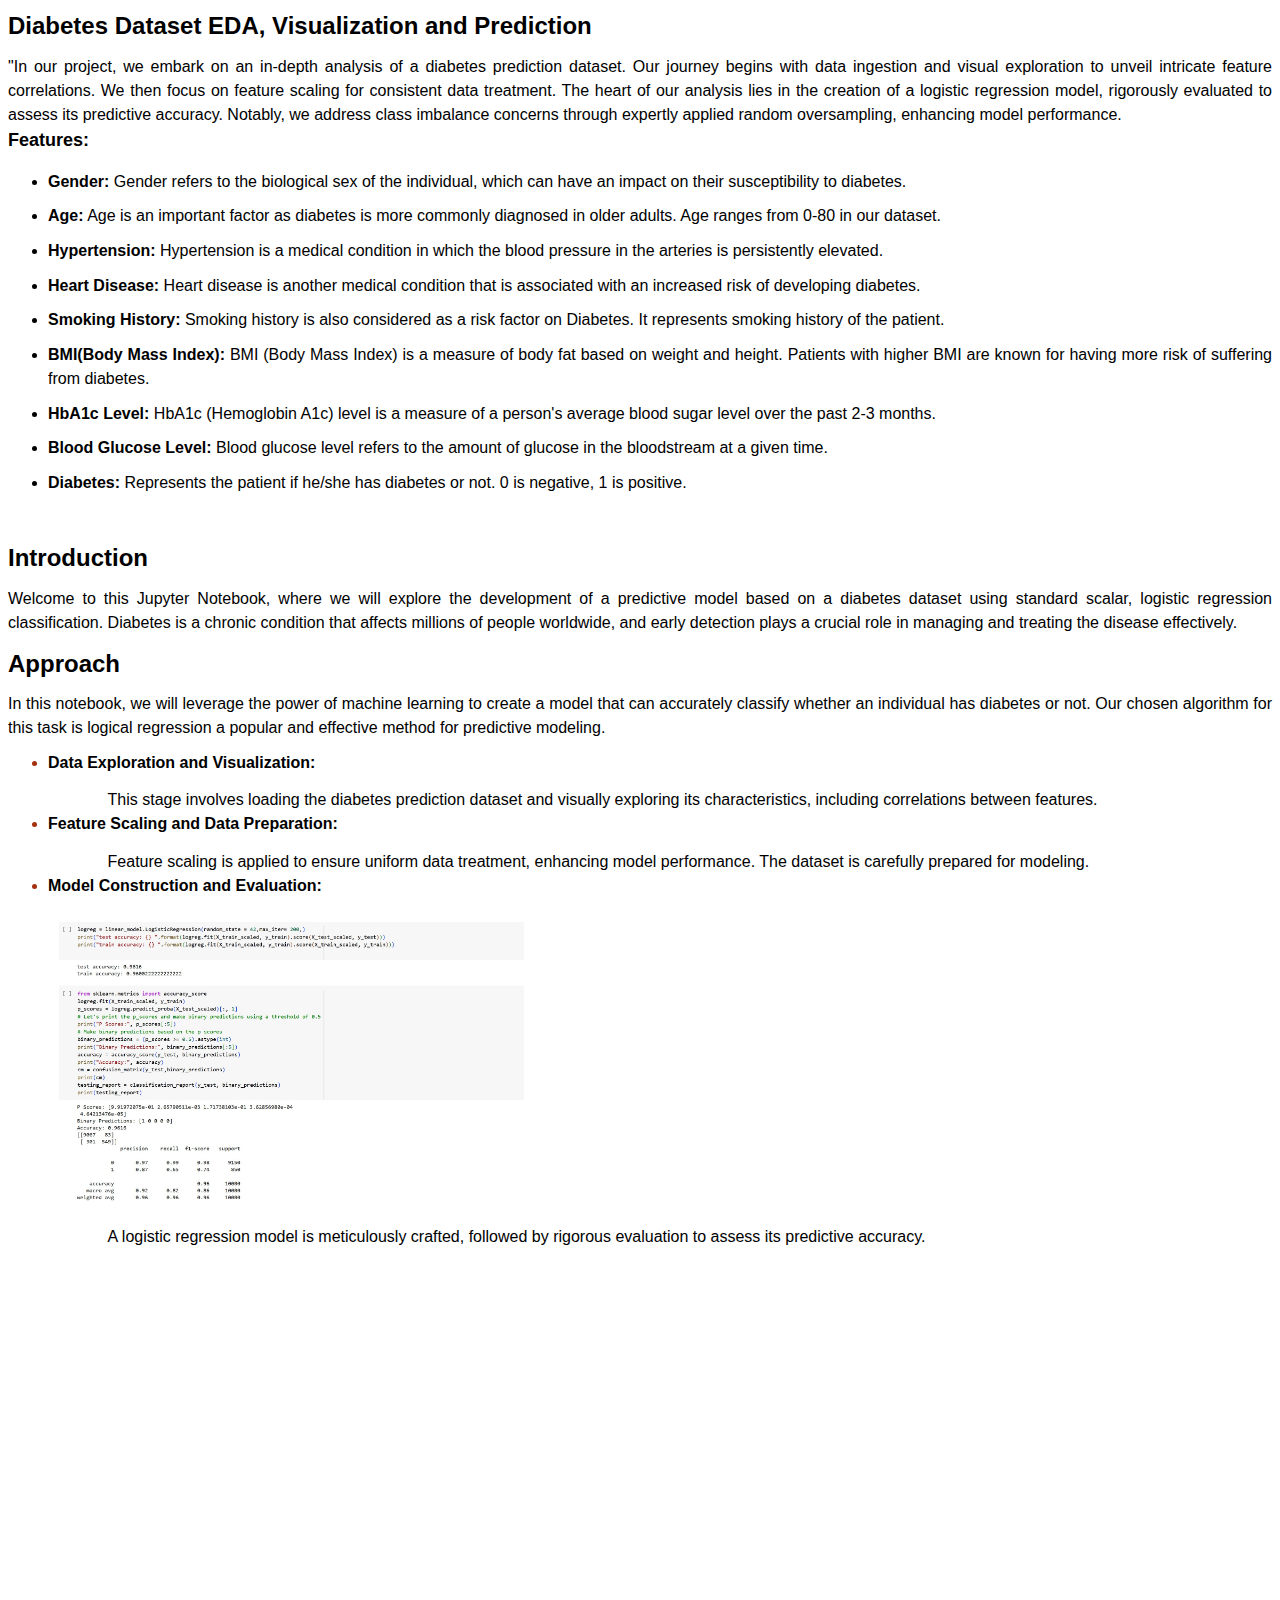
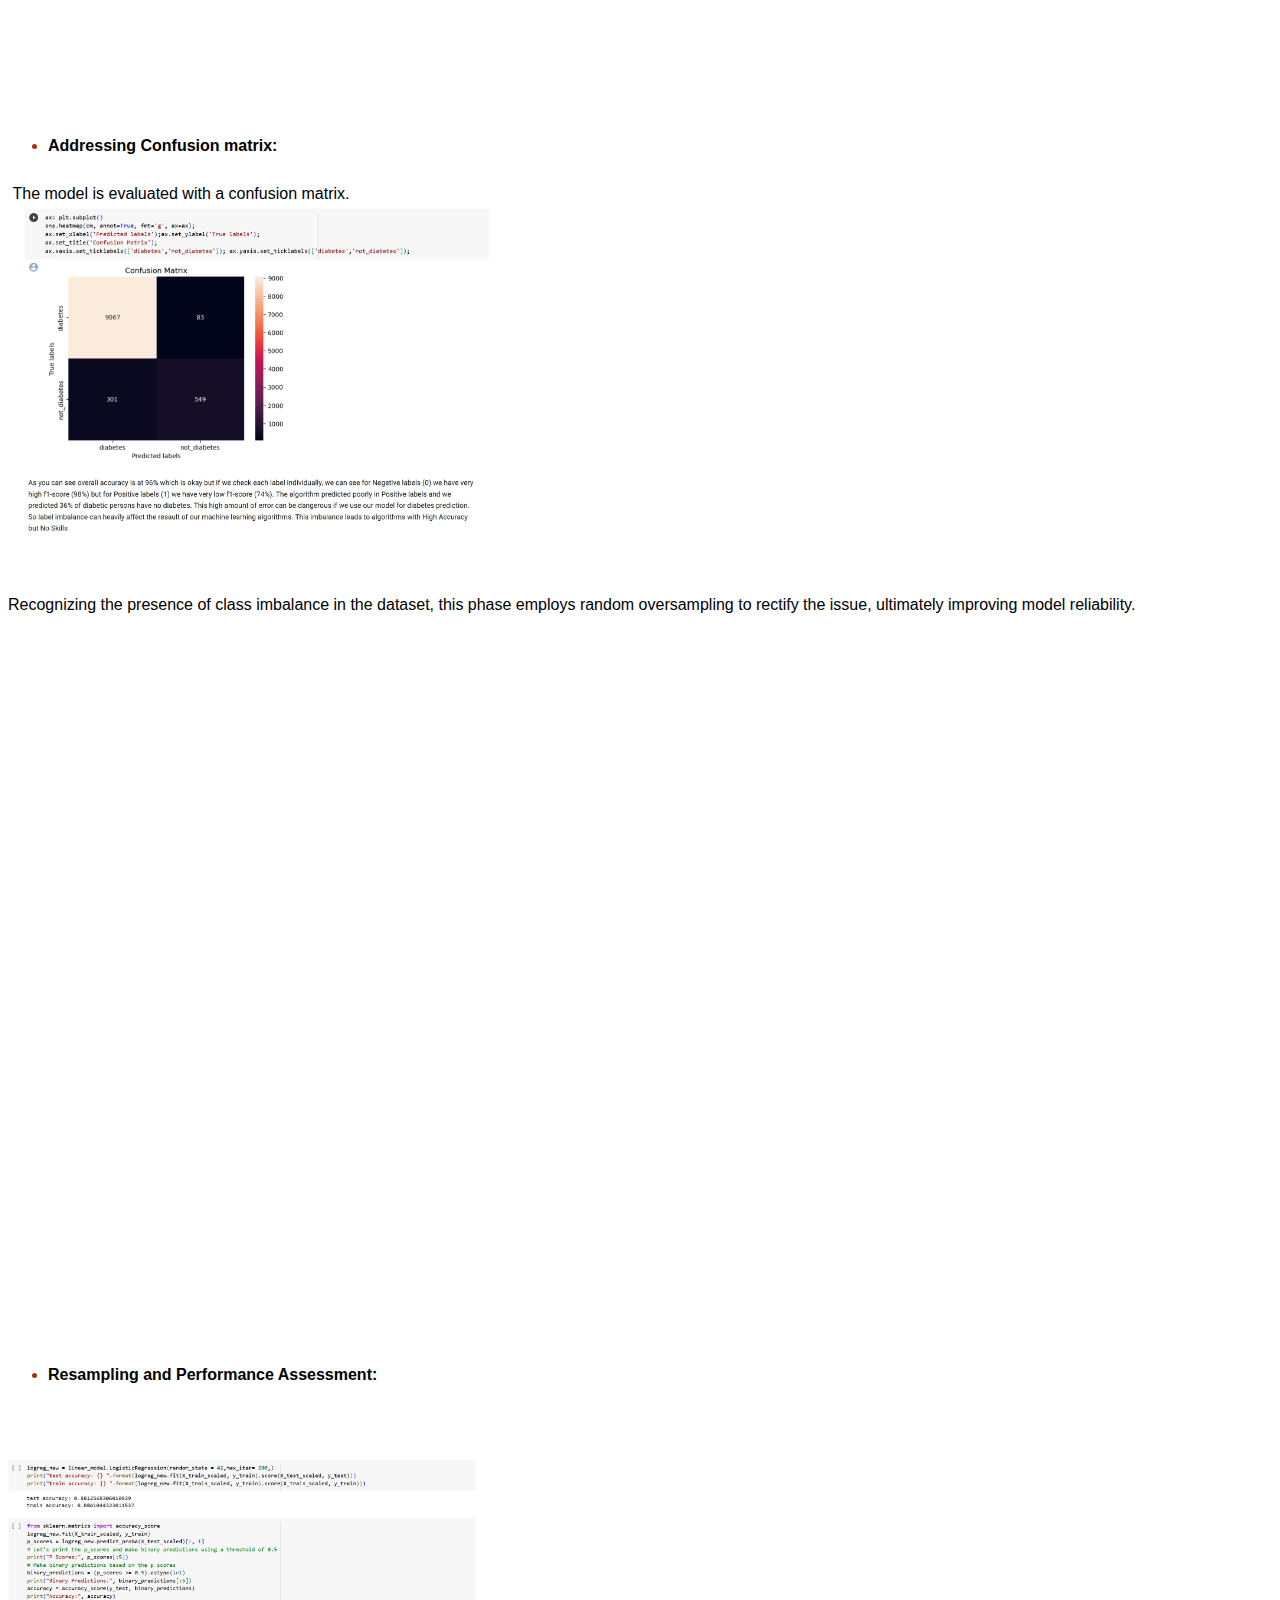
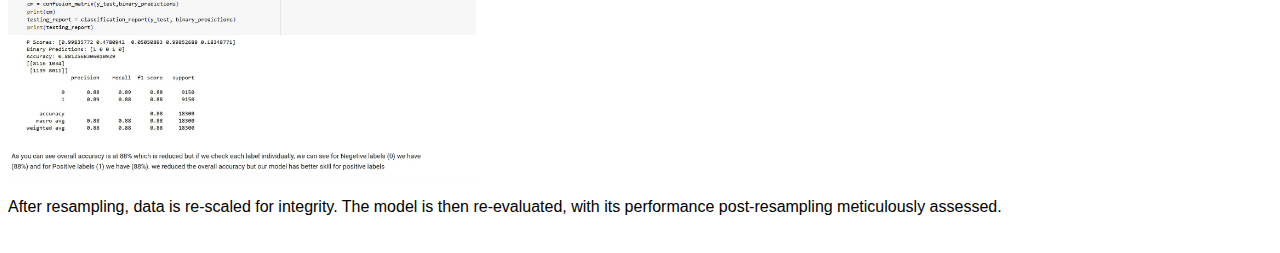
<file: Templates/pages/diabetes.html>
<html xmlns:v="urn:schemas-microsoft-com:vml"
xmlns:o="urn:schemas-microsoft-com:office:office"
xmlns:w="urn:schemas-microsoft-com:office:word"
xmlns:m="http://schemas.microsoft.com/office/2004/12/omml"
xmlns="http://www.w3.org/TR/REC-html40">

<head>
<meta http-equiv=Content-Type content="text/html; charset=utf-8">
<meta name=ProgId content=Word.Document>
<meta name=Generator content="Microsoft Word 15">
<meta name=Originator content="Microsoft Word 15">
<link rel=File-List href="diabetes.fld/filelist.xml">
<link rel=Edit-Time-Data href="diabetes.fld/editdata.mso">
<!--[if !mso]>
<style>
v\:* {behavior:url(#default#VML);}
o\:* {behavior:url(#default#VML);}
w\:* {behavior:url(#default#VML);}
.shape {behavior:url(#default#VML);}
</style>
<![endif]--><!--[if gte mso 9]><xml>
 <o:DocumentProperties>
  <o:Author>Microsoft Office User</o:Author>
  <o:LastAuthor>Microsoft Office User</o:LastAuthor>
  <o:Revision>1</o:Revision>
  <o:TotalTime>2</o:TotalTime>
  <o:Created>2023-11-08T15:00:00Z</o:Created>
  <o:LastSaved>2023-11-08T15:03:00Z</o:LastSaved>
  <o:Pages>5</o:Pages>
  <o:Words>495</o:Words>
  <o:Characters>2823</o:Characters>
  <o:Lines>23</o:Lines>
  <o:Paragraphs>6</o:Paragraphs>
  <o:CharactersWithSpaces>3312</o:CharactersWithSpaces>
  <o:Version>16.00</o:Version>
 </o:DocumentProperties>
 <o:OfficeDocumentSettings>
  <o:AllowPNG/>
 </o:OfficeDocumentSettings>
</xml><![endif]-->
<link rel=themeData href="diabetes.fld/themedata.thmx">
<link rel=colorSchemeMapping href="diabetes.fld/colorschememapping.xml">
<!--[if gte mso 9]><xml>
 <w:WordDocument>
  <w:TrackMoves>false</w:TrackMoves>
  <w:TrackFormatting/>
  <w:PunctuationKerning/>
  <w:ValidateAgainstSchemas/>
  <w:SaveIfXMLInvalid>false</w:SaveIfXMLInvalid>
  <w:IgnoreMixedContent>false</w:IgnoreMixedContent>
  <w:AlwaysShowPlaceholderText>false</w:AlwaysShowPlaceholderText>
  <w:DoNotPromoteQF/>
  <w:LidThemeOther>EN-AU</w:LidThemeOther>
  <w:LidThemeAsian>X-NONE</w:LidThemeAsian>
  <w:LidThemeComplexScript>X-NONE</w:LidThemeComplexScript>
  <w:Compatibility>
   <w:BreakWrappedTables/>
   <w:SnapToGridInCell/>
   <w:WrapTextWithPunct/>
   <w:UseAsianBreakRules/>
   <w:DontGrowAutofit/>
   <w:SplitPgBreakAndParaMark/>
   <w:EnableOpenTypeKerning/>
   <w:DontFlipMirrorIndents/>
   <w:OverrideTableStyleHps/>
  </w:Compatibility>
  <m:mathPr>
   <m:mathFont m:val="Cambria Math"/>
   <m:brkBin m:val="before"/>
   <m:brkBinSub m:val="&#45;-"/>
   <m:smallFrac m:val="off"/>
   <m:dispDef/>
   <m:lMargin m:val="0"/>
   <m:rMargin m:val="0"/>
   <m:defJc m:val="centerGroup"/>
   <m:wrapIndent m:val="1440"/>
   <m:intLim m:val="subSup"/>
   <m:naryLim m:val="undOvr"/>
  </m:mathPr></w:WordDocument>
</xml><![endif]--><!--[if gte mso 9]><xml>
 <w:LatentStyles DefLockedState="false" DefUnhideWhenUsed="false"
  DefSemiHidden="false" DefQFormat="false" DefPriority="99"
  LatentStyleCount="376">
  <w:LsdException Locked="false" Priority="0" QFormat="true" Name="Normal"/>
  <w:LsdException Locked="false" Priority="9" QFormat="true" Name="heading 1"/>
  <w:LsdException Locked="false" Priority="9" SemiHidden="true"
   UnhideWhenUsed="true" QFormat="true" Name="heading 2"/>
  <w:LsdException Locked="false" Priority="9" SemiHidden="true"
   UnhideWhenUsed="true" QFormat="true" Name="heading 3"/>
  <w:LsdException Locked="false" Priority="9" SemiHidden="true"
   UnhideWhenUsed="true" QFormat="true" Name="heading 4"/>
  <w:LsdException Locked="false" Priority="9" SemiHidden="true"
   UnhideWhenUsed="true" QFormat="true" Name="heading 5"/>
  <w:LsdException Locked="false" Priority="9" SemiHidden="true"
   UnhideWhenUsed="true" QFormat="true" Name="heading 6"/>
  <w:LsdException Locked="false" Priority="9" SemiHidden="true"
   UnhideWhenUsed="true" QFormat="true" Name="heading 7"/>
  <w:LsdException Locked="false" Priority="9" SemiHidden="true"
   UnhideWhenUsed="true" QFormat="true" Name="heading 8"/>
  <w:LsdException Locked="false" Priority="9" SemiHidden="true"
   UnhideWhenUsed="true" QFormat="true" Name="heading 9"/>
  <w:LsdException Locked="false" SemiHidden="true" UnhideWhenUsed="true"
   Name="index 1"/>
  <w:LsdException Locked="false" SemiHidden="true" UnhideWhenUsed="true"
   Name="index 2"/>
  <w:LsdException Locked="false" SemiHidden="true" UnhideWhenUsed="true"
   Name="index 3"/>
  <w:LsdException Locked="false" SemiHidden="true" UnhideWhenUsed="true"
   Name="index 4"/>
  <w:LsdException Locked="false" SemiHidden="true" UnhideWhenUsed="true"
   Name="index 5"/>
  <w:LsdException Locked="false" SemiHidden="true" UnhideWhenUsed="true"
   Name="index 6"/>
  <w:LsdException Locked="false" SemiHidden="true" UnhideWhenUsed="true"
   Name="index 7"/>
  <w:LsdException Locked="false" SemiHidden="true" UnhideWhenUsed="true"
   Name="index 8"/>
  <w:LsdException Locked="false" SemiHidden="true" UnhideWhenUsed="true"
   Name="index 9"/>
  <w:LsdException Locked="false" Priority="39" SemiHidden="true"
   UnhideWhenUsed="true" Name="toc 1"/>
  <w:LsdException Locked="false" Priority="39" SemiHidden="true"
   UnhideWhenUsed="true" Name="toc 2"/>
  <w:LsdException Locked="false" Priority="39" SemiHidden="true"
   UnhideWhenUsed="true" Name="toc 3"/>
  <w:LsdException Locked="false" Priority="39" SemiHidden="true"
   UnhideWhenUsed="true" Name="toc 4"/>
  <w:LsdException Locked="false" Priority="39" SemiHidden="true"
   UnhideWhenUsed="true" Name="toc 5"/>
  <w:LsdException Locked="false" Priority="39" SemiHidden="true"
   UnhideWhenUsed="true" Name="toc 6"/>
  <w:LsdException Locked="false" Priority="39" SemiHidden="true"
   UnhideWhenUsed="true" Name="toc 7"/>
  <w:LsdException Locked="false" Priority="39" SemiHidden="true"
   UnhideWhenUsed="true" Name="toc 8"/>
  <w:LsdException Locked="false" Priority="39" SemiHidden="true"
   UnhideWhenUsed="true" Name="toc 9"/>
  <w:LsdException Locked="false" SemiHidden="true" UnhideWhenUsed="true"
   Name="Normal Indent"/>
  <w:LsdException Locked="false" SemiHidden="true" UnhideWhenUsed="true"
   Name="footnote text"/>
  <w:LsdException Locked="false" SemiHidden="true" UnhideWhenUsed="true"
   Name="annotation text"/>
  <w:LsdException Locked="false" SemiHidden="true" UnhideWhenUsed="true"
   Name="header"/>
  <w:LsdException Locked="false" SemiHidden="true" UnhideWhenUsed="true"
   Name="footer"/>
  <w:LsdException Locked="false" SemiHidden="true" UnhideWhenUsed="true"
   Name="index heading"/>
  <w:LsdException Locked="false" Priority="35" SemiHidden="true"
   UnhideWhenUsed="true" QFormat="true" Name="caption"/>
  <w:LsdException Locked="false" SemiHidden="true" UnhideWhenUsed="true"
   Name="table of figures"/>
  <w:LsdException Locked="false" SemiHidden="true" UnhideWhenUsed="true"
   Name="envelope address"/>
  <w:LsdException Locked="false" SemiHidden="true" UnhideWhenUsed="true"
   Name="envelope return"/>
  <w:LsdException Locked="false" SemiHidden="true" UnhideWhenUsed="true"
   Name="footnote reference"/>
  <w:LsdException Locked="false" SemiHidden="true" UnhideWhenUsed="true"
   Name="annotation reference"/>
  <w:LsdException Locked="false" SemiHidden="true" UnhideWhenUsed="true"
   Name="line number"/>
  <w:LsdException Locked="false" SemiHidden="true" UnhideWhenUsed="true"
   Name="page number"/>
  <w:LsdException Locked="false" SemiHidden="true" UnhideWhenUsed="true"
   Name="endnote reference"/>
  <w:LsdException Locked="false" SemiHidden="true" UnhideWhenUsed="true"
   Name="endnote text"/>
  <w:LsdException Locked="false" SemiHidden="true" UnhideWhenUsed="true"
   Name="table of authorities"/>
  <w:LsdException Locked="false" SemiHidden="true" UnhideWhenUsed="true"
   Name="macro"/>
  <w:LsdException Locked="false" SemiHidden="true" UnhideWhenUsed="true"
   Name="toa heading"/>
  <w:LsdException Locked="false" SemiHidden="true" UnhideWhenUsed="true"
   Name="List"/>
  <w:LsdException Locked="false" SemiHidden="true" UnhideWhenUsed="true"
   Name="List Bullet"/>
  <w:LsdException Locked="false" SemiHidden="true" UnhideWhenUsed="true"
   Name="List Number"/>
  <w:LsdException Locked="false" SemiHidden="true" UnhideWhenUsed="true"
   Name="List 2"/>
  <w:LsdException Locked="false" SemiHidden="true" UnhideWhenUsed="true"
   Name="List 3"/>
  <w:LsdException Locked="false" SemiHidden="true" UnhideWhenUsed="true"
   Name="List 4"/>
  <w:LsdException Locked="false" SemiHidden="true" UnhideWhenUsed="true"
   Name="List 5"/>
  <w:LsdException Locked="false" SemiHidden="true" UnhideWhenUsed="true"
   Name="List Bullet 2"/>
  <w:LsdException Locked="false" SemiHidden="true" UnhideWhenUsed="true"
   Name="List Bullet 3"/>
  <w:LsdException Locked="false" SemiHidden="true" UnhideWhenUsed="true"
   Name="List Bullet 4"/>
  <w:LsdException Locked="false" SemiHidden="true" UnhideWhenUsed="true"
   Name="List Bullet 5"/>
  <w:LsdException Locked="false" SemiHidden="true" UnhideWhenUsed="true"
   Name="List Number 2"/>
  <w:LsdException Locked="false" SemiHidden="true" UnhideWhenUsed="true"
   Name="List Number 3"/>
  <w:LsdException Locked="false" SemiHidden="true" UnhideWhenUsed="true"
   Name="List Number 4"/>
  <w:LsdException Locked="false" SemiHidden="true" UnhideWhenUsed="true"
   Name="List Number 5"/>
  <w:LsdException Locked="false" Priority="10" QFormat="true" Name="Title"/>
  <w:LsdException Locked="false" SemiHidden="true" UnhideWhenUsed="true"
   Name="Closing"/>
  <w:LsdException Locked="false" SemiHidden="true" UnhideWhenUsed="true"
   Name="Signature"/>
  <w:LsdException Locked="false" Priority="1" SemiHidden="true"
   UnhideWhenUsed="true" Name="Default Paragraph Font"/>
  <w:LsdException Locked="false" SemiHidden="true" UnhideWhenUsed="true"
   Name="Body Text"/>
  <w:LsdException Locked="false" SemiHidden="true" UnhideWhenUsed="true"
   Name="Body Text Indent"/>
  <w:LsdException Locked="false" SemiHidden="true" UnhideWhenUsed="true"
   Name="List Continue"/>
  <w:LsdException Locked="false" SemiHidden="true" UnhideWhenUsed="true"
   Name="List Continue 2"/>
  <w:LsdException Locked="false" SemiHidden="true" UnhideWhenUsed="true"
   Name="List Continue 3"/>
  <w:LsdException Locked="false" SemiHidden="true" UnhideWhenUsed="true"
   Name="List Continue 4"/>
  <w:LsdException Locked="false" SemiHidden="true" UnhideWhenUsed="true"
   Name="List Continue 5"/>
  <w:LsdException Locked="false" SemiHidden="true" UnhideWhenUsed="true"
   Name="Message Header"/>
  <w:LsdException Locked="false" Priority="11" QFormat="true" Name="Subtitle"/>
  <w:LsdException Locked="false" SemiHidden="true" UnhideWhenUsed="true"
   Name="Salutation"/>
  <w:LsdException Locked="false" SemiHidden="true" UnhideWhenUsed="true"
   Name="Date"/>
  <w:LsdException Locked="false" SemiHidden="true" UnhideWhenUsed="true"
   Name="Body Text First Indent"/>
  <w:LsdException Locked="false" SemiHidden="true" UnhideWhenUsed="true"
   Name="Body Text First Indent 2"/>
  <w:LsdException Locked="false" SemiHidden="true" UnhideWhenUsed="true"
   Name="Note Heading"/>
  <w:LsdException Locked="false" SemiHidden="true" UnhideWhenUsed="true"
   Name="Body Text 2"/>
  <w:LsdException Locked="false" SemiHidden="true" UnhideWhenUsed="true"
   Name="Body Text 3"/>
  <w:LsdException Locked="false" SemiHidden="true" UnhideWhenUsed="true"
   Name="Body Text Indent 2"/>
  <w:LsdException Locked="false" SemiHidden="true" UnhideWhenUsed="true"
   Name="Body Text Indent 3"/>
  <w:LsdException Locked="false" SemiHidden="true" UnhideWhenUsed="true"
   Name="Block Text"/>
  <w:LsdException Locked="false" SemiHidden="true" UnhideWhenUsed="true"
   Name="Hyperlink"/>
  <w:LsdException Locked="false" SemiHidden="true" UnhideWhenUsed="true"
   Name="FollowedHyperlink"/>
  <w:LsdException Locked="false" Priority="22" QFormat="true" Name="Strong"/>
  <w:LsdException Locked="false" Priority="20" QFormat="true" Name="Emphasis"/>
  <w:LsdException Locked="false" SemiHidden="true" UnhideWhenUsed="true"
   Name="Document Map"/>
  <w:LsdException Locked="false" SemiHidden="true" UnhideWhenUsed="true"
   Name="Plain Text"/>
  <w:LsdException Locked="false" SemiHidden="true" UnhideWhenUsed="true"
   Name="E-mail Signature"/>
  <w:LsdException Locked="false" SemiHidden="true" UnhideWhenUsed="true"
   Name="HTML Top of Form"/>
  <w:LsdException Locked="false" SemiHidden="true" UnhideWhenUsed="true"
   Name="HTML Bottom of Form"/>
  <w:LsdException Locked="false" SemiHidden="true" UnhideWhenUsed="true"
   Name="Normal (Web)"/>
  <w:LsdException Locked="false" SemiHidden="true" UnhideWhenUsed="true"
   Name="HTML Acronym"/>
  <w:LsdException Locked="false" SemiHidden="true" UnhideWhenUsed="true"
   Name="HTML Address"/>
  <w:LsdException Locked="false" SemiHidden="true" UnhideWhenUsed="true"
   Name="HTML Cite"/>
  <w:LsdException Locked="false" SemiHidden="true" UnhideWhenUsed="true"
   Name="HTML Code"/>
  <w:LsdException Locked="false" SemiHidden="true" UnhideWhenUsed="true"
   Name="HTML Definition"/>
  <w:LsdException Locked="false" SemiHidden="true" UnhideWhenUsed="true"
   Name="HTML Keyboard"/>
  <w:LsdException Locked="false" SemiHidden="true" UnhideWhenUsed="true"
   Name="HTML Preformatted"/>
  <w:LsdException Locked="false" SemiHidden="true" UnhideWhenUsed="true"
   Name="HTML Sample"/>
  <w:LsdException Locked="false" SemiHidden="true" UnhideWhenUsed="true"
   Name="HTML Typewriter"/>
  <w:LsdException Locked="false" SemiHidden="true" UnhideWhenUsed="true"
   Name="HTML Variable"/>
  <w:LsdException Locked="false" SemiHidden="true" UnhideWhenUsed="true"
   Name="Normal Table"/>
  <w:LsdException Locked="false" SemiHidden="true" UnhideWhenUsed="true"
   Name="annotation subject"/>
  <w:LsdException Locked="false" SemiHidden="true" UnhideWhenUsed="true"
   Name="No List"/>
  <w:LsdException Locked="false" SemiHidden="true" UnhideWhenUsed="true"
   Name="Outline List 1"/>
  <w:LsdException Locked="false" SemiHidden="true" UnhideWhenUsed="true"
   Name="Outline List 2"/>
  <w:LsdException Locked="false" SemiHidden="true" UnhideWhenUsed="true"
   Name="Outline List 3"/>
  <w:LsdException Locked="false" SemiHidden="true" UnhideWhenUsed="true"
   Name="Table Simple 1"/>
  <w:LsdException Locked="false" SemiHidden="true" UnhideWhenUsed="true"
   Name="Table Simple 2"/>
  <w:LsdException Locked="false" SemiHidden="true" UnhideWhenUsed="true"
   Name="Table Simple 3"/>
  <w:LsdException Locked="false" SemiHidden="true" UnhideWhenUsed="true"
   Name="Table Classic 1"/>
  <w:LsdException Locked="false" SemiHidden="true" UnhideWhenUsed="true"
   Name="Table Classic 2"/>
  <w:LsdException Locked="false" SemiHidden="true" UnhideWhenUsed="true"
   Name="Table Classic 3"/>
  <w:LsdException Locked="false" SemiHidden="true" UnhideWhenUsed="true"
   Name="Table Classic 4"/>
  <w:LsdException Locked="false" SemiHidden="true" UnhideWhenUsed="true"
   Name="Table Colorful 1"/>
  <w:LsdException Locked="false" SemiHidden="true" UnhideWhenUsed="true"
   Name="Table Colorful 2"/>
  <w:LsdException Locked="false" SemiHidden="true" UnhideWhenUsed="true"
   Name="Table Colorful 3"/>
  <w:LsdException Locked="false" SemiHidden="true" UnhideWhenUsed="true"
   Name="Table Columns 1"/>
  <w:LsdException Locked="false" SemiHidden="true" UnhideWhenUsed="true"
   Name="Table Columns 2"/>
  <w:LsdException Locked="false" SemiHidden="true" UnhideWhenUsed="true"
   Name="Table Columns 3"/>
  <w:LsdException Locked="false" SemiHidden="true" UnhideWhenUsed="true"
   Name="Table Columns 4"/>
  <w:LsdException Locked="false" SemiHidden="true" UnhideWhenUsed="true"
   Name="Table Columns 5"/>
  <w:LsdException Locked="false" SemiHidden="true" UnhideWhenUsed="true"
   Name="Table Grid 1"/>
  <w:LsdException Locked="false" SemiHidden="true" UnhideWhenUsed="true"
   Name="Table Grid 2"/>
  <w:LsdException Locked="false" SemiHidden="true" UnhideWhenUsed="true"
   Name="Table Grid 3"/>
  <w:LsdException Locked="false" SemiHidden="true" UnhideWhenUsed="true"
   Name="Table Grid 4"/>
  <w:LsdException Locked="false" SemiHidden="true" UnhideWhenUsed="true"
   Name="Table Grid 5"/>
  <w:LsdException Locked="false" SemiHidden="true" UnhideWhenUsed="true"
   Name="Table Grid 6"/>
  <w:LsdException Locked="false" SemiHidden="true" UnhideWhenUsed="true"
   Name="Table Grid 7"/>
  <w:LsdException Locked="false" SemiHidden="true" UnhideWhenUsed="true"
   Name="Table Grid 8"/>
  <w:LsdException Locked="false" SemiHidden="true" UnhideWhenUsed="true"
   Name="Table List 1"/>
  <w:LsdException Locked="false" SemiHidden="true" UnhideWhenUsed="true"
   Name="Table List 2"/>
  <w:LsdException Locked="false" SemiHidden="true" UnhideWhenUsed="true"
   Name="Table List 3"/>
  <w:LsdException Locked="false" SemiHidden="true" UnhideWhenUsed="true"
   Name="Table List 4"/>
  <w:LsdException Locked="false" SemiHidden="true" UnhideWhenUsed="true"
   Name="Table List 5"/>
  <w:LsdException Locked="false" SemiHidden="true" UnhideWhenUsed="true"
   Name="Table List 6"/>
  <w:LsdException Locked="false" SemiHidden="true" UnhideWhenUsed="true"
   Name="Table List 7"/>
  <w:LsdException Locked="false" SemiHidden="true" UnhideWhenUsed="true"
   Name="Table List 8"/>
  <w:LsdException Locked="false" SemiHidden="true" UnhideWhenUsed="true"
   Name="Table 3D effects 1"/>
  <w:LsdException Locked="false" SemiHidden="true" UnhideWhenUsed="true"
   Name="Table 3D effects 2"/>
  <w:LsdException Locked="false" SemiHidden="true" UnhideWhenUsed="true"
   Name="Table 3D effects 3"/>
  <w:LsdException Locked="false" SemiHidden="true" UnhideWhenUsed="true"
   Name="Table Contemporary"/>
  <w:LsdException Locked="false" SemiHidden="true" UnhideWhenUsed="true"
   Name="Table Elegant"/>
  <w:LsdException Locked="false" SemiHidden="true" UnhideWhenUsed="true"
   Name="Table Professional"/>
  <w:LsdException Locked="false" SemiHidden="true" UnhideWhenUsed="true"
   Name="Table Subtle 1"/>
  <w:LsdException Locked="false" SemiHidden="true" UnhideWhenUsed="true"
   Name="Table Subtle 2"/>
  <w:LsdException Locked="false" SemiHidden="true" UnhideWhenUsed="true"
   Name="Table Web 1"/>
  <w:LsdException Locked="false" SemiHidden="true" UnhideWhenUsed="true"
   Name="Table Web 2"/>
  <w:LsdException Locked="false" SemiHidden="true" UnhideWhenUsed="true"
   Name="Table Web 3"/>
  <w:LsdException Locked="false" SemiHidden="true" UnhideWhenUsed="true"
   Name="Balloon Text"/>
  <w:LsdException Locked="false" Priority="39" Name="Table Grid"/>
  <w:LsdException Locked="false" SemiHidden="true" UnhideWhenUsed="true"
   Name="Table Theme"/>
  <w:LsdException Locked="false" SemiHidden="true" Name="Placeholder Text"/>
  <w:LsdException Locked="false" Priority="1" QFormat="true" Name="No Spacing"/>
  <w:LsdException Locked="false" Priority="60" Name="Light Shading"/>
  <w:LsdException Locked="false" Priority="61" Name="Light List"/>
  <w:LsdException Locked="false" Priority="62" Name="Light Grid"/>
  <w:LsdException Locked="false" Priority="63" Name="Medium Shading 1"/>
  <w:LsdException Locked="false" Priority="64" Name="Medium Shading 2"/>
  <w:LsdException Locked="false" Priority="65" Name="Medium List 1"/>
  <w:LsdException Locked="false" Priority="66" Name="Medium List 2"/>
  <w:LsdException Locked="false" Priority="67" Name="Medium Grid 1"/>
  <w:LsdException Locked="false" Priority="68" Name="Medium Grid 2"/>
  <w:LsdException Locked="false" Priority="69" Name="Medium Grid 3"/>
  <w:LsdException Locked="false" Priority="70" Name="Dark List"/>
  <w:LsdException Locked="false" Priority="71" Name="Colorful Shading"/>
  <w:LsdException Locked="false" Priority="72" Name="Colorful List"/>
  <w:LsdException Locked="false" Priority="73" Name="Colorful Grid"/>
  <w:LsdException Locked="false" Priority="60" Name="Light Shading Accent 1"/>
  <w:LsdException Locked="false" Priority="61" Name="Light List Accent 1"/>
  <w:LsdException Locked="false" Priority="62" Name="Light Grid Accent 1"/>
  <w:LsdException Locked="false" Priority="63" Name="Medium Shading 1 Accent 1"/>
  <w:LsdException Locked="false" Priority="64" Name="Medium Shading 2 Accent 1"/>
  <w:LsdException Locked="false" Priority="65" Name="Medium List 1 Accent 1"/>
  <w:LsdException Locked="false" SemiHidden="true" Name="Revision"/>
  <w:LsdException Locked="false" Priority="34" QFormat="true"
   Name="List Paragraph"/>
  <w:LsdException Locked="false" Priority="29" QFormat="true" Name="Quote"/>
  <w:LsdException Locked="false" Priority="30" QFormat="true"
   Name="Intense Quote"/>
  <w:LsdException Locked="false" Priority="66" Name="Medium List 2 Accent 1"/>
  <w:LsdException Locked="false" Priority="67" Name="Medium Grid 1 Accent 1"/>
  <w:LsdException Locked="false" Priority="68" Name="Medium Grid 2 Accent 1"/>
  <w:LsdException Locked="false" Priority="69" Name="Medium Grid 3 Accent 1"/>
  <w:LsdException Locked="false" Priority="70" Name="Dark List Accent 1"/>
  <w:LsdException Locked="false" Priority="71" Name="Colorful Shading Accent 1"/>
  <w:LsdException Locked="false" Priority="72" Name="Colorful List Accent 1"/>
  <w:LsdException Locked="false" Priority="73" Name="Colorful Grid Accent 1"/>
  <w:LsdException Locked="false" Priority="60" Name="Light Shading Accent 2"/>
  <w:LsdException Locked="false" Priority="61" Name="Light List Accent 2"/>
  <w:LsdException Locked="false" Priority="62" Name="Light Grid Accent 2"/>
  <w:LsdException Locked="false" Priority="63" Name="Medium Shading 1 Accent 2"/>
  <w:LsdException Locked="false" Priority="64" Name="Medium Shading 2 Accent 2"/>
  <w:LsdException Locked="false" Priority="65" Name="Medium List 1 Accent 2"/>
  <w:LsdException Locked="false" Priority="66" Name="Medium List 2 Accent 2"/>
  <w:LsdException Locked="false" Priority="67" Name="Medium Grid 1 Accent 2"/>
  <w:LsdException Locked="false" Priority="68" Name="Medium Grid 2 Accent 2"/>
  <w:LsdException Locked="false" Priority="69" Name="Medium Grid 3 Accent 2"/>
  <w:LsdException Locked="false" Priority="70" Name="Dark List Accent 2"/>
  <w:LsdException Locked="false" Priority="71" Name="Colorful Shading Accent 2"/>
  <w:LsdException Locked="false" Priority="72" Name="Colorful List Accent 2"/>
  <w:LsdException Locked="false" Priority="73" Name="Colorful Grid Accent 2"/>
  <w:LsdException Locked="false" Priority="60" Name="Light Shading Accent 3"/>
  <w:LsdException Locked="false" Priority="61" Name="Light List Accent 3"/>
  <w:LsdException Locked="false" Priority="62" Name="Light Grid Accent 3"/>
  <w:LsdException Locked="false" Priority="63" Name="Medium Shading 1 Accent 3"/>
  <w:LsdException Locked="false" Priority="64" Name="Medium Shading 2 Accent 3"/>
  <w:LsdException Locked="false" Priority="65" Name="Medium List 1 Accent 3"/>
  <w:LsdException Locked="false" Priority="66" Name="Medium List 2 Accent 3"/>
  <w:LsdException Locked="false" Priority="67" Name="Medium Grid 1 Accent 3"/>
  <w:LsdException Locked="false" Priority="68" Name="Medium Grid 2 Accent 3"/>
  <w:LsdException Locked="false" Priority="69" Name="Medium Grid 3 Accent 3"/>
  <w:LsdException Locked="false" Priority="70" Name="Dark List Accent 3"/>
  <w:LsdException Locked="false" Priority="71" Name="Colorful Shading Accent 3"/>
  <w:LsdException Locked="false" Priority="72" Name="Colorful List Accent 3"/>
  <w:LsdException Locked="false" Priority="73" Name="Colorful Grid Accent 3"/>
  <w:LsdException Locked="false" Priority="60" Name="Light Shading Accent 4"/>
  <w:LsdException Locked="false" Priority="61" Name="Light List Accent 4"/>
  <w:LsdException Locked="false" Priority="62" Name="Light Grid Accent 4"/>
  <w:LsdException Locked="false" Priority="63" Name="Medium Shading 1 Accent 4"/>
  <w:LsdException Locked="false" Priority="64" Name="Medium Shading 2 Accent 4"/>
  <w:LsdException Locked="false" Priority="65" Name="Medium List 1 Accent 4"/>
  <w:LsdException Locked="false" Priority="66" Name="Medium List 2 Accent 4"/>
  <w:LsdException Locked="false" Priority="67" Name="Medium Grid 1 Accent 4"/>
  <w:LsdException Locked="false" Priority="68" Name="Medium Grid 2 Accent 4"/>
  <w:LsdException Locked="false" Priority="69" Name="Medium Grid 3 Accent 4"/>
  <w:LsdException Locked="false" Priority="70" Name="Dark List Accent 4"/>
  <w:LsdException Locked="false" Priority="71" Name="Colorful Shading Accent 4"/>
  <w:LsdException Locked="false" Priority="72" Name="Colorful List Accent 4"/>
  <w:LsdException Locked="false" Priority="73" Name="Colorful Grid Accent 4"/>
  <w:LsdException Locked="false" Priority="60" Name="Light Shading Accent 5"/>
  <w:LsdException Locked="false" Priority="61" Name="Light List Accent 5"/>
  <w:LsdException Locked="false" Priority="62" Name="Light Grid Accent 5"/>
  <w:LsdException Locked="false" Priority="63" Name="Medium Shading 1 Accent 5"/>
  <w:LsdException Locked="false" Priority="64" Name="Medium Shading 2 Accent 5"/>
  <w:LsdException Locked="false" Priority="65" Name="Medium List 1 Accent 5"/>
  <w:LsdException Locked="false" Priority="66" Name="Medium List 2 Accent 5"/>
  <w:LsdException Locked="false" Priority="67" Name="Medium Grid 1 Accent 5"/>
  <w:LsdException Locked="false" Priority="68" Name="Medium Grid 2 Accent 5"/>
  <w:LsdException Locked="false" Priority="69" Name="Medium Grid 3 Accent 5"/>
  <w:LsdException Locked="false" Priority="70" Name="Dark List Accent 5"/>
  <w:LsdException Locked="false" Priority="71" Name="Colorful Shading Accent 5"/>
  <w:LsdException Locked="false" Priority="72" Name="Colorful List Accent 5"/>
  <w:LsdException Locked="false" Priority="73" Name="Colorful Grid Accent 5"/>
  <w:LsdException Locked="false" Priority="60" Name="Light Shading Accent 6"/>
  <w:LsdException Locked="false" Priority="61" Name="Light List Accent 6"/>
  <w:LsdException Locked="false" Priority="62" Name="Light Grid Accent 6"/>
  <w:LsdException Locked="false" Priority="63" Name="Medium Shading 1 Accent 6"/>
  <w:LsdException Locked="false" Priority="64" Name="Medium Shading 2 Accent 6"/>
  <w:LsdException Locked="false" Priority="65" Name="Medium List 1 Accent 6"/>
  <w:LsdException Locked="false" Priority="66" Name="Medium List 2 Accent 6"/>
  <w:LsdException Locked="false" Priority="67" Name="Medium Grid 1 Accent 6"/>
  <w:LsdException Locked="false" Priority="68" Name="Medium Grid 2 Accent 6"/>
  <w:LsdException Locked="false" Priority="69" Name="Medium Grid 3 Accent 6"/>
  <w:LsdException Locked="false" Priority="70" Name="Dark List Accent 6"/>
  <w:LsdException Locked="false" Priority="71" Name="Colorful Shading Accent 6"/>
  <w:LsdException Locked="false" Priority="72" Name="Colorful List Accent 6"/>
  <w:LsdException Locked="false" Priority="73" Name="Colorful Grid Accent 6"/>
  <w:LsdException Locked="false" Priority="19" QFormat="true"
   Name="Subtle Emphasis"/>
  <w:LsdException Locked="false" Priority="21" QFormat="true"
   Name="Intense Emphasis"/>
  <w:LsdException Locked="false" Priority="31" QFormat="true"
   Name="Subtle Reference"/>
  <w:LsdException Locked="false" Priority="32" QFormat="true"
   Name="Intense Reference"/>
  <w:LsdException Locked="false" Priority="33" QFormat="true" Name="Book Title"/>
  <w:LsdException Locked="false" Priority="37" SemiHidden="true"
   UnhideWhenUsed="true" Name="Bibliography"/>
  <w:LsdException Locked="false" Priority="39" SemiHidden="true"
   UnhideWhenUsed="true" QFormat="true" Name="TOC Heading"/>
  <w:LsdException Locked="false" Priority="41" Name="Plain Table 1"/>
  <w:LsdException Locked="false" Priority="42" Name="Plain Table 2"/>
  <w:LsdException Locked="false" Priority="43" Name="Plain Table 3"/>
  <w:LsdException Locked="false" Priority="44" Name="Plain Table 4"/>
  <w:LsdException Locked="false" Priority="45" Name="Plain Table 5"/>
  <w:LsdException Locked="false" Priority="40" Name="Grid Table Light"/>
  <w:LsdException Locked="false" Priority="46" Name="Grid Table 1 Light"/>
  <w:LsdException Locked="false" Priority="47" Name="Grid Table 2"/>
  <w:LsdException Locked="false" Priority="48" Name="Grid Table 3"/>
  <w:LsdException Locked="false" Priority="49" Name="Grid Table 4"/>
  <w:LsdException Locked="false" Priority="50" Name="Grid Table 5 Dark"/>
  <w:LsdException Locked="false" Priority="51" Name="Grid Table 6 Colorful"/>
  <w:LsdException Locked="false" Priority="52" Name="Grid Table 7 Colorful"/>
  <w:LsdException Locked="false" Priority="46"
   Name="Grid Table 1 Light Accent 1"/>
  <w:LsdException Locked="false" Priority="47" Name="Grid Table 2 Accent 1"/>
  <w:LsdException Locked="false" Priority="48" Name="Grid Table 3 Accent 1"/>
  <w:LsdException Locked="false" Priority="49" Name="Grid Table 4 Accent 1"/>
  <w:LsdException Locked="false" Priority="50" Name="Grid Table 5 Dark Accent 1"/>
  <w:LsdException Locked="false" Priority="51"
   Name="Grid Table 6 Colorful Accent 1"/>
  <w:LsdException Locked="false" Priority="52"
   Name="Grid Table 7 Colorful Accent 1"/>
  <w:LsdException Locked="false" Priority="46"
   Name="Grid Table 1 Light Accent 2"/>
  <w:LsdException Locked="false" Priority="47" Name="Grid Table 2 Accent 2"/>
  <w:LsdException Locked="false" Priority="48" Name="Grid Table 3 Accent 2"/>
  <w:LsdException Locked="false" Priority="49" Name="Grid Table 4 Accent 2"/>
  <w:LsdException Locked="false" Priority="50" Name="Grid Table 5 Dark Accent 2"/>
  <w:LsdException Locked="false" Priority="51"
   Name="Grid Table 6 Colorful Accent 2"/>
  <w:LsdException Locked="false" Priority="52"
   Name="Grid Table 7 Colorful Accent 2"/>
  <w:LsdException Locked="false" Priority="46"
   Name="Grid Table 1 Light Accent 3"/>
  <w:LsdException Locked="false" Priority="47" Name="Grid Table 2 Accent 3"/>
  <w:LsdException Locked="false" Priority="48" Name="Grid Table 3 Accent 3"/>
  <w:LsdException Locked="false" Priority="49" Name="Grid Table 4 Accent 3"/>
  <w:LsdException Locked="false" Priority="50" Name="Grid Table 5 Dark Accent 3"/>
  <w:LsdException Locked="false" Priority="51"
   Name="Grid Table 6 Colorful Accent 3"/>
  <w:LsdException Locked="false" Priority="52"
   Name="Grid Table 7 Colorful Accent 3"/>
  <w:LsdException Locked="false" Priority="46"
   Name="Grid Table 1 Light Accent 4"/>
  <w:LsdException Locked="false" Priority="47" Name="Grid Table 2 Accent 4"/>
  <w:LsdException Locked="false" Priority="48" Name="Grid Table 3 Accent 4"/>
  <w:LsdException Locked="false" Priority="49" Name="Grid Table 4 Accent 4"/>
  <w:LsdException Locked="false" Priority="50" Name="Grid Table 5 Dark Accent 4"/>
  <w:LsdException Locked="false" Priority="51"
   Name="Grid Table 6 Colorful Accent 4"/>
  <w:LsdException Locked="false" Priority="52"
   Name="Grid Table 7 Colorful Accent 4"/>
  <w:LsdException Locked="false" Priority="46"
   Name="Grid Table 1 Light Accent 5"/>
  <w:LsdException Locked="false" Priority="47" Name="Grid Table 2 Accent 5"/>
  <w:LsdException Locked="false" Priority="48" Name="Grid Table 3 Accent 5"/>
  <w:LsdException Locked="false" Priority="49" Name="Grid Table 4 Accent 5"/>
  <w:LsdException Locked="false" Priority="50" Name="Grid Table 5 Dark Accent 5"/>
  <w:LsdException Locked="false" Priority="51"
   Name="Grid Table 6 Colorful Accent 5"/>
  <w:LsdException Locked="false" Priority="52"
   Name="Grid Table 7 Colorful Accent 5"/>
  <w:LsdException Locked="false" Priority="46"
   Name="Grid Table 1 Light Accent 6"/>
  <w:LsdException Locked="false" Priority="47" Name="Grid Table 2 Accent 6"/>
  <w:LsdException Locked="false" Priority="48" Name="Grid Table 3 Accent 6"/>
  <w:LsdException Locked="false" Priority="49" Name="Grid Table 4 Accent 6"/>
  <w:LsdException Locked="false" Priority="50" Name="Grid Table 5 Dark Accent 6"/>
  <w:LsdException Locked="false" Priority="51"
   Name="Grid Table 6 Colorful Accent 6"/>
  <w:LsdException Locked="false" Priority="52"
   Name="Grid Table 7 Colorful Accent 6"/>
  <w:LsdException Locked="false" Priority="46" Name="List Table 1 Light"/>
  <w:LsdException Locked="false" Priority="47" Name="List Table 2"/>
  <w:LsdException Locked="false" Priority="48" Name="List Table 3"/>
  <w:LsdException Locked="false" Priority="49" Name="List Table 4"/>
  <w:LsdException Locked="false" Priority="50" Name="List Table 5 Dark"/>
  <w:LsdException Locked="false" Priority="51" Name="List Table 6 Colorful"/>
  <w:LsdException Locked="false" Priority="52" Name="List Table 7 Colorful"/>
  <w:LsdException Locked="false" Priority="46"
   Name="List Table 1 Light Accent 1"/>
  <w:LsdException Locked="false" Priority="47" Name="List Table 2 Accent 1"/>
  <w:LsdException Locked="false" Priority="48" Name="List Table 3 Accent 1"/>
  <w:LsdException Locked="false" Priority="49" Name="List Table 4 Accent 1"/>
  <w:LsdException Locked="false" Priority="50" Name="List Table 5 Dark Accent 1"/>
  <w:LsdException Locked="false" Priority="51"
   Name="List Table 6 Colorful Accent 1"/>
  <w:LsdException Locked="false" Priority="52"
   Name="List Table 7 Colorful Accent 1"/>
  <w:LsdException Locked="false" Priority="46"
   Name="List Table 1 Light Accent 2"/>
  <w:LsdException Locked="false" Priority="47" Name="List Table 2 Accent 2"/>
  <w:LsdException Locked="false" Priority="48" Name="List Table 3 Accent 2"/>
  <w:LsdException Locked="false" Priority="49" Name="List Table 4 Accent 2"/>
  <w:LsdException Locked="false" Priority="50" Name="List Table 5 Dark Accent 2"/>
  <w:LsdException Locked="false" Priority="51"
   Name="List Table 6 Colorful Accent 2"/>
  <w:LsdException Locked="false" Priority="52"
   Name="List Table 7 Colorful Accent 2"/>
  <w:LsdException Locked="false" Priority="46"
   Name="List Table 1 Light Accent 3"/>
  <w:LsdException Locked="false" Priority="47" Name="List Table 2 Accent 3"/>
  <w:LsdException Locked="false" Priority="48" Name="List Table 3 Accent 3"/>
  <w:LsdException Locked="false" Priority="49" Name="List Table 4 Accent 3"/>
  <w:LsdException Locked="false" Priority="50" Name="List Table 5 Dark Accent 3"/>
  <w:LsdException Locked="false" Priority="51"
   Name="List Table 6 Colorful Accent 3"/>
  <w:LsdException Locked="false" Priority="52"
   Name="List Table 7 Colorful Accent 3"/>
  <w:LsdException Locked="false" Priority="46"
   Name="List Table 1 Light Accent 4"/>
  <w:LsdException Locked="false" Priority="47" Name="List Table 2 Accent 4"/>
  <w:LsdException Locked="false" Priority="48" Name="List Table 3 Accent 4"/>
  <w:LsdException Locked="false" Priority="49" Name="List Table 4 Accent 4"/>
  <w:LsdException Locked="false" Priority="50" Name="List Table 5 Dark Accent 4"/>
  <w:LsdException Locked="false" Priority="51"
   Name="List Table 6 Colorful Accent 4"/>
  <w:LsdException Locked="false" Priority="52"
   Name="List Table 7 Colorful Accent 4"/>
  <w:LsdException Locked="false" Priority="46"
   Name="List Table 1 Light Accent 5"/>
  <w:LsdException Locked="false" Priority="47" Name="List Table 2 Accent 5"/>
  <w:LsdException Locked="false" Priority="48" Name="List Table 3 Accent 5"/>
  <w:LsdException Locked="false" Priority="49" Name="List Table 4 Accent 5"/>
  <w:LsdException Locked="false" Priority="50" Name="List Table 5 Dark Accent 5"/>
  <w:LsdException Locked="false" Priority="51"
   Name="List Table 6 Colorful Accent 5"/>
  <w:LsdException Locked="false" Priority="52"
   Name="List Table 7 Colorful Accent 5"/>
  <w:LsdException Locked="false" Priority="46"
   Name="List Table 1 Light Accent 6"/>
  <w:LsdException Locked="false" Priority="47" Name="List Table 2 Accent 6"/>
  <w:LsdException Locked="false" Priority="48" Name="List Table 3 Accent 6"/>
  <w:LsdException Locked="false" Priority="49" Name="List Table 4 Accent 6"/>
  <w:LsdException Locked="false" Priority="50" Name="List Table 5 Dark Accent 6"/>
  <w:LsdException Locked="false" Priority="51"
   Name="List Table 6 Colorful Accent 6"/>
  <w:LsdException Locked="false" Priority="52"
   Name="List Table 7 Colorful Accent 6"/>
  <w:LsdException Locked="false" SemiHidden="true" UnhideWhenUsed="true"
   Name="Mention"/>
  <w:LsdException Locked="false" SemiHidden="true" UnhideWhenUsed="true"
   Name="Smart Hyperlink"/>
  <w:LsdException Locked="false" SemiHidden="true" UnhideWhenUsed="true"
   Name="Hashtag"/>
  <w:LsdException Locked="false" SemiHidden="true" UnhideWhenUsed="true"
   Name="Unresolved Mention"/>
  <w:LsdException Locked="false" SemiHidden="true" UnhideWhenUsed="true"
   Name="Smart Link"/>
 </w:LatentStyles>
</xml><![endif]-->
<style>
<!--
 /* Font Definitions */
 @font-face
	{font-family:Wingdings;
	panose-1:5 0 0 0 0 0 0 0 0 0;
	mso-font-charset:2;
	mso-generic-font-family:auto;
	mso-font-pitch:variable;
	mso-font-signature:0 268435456 0 0 -2147483648 0;}
@font-face
	{font-family:"Cambria Math";
	panose-1:2 4 5 3 5 4 6 3 2 4;
	mso-font-charset:0;
	mso-generic-font-family:roman;
	mso-font-pitch:variable;
	mso-font-signature:-536870145 1107305727 0 0 415 0;}
@font-face
	{font-family:Calibri;
	panose-1:2 15 5 2 2 2 4 3 2 4;
	mso-font-charset:0;
	mso-generic-font-family:swiss;
	mso-font-pitch:variable;
	mso-font-signature:-536859905 -1073732485 9 0 511 0;}
 /* Style Definitions */
 p.MsoNormal, li.MsoNormal, div.MsoNormal
	{mso-style-unhide:no;
	mso-style-qformat:yes;
	mso-style-parent:"";
	margin-top:0cm;
	margin-right:0cm;
	margin-bottom:8.0pt;
	margin-left:0cm;
	line-height:115%;
	mso-pagination:widow-orphan;
	font-size:12.0pt;
	font-family:"Calibri",sans-serif;
	mso-ascii-font-family:Calibri;
	mso-ascii-theme-font:minor-latin;
	mso-fareast-font-family:Calibri;
	mso-fareast-theme-font:minor-latin;
	mso-hansi-font-family:Calibri;
	mso-hansi-theme-font:minor-latin;
	mso-bidi-font-family:"Times New Roman";
	mso-bidi-theme-font:minor-bidi;
	mso-font-kerning:1.0pt;
	mso-ligatures:standardcontextual;
	mso-ansi-language:EN-US;
	mso-fareast-language:EN-US;}
p.MsoListParagraph, li.MsoListParagraph, div.MsoListParagraph
	{mso-style-priority:34;
	mso-style-unhide:no;
	mso-style-qformat:yes;
	margin-top:0cm;
	margin-right:0cm;
	margin-bottom:8.0pt;
	margin-left:36.0pt;
	mso-add-space:auto;
	line-height:115%;
	mso-pagination:widow-orphan;
	font-size:12.0pt;
	font-family:"Calibri",sans-serif;
	mso-ascii-font-family:Calibri;
	mso-ascii-theme-font:minor-latin;
	mso-fareast-font-family:Calibri;
	mso-fareast-theme-font:minor-latin;
	mso-hansi-font-family:Calibri;
	mso-hansi-theme-font:minor-latin;
	mso-bidi-font-family:"Times New Roman";
	mso-bidi-theme-font:minor-bidi;
	mso-font-kerning:1.0pt;
	mso-ligatures:standardcontextual;
	mso-ansi-language:EN-US;
	mso-fareast-language:EN-US;}
p.MsoListParagraphCxSpFirst, li.MsoListParagraphCxSpFirst, div.MsoListParagraphCxSpFirst
	{mso-style-priority:34;
	mso-style-unhide:no;
	mso-style-qformat:yes;
	mso-style-type:export-only;
	margin-top:0cm;
	margin-right:0cm;
	margin-bottom:0cm;
	margin-left:36.0pt;
	mso-add-space:auto;
	line-height:115%;
	mso-pagination:widow-orphan;
	font-size:12.0pt;
	font-family:"Calibri",sans-serif;
	mso-ascii-font-family:Calibri;
	mso-ascii-theme-font:minor-latin;
	mso-fareast-font-family:Calibri;
	mso-fareast-theme-font:minor-latin;
	mso-hansi-font-family:Calibri;
	mso-hansi-theme-font:minor-latin;
	mso-bidi-font-family:"Times New Roman";
	mso-bidi-theme-font:minor-bidi;
	mso-font-kerning:1.0pt;
	mso-ligatures:standardcontextual;
	mso-ansi-language:EN-US;
	mso-fareast-language:EN-US;}
p.MsoListParagraphCxSpMiddle, li.MsoListParagraphCxSpMiddle, div.MsoListParagraphCxSpMiddle
	{mso-style-priority:34;
	mso-style-unhide:no;
	mso-style-qformat:yes;
	mso-style-type:export-only;
	margin-top:0cm;
	margin-right:0cm;
	margin-bottom:0cm;
	margin-left:36.0pt;
	mso-add-space:auto;
	line-height:115%;
	mso-pagination:widow-orphan;
	font-size:12.0pt;
	font-family:"Calibri",sans-serif;
	mso-ascii-font-family:Calibri;
	mso-ascii-theme-font:minor-latin;
	mso-fareast-font-family:Calibri;
	mso-fareast-theme-font:minor-latin;
	mso-hansi-font-family:Calibri;
	mso-hansi-theme-font:minor-latin;
	mso-bidi-font-family:"Times New Roman";
	mso-bidi-theme-font:minor-bidi;
	mso-font-kerning:1.0pt;
	mso-ligatures:standardcontextual;
	mso-ansi-language:EN-US;
	mso-fareast-language:EN-US;}
p.MsoListParagraphCxSpLast, li.MsoListParagraphCxSpLast, div.MsoListParagraphCxSpLast
	{mso-style-priority:34;
	mso-style-unhide:no;
	mso-style-qformat:yes;
	mso-style-type:export-only;
	margin-top:0cm;
	margin-right:0cm;
	margin-bottom:8.0pt;
	margin-left:36.0pt;
	mso-add-space:auto;
	line-height:115%;
	mso-pagination:widow-orphan;
	font-size:12.0pt;
	font-family:"Calibri",sans-serif;
	mso-ascii-font-family:Calibri;
	mso-ascii-theme-font:minor-latin;
	mso-fareast-font-family:Calibri;
	mso-fareast-theme-font:minor-latin;
	mso-hansi-font-family:Calibri;
	mso-hansi-theme-font:minor-latin;
	mso-bidi-font-family:"Times New Roman";
	mso-bidi-theme-font:minor-bidi;
	mso-font-kerning:1.0pt;
	mso-ligatures:standardcontextual;
	mso-ansi-language:EN-US;
	mso-fareast-language:EN-US;}
.MsoChpDefault
	{mso-style-type:export-only;
	mso-default-props:yes;
	font-family:"Calibri",sans-serif;
	mso-ascii-font-family:Calibri;
	mso-ascii-theme-font:minor-latin;
	mso-fareast-font-family:Calibri;
	mso-fareast-theme-font:minor-latin;
	mso-hansi-font-family:Calibri;
	mso-hansi-theme-font:minor-latin;
	mso-bidi-font-family:"Times New Roman";
	mso-bidi-theme-font:minor-bidi;
	mso-fareast-language:EN-US;}
@page WordSection1
	{size:595.0pt 842.0pt;
	margin:72.0pt 72.0pt 72.0pt 72.0pt;
	mso-header-margin:35.4pt;
	mso-footer-margin:35.4pt;
	mso-paper-source:0;}
div.WordSection1
	{page:WordSection1;}
 /* List Definitions */
 @list l0
	{mso-list-id:404111030;
	mso-list-template-ids:1569078498;}
@list l0:level1
	{mso-level-number-format:bullet;
	mso-level-text:;
	mso-level-tab-stop:36.0pt;
	mso-level-number-position:left;
	text-indent:-18.0pt;
	font-family:Symbol;}
@list l0:level2
	{mso-level-tab-stop:74.7pt;
	mso-level-number-position:left;
	margin-left:74.7pt;
	text-indent:-18.0pt;}
@list l1
	{mso-list-id:2069108324;
	mso-list-template-ids:1446962132;}
@list l1:level1
	{mso-level-number-format:bullet;
	mso-level-text:;
	mso-level-tab-stop:36.0pt;
	mso-level-number-position:left;
	text-indent:-18.0pt;
	mso-ansi-font-size:10.0pt;
	font-family:Symbol;}
@list l1:level2
	{mso-level-number-format:bullet;
	mso-level-text:o;
	mso-level-tab-stop:72.0pt;
	mso-level-number-position:left;
	text-indent:-18.0pt;
	mso-ansi-font-size:10.0pt;
	font-family:"Courier New";
	mso-bidi-font-family:"Times New Roman";}
@list l1:level3
	{mso-level-number-format:bullet;
	mso-level-text:;
	mso-level-tab-stop:108.0pt;
	mso-level-number-position:left;
	text-indent:-18.0pt;
	mso-ansi-font-size:10.0pt;
	font-family:Wingdings;}
@list l1:level4
	{mso-level-number-format:bullet;
	mso-level-text:;
	mso-level-tab-stop:144.0pt;
	mso-level-number-position:left;
	text-indent:-18.0pt;
	mso-ansi-font-size:10.0pt;
	font-family:Wingdings;}
@list l1:level5
	{mso-level-number-format:bullet;
	mso-level-text:;
	mso-level-tab-stop:180.0pt;
	mso-level-number-position:left;
	text-indent:-18.0pt;
	mso-ansi-font-size:10.0pt;
	font-family:Wingdings;}
@list l1:level6
	{mso-level-number-format:bullet;
	mso-level-text:;
	mso-level-tab-stop:216.0pt;
	mso-level-number-position:left;
	text-indent:-18.0pt;
	mso-ansi-font-size:10.0pt;
	font-family:Wingdings;}
@list l1:level7
	{mso-level-number-format:bullet;
	mso-level-text:;
	mso-level-tab-stop:252.0pt;
	mso-level-number-position:left;
	text-indent:-18.0pt;
	mso-ansi-font-size:10.0pt;
	font-family:Wingdings;}
@list l1:level8
	{mso-level-number-format:bullet;
	mso-level-text:;
	mso-level-tab-stop:288.0pt;
	mso-level-number-position:left;
	text-indent:-18.0pt;
	mso-ansi-font-size:10.0pt;
	font-family:Wingdings;}
@list l1:level9
	{mso-level-number-format:bullet;
	mso-level-text:;
	mso-level-tab-stop:324.0pt;
	mso-level-number-position:left;
	text-indent:-18.0pt;
	mso-ansi-font-size:10.0pt;
	font-family:Wingdings;}
ol
	{margin-bottom:0cm;}
ul
	{margin-bottom:0cm;}
-->
</style>
<!--[if gte mso 10]>
<style>
 /* Style Definitions */
 table.MsoNormalTable
	{mso-style-name:"Table Normal";
	mso-tstyle-rowband-size:0;
	mso-tstyle-colband-size:0;
	mso-style-noshow:yes;
	mso-style-priority:99;
	mso-style-parent:"";
	mso-padding-alt:0cm 5.4pt 0cm 5.4pt;
	mso-para-margin:0cm;
	mso-pagination:widow-orphan;
	font-size:12.0pt;
	font-family:"Calibri",sans-serif;
	mso-ascii-font-family:Calibri;
	mso-ascii-theme-font:minor-latin;
	mso-hansi-font-family:Calibri;
	mso-hansi-theme-font:minor-latin;
	mso-bidi-font-family:"Times New Roman";
	mso-bidi-theme-font:minor-bidi;
	mso-font-kerning:1.0pt;
	mso-ligatures:standardcontextual;
	mso-fareast-language:EN-US;}
</style>
<![endif]-->
</head>

<body lang=EN-AU style='tab-interval:36.0pt;word-wrap:break-word'>

<div class=WordSection1>

<p class=MsoNormal style='mso-margin-top-alt:auto;mso-margin-bottom-alt:auto;
text-align:justify;line-height:150%;mso-outline-level:1'><b><span lang=EN-US
style='font-size:18.0pt;line-height:150%;font-family:"Arial",sans-serif;
mso-fareast-font-family:"Times New Roman";mso-font-kerning:18.0pt;mso-ligatures:
none'>Diabetes Dataset EDA, Visualization and Prediction<o:p></o:p></span></b></p>

<p class=MsoNormal style='margin-bottom:0cm;margin-bottom:0cm;margin-top:0cm;
mso-margin-bottom-alt:8.0pt;mso-margin-top-alt:0cm;mso-add-space:auto;
text-align:justify;line-height:150%'><span lang=EN-US style='font-family:"Arial",sans-serif;
mso-fareast-font-family:"Times New Roman";mso-fareast-theme-font:minor-fareast;
color:black;mso-themecolor:text1;mso-font-kerning:12.0pt;mso-ligatures:none'>&quot;In
our project, we embark on an in-depth analysis of a diabetes prediction
dataset. Our journey begins with data ingestion and visual exploration to
unveil intricate feature correlations. We then focus on feature scaling for
consistent data treatment. The heart of our analysis lies in the creation of a
logistic regression model, rigorously evaluated to assess its predictive
accuracy. Notably, we address class imbalance concerns through expertly applied
random oversampling, enhancing model performance.</span><span lang=EN-US
style='font-family:"Arial",sans-serif;mso-fareast-font-family:"Times New Roman";
color:#A53010;mso-font-kerning:0pt;mso-ligatures:none'><o:p></o:p></span></p>

<p class=MsoNormal style='mso-margin-top-alt:auto;mso-margin-bottom-alt:auto;
text-align:justify;line-height:150%;mso-outline-level:3'><b><span lang=EN-US
style='font-size:13.5pt;line-height:150%;font-family:"Arial",sans-serif;
mso-fareast-font-family:"Times New Roman";mso-font-kerning:0pt;mso-ligatures:
none'>Features:<o:p></o:p></span></b></p>

<ul type=disc>
 <li class=MsoNormal style='mso-margin-top-alt:auto;mso-margin-bottom-alt:auto;
     text-align:justify;line-height:150%;mso-list:l1 level1 lfo1;tab-stops:
     list 36.0pt'><b><span lang=EN-US style='font-family:"Arial",sans-serif;
     mso-fareast-font-family:"Times New Roman";mso-font-kerning:0pt;mso-ligatures:
     none'>Gender:</span></b><span lang=EN-US style='font-family:"Arial",sans-serif;
     mso-fareast-font-family:"Times New Roman";mso-font-kerning:0pt;mso-ligatures:
     none'> Gender refers to the biological sex of the individual, which can
     have an impact on their susceptibility to diabetes.<o:p></o:p></span></li>
 <li class=MsoNormal style='mso-margin-top-alt:auto;mso-margin-bottom-alt:auto;
     text-align:justify;line-height:150%;mso-list:l1 level1 lfo1;tab-stops:
     list 36.0pt'><b><span lang=EN-US style='font-family:"Arial",sans-serif;
     mso-fareast-font-family:"Times New Roman";mso-font-kerning:0pt;mso-ligatures:
     none'>Age:</span></b><span lang=EN-US style='font-family:"Arial",sans-serif;
     mso-fareast-font-family:"Times New Roman";mso-font-kerning:0pt;mso-ligatures:
     none'> Age is an important factor as diabetes is more commonly diagnosed
     in older adults. Age ranges from 0-80 in our dataset.<o:p></o:p></span></li>
 <li class=MsoNormal style='mso-margin-top-alt:auto;mso-margin-bottom-alt:auto;
     text-align:justify;line-height:150%;mso-list:l1 level1 lfo1;tab-stops:
     list 36.0pt'><b><span lang=EN-US style='font-family:"Arial",sans-serif;
     mso-fareast-font-family:"Times New Roman";mso-font-kerning:0pt;mso-ligatures:
     none'>Hypertension:</span></b><span lang=EN-US style='font-family:"Arial",sans-serif;
     mso-fareast-font-family:"Times New Roman";mso-font-kerning:0pt;mso-ligatures:
     none'> Hypertension is a medical condition in which the blood pressure in
     the arteries is persistently elevated.<o:p></o:p></span></li>
 <li class=MsoNormal style='mso-margin-top-alt:auto;mso-margin-bottom-alt:auto;
     text-align:justify;line-height:150%;mso-list:l1 level1 lfo1;tab-stops:
     list 36.0pt'><b><span lang=EN-US style='font-family:"Arial",sans-serif;
     mso-fareast-font-family:"Times New Roman";mso-font-kerning:0pt;mso-ligatures:
     none'>Heart Disease:</span></b><span lang=EN-US style='font-family:"Arial",sans-serif;
     mso-fareast-font-family:"Times New Roman";mso-font-kerning:0pt;mso-ligatures:
     none'> Heart disease is another medical condition that is associated with
     an increased risk of developing diabetes.<o:p></o:p></span></li>
 <li class=MsoNormal style='mso-margin-top-alt:auto;mso-margin-bottom-alt:auto;
     text-align:justify;line-height:150%;mso-list:l1 level1 lfo1;tab-stops:
     list 36.0pt'><b><span lang=EN-US style='font-family:"Arial",sans-serif;
     mso-fareast-font-family:"Times New Roman";mso-font-kerning:0pt;mso-ligatures:
     none'>Smoking History:</span></b><span lang=EN-US style='font-family:"Arial",sans-serif;
     mso-fareast-font-family:"Times New Roman";mso-font-kerning:0pt;mso-ligatures:
     none'> Smoking history is also considered as a risk factor on Diabetes. It
     represents smoking history of the patient.<o:p></o:p></span></li>
 <li class=MsoNormal style='mso-margin-top-alt:auto;mso-margin-bottom-alt:auto;
     text-align:justify;line-height:150%;mso-list:l1 level1 lfo1;tab-stops:
     list 36.0pt'><b><span lang=EN-US style='font-family:"Arial",sans-serif;
     mso-fareast-font-family:"Times New Roman";mso-font-kerning:0pt;mso-ligatures:
     none'>BMI(Body Mass Index):</span></b><span lang=EN-US style='font-family:
     "Arial",sans-serif;mso-fareast-font-family:"Times New Roman";mso-font-kerning:
     0pt;mso-ligatures:none'> BMI (Body Mass Index) is a measure of body fat
     based on weight and height. Patients with higher BMI are known for having
     more risk of suffering from diabetes.<o:p></o:p></span></li>
 <li class=MsoNormal style='mso-margin-top-alt:auto;mso-margin-bottom-alt:auto;
     text-align:justify;line-height:150%;mso-list:l1 level1 lfo1;tab-stops:
     list 36.0pt'><b><span lang=EN-US style='font-family:"Arial",sans-serif;
     mso-fareast-font-family:"Times New Roman";mso-font-kerning:0pt;mso-ligatures:
     none'>HbA1c Level:</span></b><span lang=EN-US style='font-family:"Arial",sans-serif;
     mso-fareast-font-family:"Times New Roman";mso-font-kerning:0pt;mso-ligatures:
     none'> HbA1c (Hemoglobin A1c) level is a measure of a person's average
     blood sugar level over the past 2-3 months. <o:p></o:p></span></li>
 <li class=MsoNormal style='mso-margin-top-alt:auto;mso-margin-bottom-alt:auto;
     text-align:justify;line-height:150%;mso-list:l1 level1 lfo1;tab-stops:
     list 36.0pt'><b><span lang=EN-US style='font-family:"Arial",sans-serif;
     mso-fareast-font-family:"Times New Roman";mso-font-kerning:0pt;mso-ligatures:
     none'>Blood Glucose Level:</span></b><span lang=EN-US style='font-family:
     "Arial",sans-serif;mso-fareast-font-family:"Times New Roman";mso-font-kerning:
     0pt;mso-ligatures:none'> Blood glucose level refers to the amount of
     glucose in the bloodstream at a given time. <o:p></o:p></span></li>
 <li class=MsoNormal style='mso-margin-top-alt:auto;mso-margin-bottom-alt:auto;
     text-align:justify;line-height:150%;mso-list:l1 level1 lfo1;tab-stops:
     list 36.0pt'><b><span lang=EN-US style='font-family:"Arial",sans-serif;
     mso-fareast-font-family:"Times New Roman";mso-font-kerning:0pt;mso-ligatures:
     none'>Diabetes:</span></b><span lang=EN-US style='font-family:"Arial",sans-serif;
     mso-fareast-font-family:"Times New Roman";mso-font-kerning:0pt;mso-ligatures:
     none'> Represents the patient if he/she has diabetes or not. 0 is
     negative, 1 is positive.<o:p></o:p></span></li>
</ul>

<p class=MsoNormal style='mso-margin-top-alt:auto;mso-margin-bottom-alt:auto;
text-align:justify;line-height:150%'><span lang=EN-US style='font-family:"Arial",sans-serif;
mso-fareast-font-family:"Times New Roman";mso-font-kerning:0pt;mso-ligatures:
none'><o:p>&nbsp;</o:p></span></p>

<p class=MsoNormal style='mso-margin-top-alt:auto;mso-margin-bottom-alt:auto;
text-align:justify;line-height:150%;mso-outline-level:2'><b><span lang=EN-US
style='font-size:18.0pt;line-height:150%;font-family:"Arial",sans-serif;
mso-fareast-font-family:"Times New Roman";mso-font-kerning:0pt;mso-ligatures:
none'>Introduction<o:p></o:p></span></b></p>

<p class=MsoNormal style='mso-margin-top-alt:auto;mso-margin-bottom-alt:auto;
text-align:justify;line-height:150%'><span lang=EN-US style='font-family:"Arial",sans-serif;
mso-fareast-font-family:"Times New Roman";mso-font-kerning:0pt;mso-ligatures:
none'>Welcome to this Jupyter Notebook, where we will explore the development
of a predictive model based on a diabetes dataset using standard scalar,
logistic regression classification. Diabetes is a chronic condition that
affects millions of people worldwide, and early detection plays a crucial role
in managing and treating the disease effectively.<o:p></o:p></span></p>

<p class=MsoNormal style='mso-margin-top-alt:auto;mso-margin-bottom-alt:auto;
text-align:justify;line-height:150%;mso-outline-level:2'><b><span lang=EN-US
style='font-size:18.0pt;line-height:150%;font-family:"Arial",sans-serif;
mso-fareast-font-family:"Times New Roman";mso-font-kerning:0pt;mso-ligatures:
none'>Approach<o:p></o:p></span></b></p>

<p class=MsoNormal style='mso-margin-top-alt:auto;mso-margin-bottom-alt:auto;
text-align:justify;line-height:150%'><span lang=EN-US style='font-family:"Arial",sans-serif;
mso-fareast-font-family:"Times New Roman";mso-font-kerning:0pt;mso-ligatures:
none'>In this notebook, we will leverage the power of machine learning to
create a model that can accurately classify whether an individual has diabetes
or not. Our chosen algorithm for this task is logical regression a popular and
effective method for predictive modeling.<o:p></o:p></span></p>

<ul style='margin-top:0cm' type=disc>
 <li class=MsoNormal style='color:#A53010;margin-bottom:0cm;margin-bottom:8.0pt;
     mso-margin-bottom-alt:8.0pt;mso-margin-top-alt:0cm;mso-add-space:auto;
     text-align:justify;line-height:150%;mso-list:l0 level1 lfo2;tab-stops:
     list 36.0pt'><b><span lang=EN-US style='font-family:"Arial",sans-serif;
     mso-fareast-font-family:"Times New Roman";mso-fareast-theme-font:minor-fareast;
     color:black;mso-themecolor:text1;mso-font-kerning:12.0pt;mso-ligatures:
     none'>Data Exploration and Visualization:</span></b><span lang=EN-US
     style='font-family:"Arial",sans-serif;mso-fareast-font-family:"Times New Roman";
     mso-font-kerning:0pt;mso-ligatures:none'><o:p></o:p></span></li>
</ul>

<p class=MsoListParagraph style='margin-top:10.0pt;margin-right:0cm;margin-bottom:
0cm;margin-left:74.7pt;mso-add-space:auto;text-align:justify;line-height:150%'><span
lang=EN-US style='font-family:"Arial",sans-serif;mso-fareast-font-family:"Times New Roman";
mso-fareast-theme-font:minor-fareast;color:black;mso-themecolor:text1;
mso-font-kerning:12.0pt;mso-ligatures:none'>This stage involves loading the
diabetes prediction dataset and visually exploring its characteristics,
including correlations between features.</span><span lang=EN-US
style='font-family:"Arial",sans-serif;mso-fareast-font-family:"Times New Roman";
mso-font-kerning:0pt;mso-ligatures:none'><o:p></o:p></span></p>

<ul style='margin-top:0cm' type=disc>
 <li class=MsoNormal style='color:#A53010;margin-bottom:0cm;mso-margin-bottom-alt:
     8.0pt;mso-margin-top-alt:0cm;mso-add-space:auto;text-align:justify;
     line-height:150%;mso-list:l0 level1 lfo2;tab-stops:list 36.0pt'><b><span
     lang=EN-US style='font-family:"Arial",sans-serif;mso-fareast-font-family:
     "Times New Roman";mso-fareast-theme-font:minor-fareast;color:black;
     mso-themecolor:text1;mso-font-kerning:12.0pt;mso-ligatures:none'>Feature
     Scaling and Data Preparation:</span></b><span lang=EN-US style='font-family:
     "Arial",sans-serif;mso-fareast-font-family:"Times New Roman";mso-font-kerning:
     0pt;mso-ligatures:none'><o:p></o:p></span></li>
</ul>

<p class=MsoListParagraph style='margin-top:10.0pt;margin-right:0cm;margin-bottom:
0cm;margin-left:74.7pt;mso-add-space:auto;text-align:justify;line-height:150%'><span
lang=EN-US style='font-family:"Arial",sans-serif;mso-fareast-font-family:"Times New Roman";
mso-fareast-theme-font:minor-fareast;color:black;mso-themecolor:text1;
mso-font-kerning:12.0pt;mso-ligatures:none'>Feature scaling is applied to
ensure uniform data treatment, enhancing model performance. The dataset is
carefully prepared for modeling.</span><span lang=EN-US style='font-family:
"Arial",sans-serif;mso-fareast-font-family:"Times New Roman";mso-font-kerning:
0pt;mso-ligatures:none'><o:p></o:p></span></p>

<ul style='margin-top:0cm' type=disc>
 <li class=MsoNormal style='color:#A53010;margin-bottom:0cm;margin-top:0cm;
     mso-margin-bottom-alt:8.0pt;mso-margin-top-alt:0cm;mso-add-space:auto;
     text-align:justify;line-height:150%;mso-list:l0 level1 lfo2;tab-stops:
     list 36.0pt'><b><span lang=EN-US style='font-family:"Arial",sans-serif;
     mso-fareast-font-family:"Times New Roman";mso-fareast-theme-font:minor-fareast;
     color:black;mso-themecolor:text1;mso-font-kerning:12.0pt;mso-ligatures:
     none'>Model Construction and Evaluation:</span></b><span lang=EN-US
     style='font-family:"Arial",sans-serif;mso-fareast-font-family:"Times New Roman";
     mso-font-kerning:0pt;mso-ligatures:none'><o:p></o:p></span></li>
</ul>

<p class=MsoNormal style='margin-top:0cm;margin-right:0cm;margin-bottom:0cm;
margin-left:36.0pt;mso-add-space:auto;text-align:justify;line-height:150%'><span
lang=EN-US style='font-family:"Arial",sans-serif;mso-fareast-font-family:"Times New Roman";
color:#A53010;mso-font-kerning:0pt;mso-ligatures:none'><o:p>&nbsp;</o:p></span></p>

<p class=MsoNormal style='margin-top:0cm;margin-right:0cm;margin-bottom:0cm;
margin-left:36.0pt;mso-add-space:auto;text-align:justify;line-height:150%'><span
lang=EN-US style='font-family:"Arial",sans-serif;mso-no-proof:yes'><!--[if gte vml 1]><v:shapetype
 id="_x0000_t75" coordsize="21600,21600" o:spt="75" o:preferrelative="t"
 path="m@4@5l@4@11@9@11@9@5xe" filled="f" stroked="f">
 <v:stroke joinstyle="miter"/>
 <v:formulas>
  <v:f eqn="if lineDrawn pixelLineWidth 0"/>
  <v:f eqn="sum @0 1 0"/>
  <v:f eqn="sum 0 0 @1"/>
  <v:f eqn="prod @2 1 2"/>
  <v:f eqn="prod @3 21600 pixelWidth"/>
  <v:f eqn="prod @3 21600 pixelHeight"/>
  <v:f eqn="sum @0 0 1"/>
  <v:f eqn="prod @6 1 2"/>
  <v:f eqn="prod @7 21600 pixelWidth"/>
  <v:f eqn="sum @8 21600 0"/>
  <v:f eqn="prod @7 21600 pixelHeight"/>
  <v:f eqn="sum @10 21600 0"/>
 </v:formulas>
 <v:path o:extrusionok="f" gradientshapeok="t" o:connecttype="rect"/>
 <o:lock v:ext="edit" aspectratio="t"/>
</v:shapetype><v:shape id="_x0000_i1027" type="#_x0000_t75" style='width:468pt;
 height:290pt;visibility:visible;mso-wrap-style:square'>
 <v:imagedata src="diabetes.fld/image001.png" o:title=""/>
</v:shape><![endif]--><![if !vml]><img width=468 height=290
src="diabetes.fld/image001.png" v:shapes="_x0000_i1027"><![endif]></span><span
lang=EN-US style='font-family:"Arial",sans-serif;mso-fareast-font-family:"Times New Roman";
color:#A53010;mso-font-kerning:0pt;mso-ligatures:none'><o:p></o:p></span></p>

<p class=MsoListParagraphCxSpFirst style='margin-top:10.0pt;margin-right:0cm;
margin-bottom:0cm;margin-left:74.7pt;mso-add-space:auto;text-align:justify;
line-height:150%'><span lang=EN-US style='font-family:"Arial",sans-serif;
mso-fareast-font-family:"Times New Roman";mso-fareast-theme-font:minor-fareast;
color:black;mso-themecolor:text1;mso-font-kerning:12.0pt;mso-ligatures:none'>A
logistic regression model is meticulously crafted, followed by rigorous
evaluation to assess its predictive accuracy.<o:p></o:p></span></p>

<p class=MsoListParagraphCxSpMiddle style='margin-top:10.0pt;margin-right:0cm;
margin-bottom:0cm;margin-left:74.7pt;mso-add-space:auto;text-align:justify;
line-height:150%'><span lang=EN-US style='font-family:"Arial",sans-serif;
mso-fareast-font-family:"Times New Roman";mso-fareast-theme-font:minor-fareast;
color:black;mso-themecolor:text1;mso-font-kerning:12.0pt;mso-ligatures:none'><o:p>&nbsp;</o:p></span></p>

<p class=MsoListParagraphCxSpMiddle style='margin-top:10.0pt;margin-right:0cm;
margin-bottom:0cm;margin-left:74.7pt;mso-add-space:auto;text-align:justify;
line-height:150%'><span lang=EN-US style='font-family:"Arial",sans-serif;
mso-fareast-font-family:"Times New Roman";mso-fareast-theme-font:minor-fareast;
color:black;mso-themecolor:text1;mso-font-kerning:12.0pt;mso-ligatures:none'><o:p>&nbsp;</o:p></span></p>

<p class=MsoListParagraphCxSpMiddle style='margin-top:10.0pt;margin-right:0cm;
margin-bottom:0cm;margin-left:74.7pt;mso-add-space:auto;text-align:justify;
line-height:150%'><span lang=EN-US style='font-family:"Arial",sans-serif;
mso-fareast-font-family:"Times New Roman";mso-fareast-theme-font:minor-fareast;
color:black;mso-themecolor:text1;mso-font-kerning:12.0pt;mso-ligatures:none'><o:p>&nbsp;</o:p></span></p>

<p class=MsoListParagraphCxSpMiddle style='margin-top:10.0pt;margin-right:0cm;
margin-bottom:0cm;margin-left:74.7pt;mso-add-space:auto;text-align:justify;
line-height:150%'><span lang=EN-US style='font-family:"Arial",sans-serif;
mso-fareast-font-family:"Times New Roman";mso-fareast-theme-font:minor-fareast;
color:black;mso-themecolor:text1;mso-font-kerning:12.0pt;mso-ligatures:none'><o:p>&nbsp;</o:p></span></p>

<p class=MsoListParagraphCxSpMiddle style='margin-top:10.0pt;margin-right:0cm;
margin-bottom:0cm;margin-left:74.7pt;mso-add-space:auto;text-align:justify;
line-height:150%'><span lang=EN-US style='font-family:"Arial",sans-serif;
mso-fareast-font-family:"Times New Roman";mso-fareast-theme-font:minor-fareast;
color:black;mso-themecolor:text1;mso-font-kerning:12.0pt;mso-ligatures:none'><o:p>&nbsp;</o:p></span></p>

<p class=MsoListParagraphCxSpMiddle style='margin-top:10.0pt;margin-right:0cm;
margin-bottom:0cm;margin-left:74.7pt;mso-add-space:auto;text-align:justify;
line-height:150%'><span lang=EN-US style='font-family:"Arial",sans-serif;
mso-fareast-font-family:"Times New Roman";mso-fareast-theme-font:minor-fareast;
color:black;mso-themecolor:text1;mso-font-kerning:12.0pt;mso-ligatures:none'><o:p>&nbsp;</o:p></span></p>

<p class=MsoListParagraphCxSpMiddle style='margin-top:10.0pt;margin-right:0cm;
margin-bottom:0cm;margin-left:74.7pt;mso-add-space:auto;text-align:justify;
line-height:150%'><span lang=EN-US style='font-family:"Arial",sans-serif;
mso-fareast-font-family:"Times New Roman";mso-fareast-theme-font:minor-fareast;
color:black;mso-themecolor:text1;mso-font-kerning:12.0pt;mso-ligatures:none'><o:p>&nbsp;</o:p></span></p>

<p class=MsoListParagraphCxSpMiddle style='margin-top:10.0pt;margin-right:0cm;
margin-bottom:0cm;margin-left:74.7pt;mso-add-space:auto;text-align:justify;
line-height:150%'><span lang=EN-US style='font-family:"Arial",sans-serif;
mso-fareast-font-family:"Times New Roman";mso-fareast-theme-font:minor-fareast;
color:black;mso-themecolor:text1;mso-font-kerning:12.0pt;mso-ligatures:none'><o:p>&nbsp;</o:p></span></p>

<p class=MsoListParagraphCxSpMiddle style='margin-top:10.0pt;margin-right:0cm;
margin-bottom:0cm;margin-left:74.7pt;mso-add-space:auto;text-align:justify;
line-height:150%'><span lang=EN-US style='font-family:"Arial",sans-serif;
mso-fareast-font-family:"Times New Roman";mso-fareast-theme-font:minor-fareast;
color:black;mso-themecolor:text1;mso-font-kerning:12.0pt;mso-ligatures:none'><o:p>&nbsp;</o:p></span></p>

<p class=MsoListParagraphCxSpMiddle style='margin-top:10.0pt;margin-right:0cm;
margin-bottom:0cm;margin-left:74.7pt;mso-add-space:auto;text-align:justify;
line-height:150%'><span lang=EN-US style='font-family:"Arial",sans-serif;
mso-fareast-font-family:"Times New Roman";mso-fareast-theme-font:minor-fareast;
color:black;mso-themecolor:text1;mso-font-kerning:12.0pt;mso-ligatures:none'><o:p>&nbsp;</o:p></span></p>

<p class=MsoListParagraphCxSpMiddle style='margin-top:10.0pt;margin-right:0cm;
margin-bottom:0cm;margin-left:74.7pt;mso-add-space:auto;text-align:justify;
line-height:150%'><span lang=EN-US style='font-family:"Arial",sans-serif;
mso-fareast-font-family:"Times New Roman";mso-fareast-theme-font:minor-fareast;
color:black;mso-themecolor:text1;mso-font-kerning:12.0pt;mso-ligatures:none'><o:p>&nbsp;</o:p></span></p>

<p class=MsoListParagraphCxSpMiddle style='margin-top:10.0pt;margin-right:0cm;
margin-bottom:0cm;margin-left:74.7pt;mso-add-space:auto;text-align:justify;
line-height:150%'><span lang=EN-US style='font-family:"Arial",sans-serif;
mso-fareast-font-family:"Times New Roman";mso-fareast-theme-font:minor-fareast;
color:black;mso-themecolor:text1;mso-font-kerning:12.0pt;mso-ligatures:none'><o:p>&nbsp;</o:p></span></p>

<p class=MsoListParagraphCxSpLast style='margin-top:10.0pt;margin-right:0cm;
margin-bottom:0cm;margin-left:74.7pt;mso-add-space:auto;text-align:justify;
line-height:150%'><span lang=EN-US style='font-family:"Arial",sans-serif;
mso-fareast-font-family:"Times New Roman";mso-font-kerning:0pt;mso-ligatures:
none'><o:p>&nbsp;</o:p></span></p>

<ul style='margin-top:0cm' type=disc>
 <li class=MsoNormal style='color:#A53010;margin-bottom:0cm;margin-top:0cm;
     mso-margin-bottom-alt:8.0pt;mso-margin-top-alt:0cm;mso-add-space:auto;
     text-align:justify;line-height:150%;mso-list:l0 level1 lfo2;tab-stops:
     list 36.0pt'><b><span lang=EN-US style='font-family:"Arial",sans-serif;
     mso-fareast-font-family:"Times New Roman";mso-fareast-theme-font:minor-fareast;
     color:black;mso-themecolor:text1;mso-font-kerning:12.0pt;mso-ligatures:
     none'>Addressing Confusion matrix:</span></b><span lang=EN-US
     style='font-family:"Arial",sans-serif;mso-fareast-font-family:"Times New Roman";
     mso-font-kerning:0pt;mso-ligatures:none'><o:p></o:p></span></li>
</ul>

<p class=MsoNormal style='margin-top:0cm;margin-right:0cm;margin-bottom:0cm;
margin-left:36.0pt;mso-add-space:auto;text-align:justify;line-height:150%'><span
lang=EN-US style='font-family:"Arial",sans-serif;mso-fareast-font-family:"Times New Roman";
color:#A53010;mso-font-kerning:0pt;mso-ligatures:none'><o:p>&nbsp;</o:p></span></p>

<p class=MsoNormal style='margin-bottom:0cm;margin-bottom:0cm;margin-top:0cm;
mso-margin-bottom-alt:8.0pt;mso-margin-top-alt:0cm;mso-add-space:auto;
text-align:justify;line-height:150%'><b><span lang=EN-US style='font-family:
"Arial",sans-serif;mso-fareast-font-family:"Times New Roman";mso-fareast-theme-font:
minor-fareast;color:black;mso-themecolor:text1;mso-font-kerning:12.0pt;
mso-ligatures:none'><span style='mso-spacerun:yes'> </span></span></b><span
lang=EN-US style='font-family:"Arial",sans-serif;mso-fareast-font-family:"Times New Roman";
mso-fareast-theme-font:minor-fareast;color:black;mso-themecolor:text1;
mso-font-kerning:12.0pt;mso-ligatures:none'>The model is evaluated with a
confusion matrix.<b><o:p></o:p></b></span></p>

<p class=MsoNormal style='margin-bottom:0cm;margin-bottom:0cm;margin-top:0cm;
mso-margin-bottom-alt:8.0pt;mso-margin-top-alt:0cm;mso-add-space:auto;
text-align:justify;line-height:150%'><b><span lang=EN-US style='font-family:
"Arial",sans-serif;mso-fareast-font-family:"Times New Roman";mso-fareast-theme-font:
minor-fareast;color:black;mso-themecolor:text1;mso-font-kerning:12.0pt;
mso-ligatures:none'><span style='mso-spacerun:yes'>   </span></span></b><span
lang=EN-US style='font-family:"Arial",sans-serif;mso-no-proof:yes'><!--[if gte vml 1]><v:shape
 id="_x0000_i1026" type="#_x0000_t75" style='width:468pt;height:329pt;
 visibility:visible;mso-wrap-style:square'>
 <v:imagedata src="diabetes.fld/image002.png" o:title=""/>
</v:shape><![endif]--><![if !vml]><img width=468 height=329
src="diabetes.fld/image002.png" v:shapes="_x0000_i1026"><![endif]></span><b><span
lang=EN-US style='font-family:"Arial",sans-serif;mso-fareast-font-family:"Times New Roman";
mso-fareast-theme-font:minor-fareast;color:black;mso-themecolor:text1;
mso-font-kerning:12.0pt;mso-ligatures:none'><o:p></o:p></span></b></p>

<p class=MsoNormal style='margin-top:10.0pt;margin-right:0cm;margin-bottom:
0cm;margin-left:0cm;text-align:justify;line-height:150%'><span lang=EN-US
style='font-family:"Arial",sans-serif;mso-fareast-font-family:"Times New Roman";
mso-fareast-theme-font:minor-fareast;color:black;mso-themecolor:text1;
mso-font-kerning:12.0pt;mso-ligatures:none'><o:p>&nbsp;</o:p></span></p>

<p class=MsoNormal style='margin-top:10.0pt;margin-right:0cm;margin-bottom:
0cm;margin-left:0cm;text-align:justify;line-height:150%'><span lang=EN-US
style='font-family:"Arial",sans-serif;mso-fareast-font-family:"Times New Roman";
mso-fareast-theme-font:minor-fareast;color:black;mso-themecolor:text1;
mso-font-kerning:12.0pt;mso-ligatures:none'>Recognizing the presence of class
imbalance in the dataset, this phase employs random oversampling to rectify the
issue, ultimately improving model reliability.<o:p></o:p></span></p>

<p class=MsoListParagraphCxSpFirst style='margin-top:10.0pt;margin-right:0cm;
margin-bottom:0cm;margin-left:74.7pt;mso-add-space:auto;text-align:justify;
line-height:150%'><span lang=EN-US style='font-family:"Arial",sans-serif;
mso-fareast-font-family:"Times New Roman";mso-fareast-theme-font:minor-fareast;
color:black;mso-themecolor:text1;mso-font-kerning:12.0pt;mso-ligatures:none'><o:p>&nbsp;</o:p></span></p>

<p class=MsoListParagraphCxSpMiddle style='margin-top:10.0pt;margin-right:0cm;
margin-bottom:0cm;margin-left:74.7pt;mso-add-space:auto;text-align:justify;
line-height:150%'><span lang=EN-US style='font-family:"Arial",sans-serif;
mso-fareast-font-family:"Times New Roman";mso-fareast-theme-font:minor-fareast;
color:black;mso-themecolor:text1;mso-font-kerning:12.0pt;mso-ligatures:none'><o:p>&nbsp;</o:p></span></p>

<p class=MsoListParagraphCxSpMiddle style='margin-top:10.0pt;margin-right:0cm;
margin-bottom:0cm;margin-left:74.7pt;mso-add-space:auto;text-align:justify;
line-height:150%'><span lang=EN-US style='font-family:"Arial",sans-serif;
mso-fareast-font-family:"Times New Roman";mso-fareast-theme-font:minor-fareast;
color:black;mso-themecolor:text1;mso-font-kerning:12.0pt;mso-ligatures:none'><o:p>&nbsp;</o:p></span></p>

<p class=MsoListParagraphCxSpMiddle style='margin-top:10.0pt;margin-right:0cm;
margin-bottom:0cm;margin-left:74.7pt;mso-add-space:auto;text-align:justify;
line-height:150%'><span lang=EN-US style='font-family:"Arial",sans-serif;
mso-fareast-font-family:"Times New Roman";mso-fareast-theme-font:minor-fareast;
color:black;mso-themecolor:text1;mso-font-kerning:12.0pt;mso-ligatures:none'><o:p>&nbsp;</o:p></span></p>

<p class=MsoListParagraphCxSpMiddle style='margin-top:10.0pt;margin-right:0cm;
margin-bottom:0cm;margin-left:74.7pt;mso-add-space:auto;text-align:justify;
line-height:150%'><span lang=EN-US style='font-family:"Arial",sans-serif;
mso-fareast-font-family:"Times New Roman";mso-fareast-theme-font:minor-fareast;
color:black;mso-themecolor:text1;mso-font-kerning:12.0pt;mso-ligatures:none'><o:p>&nbsp;</o:p></span></p>

<p class=MsoListParagraphCxSpMiddle style='margin-top:10.0pt;margin-right:0cm;
margin-bottom:0cm;margin-left:74.7pt;mso-add-space:auto;text-align:justify;
line-height:150%'><span lang=EN-US style='font-family:"Arial",sans-serif;
mso-fareast-font-family:"Times New Roman";mso-fareast-theme-font:minor-fareast;
color:black;mso-themecolor:text1;mso-font-kerning:12.0pt;mso-ligatures:none'><o:p>&nbsp;</o:p></span></p>

<p class=MsoListParagraphCxSpMiddle style='margin-top:10.0pt;margin-right:0cm;
margin-bottom:0cm;margin-left:74.7pt;mso-add-space:auto;text-align:justify;
line-height:150%'><span lang=EN-US style='font-family:"Arial",sans-serif;
mso-fareast-font-family:"Times New Roman";mso-fareast-theme-font:minor-fareast;
color:black;mso-themecolor:text1;mso-font-kerning:12.0pt;mso-ligatures:none'><o:p>&nbsp;</o:p></span></p>

<p class=MsoListParagraphCxSpMiddle style='margin-top:10.0pt;margin-right:0cm;
margin-bottom:0cm;margin-left:74.7pt;mso-add-space:auto;text-align:justify;
line-height:150%'><span lang=EN-US style='font-family:"Arial",sans-serif;
mso-fareast-font-family:"Times New Roman";mso-fareast-theme-font:minor-fareast;
color:black;mso-themecolor:text1;mso-font-kerning:12.0pt;mso-ligatures:none'><o:p>&nbsp;</o:p></span></p>

<p class=MsoListParagraphCxSpMiddle style='margin-top:10.0pt;margin-right:0cm;
margin-bottom:0cm;margin-left:74.7pt;mso-add-space:auto;text-align:justify;
line-height:150%'><span lang=EN-US style='font-family:"Arial",sans-serif;
mso-fareast-font-family:"Times New Roman";mso-fareast-theme-font:minor-fareast;
color:black;mso-themecolor:text1;mso-font-kerning:12.0pt;mso-ligatures:none'><o:p>&nbsp;</o:p></span></p>

<p class=MsoListParagraphCxSpMiddle style='margin-top:10.0pt;margin-right:0cm;
margin-bottom:0cm;margin-left:74.7pt;mso-add-space:auto;text-align:justify;
line-height:150%'><span lang=EN-US style='font-family:"Arial",sans-serif;
mso-fareast-font-family:"Times New Roman";mso-fareast-theme-font:minor-fareast;
color:black;mso-themecolor:text1;mso-font-kerning:12.0pt;mso-ligatures:none'><o:p>&nbsp;</o:p></span></p>

<p class=MsoListParagraphCxSpMiddle style='margin-top:10.0pt;margin-right:0cm;
margin-bottom:0cm;margin-left:74.7pt;mso-add-space:auto;text-align:justify;
line-height:150%'><span lang=EN-US style='font-family:"Arial",sans-serif;
mso-fareast-font-family:"Times New Roman";mso-fareast-theme-font:minor-fareast;
color:black;mso-themecolor:text1;mso-font-kerning:12.0pt;mso-ligatures:none'><o:p>&nbsp;</o:p></span></p>

<p class=MsoListParagraphCxSpMiddle style='margin-top:10.0pt;margin-right:0cm;
margin-bottom:0cm;margin-left:74.7pt;mso-add-space:auto;text-align:justify;
line-height:150%'><span lang=EN-US style='font-family:"Arial",sans-serif;
mso-fareast-font-family:"Times New Roman";mso-fareast-theme-font:minor-fareast;
color:black;mso-themecolor:text1;mso-font-kerning:12.0pt;mso-ligatures:none'><o:p>&nbsp;</o:p></span></p>

<p class=MsoListParagraphCxSpMiddle style='margin-top:10.0pt;margin-right:0cm;
margin-bottom:0cm;margin-left:74.7pt;mso-add-space:auto;text-align:justify;
line-height:150%'><span lang=EN-US style='font-family:"Arial",sans-serif;
mso-fareast-font-family:"Times New Roman";mso-fareast-theme-font:minor-fareast;
color:black;mso-themecolor:text1;mso-font-kerning:12.0pt;mso-ligatures:none'><o:p>&nbsp;</o:p></span></p>

<p class=MsoListParagraphCxSpMiddle style='margin-top:10.0pt;margin-right:0cm;
margin-bottom:0cm;margin-left:74.7pt;mso-add-space:auto;text-align:justify;
line-height:150%'><span lang=EN-US style='font-family:"Arial",sans-serif;
mso-fareast-font-family:"Times New Roman";mso-fareast-theme-font:minor-fareast;
color:black;mso-themecolor:text1;mso-font-kerning:12.0pt;mso-ligatures:none'><o:p>&nbsp;</o:p></span></p>

<p class=MsoListParagraphCxSpMiddle style='margin-top:10.0pt;margin-right:0cm;
margin-bottom:0cm;margin-left:74.7pt;mso-add-space:auto;text-align:justify;
line-height:150%'><span lang=EN-US style='font-family:"Arial",sans-serif;
mso-fareast-font-family:"Times New Roman";mso-fareast-theme-font:minor-fareast;
color:black;mso-themecolor:text1;mso-font-kerning:12.0pt;mso-ligatures:none'><o:p>&nbsp;</o:p></span></p>

<p class=MsoListParagraphCxSpMiddle style='margin-top:10.0pt;margin-right:0cm;
margin-bottom:0cm;margin-left:74.7pt;mso-add-space:auto;text-align:justify;
line-height:150%'><span lang=EN-US style='font-family:"Arial",sans-serif;
mso-fareast-font-family:"Times New Roman";mso-fareast-theme-font:minor-fareast;
color:black;mso-themecolor:text1;mso-font-kerning:12.0pt;mso-ligatures:none'><o:p>&nbsp;</o:p></span></p>

<p class=MsoListParagraphCxSpMiddle style='margin-top:10.0pt;margin-right:0cm;
margin-bottom:0cm;margin-left:74.7pt;mso-add-space:auto;text-align:justify;
line-height:150%'><span lang=EN-US style='font-family:"Arial",sans-serif;
mso-fareast-font-family:"Times New Roman";mso-fareast-theme-font:minor-fareast;
color:black;mso-themecolor:text1;mso-font-kerning:12.0pt;mso-ligatures:none'><o:p>&nbsp;</o:p></span></p>

<p class=MsoListParagraphCxSpMiddle style='margin-top:10.0pt;margin-right:0cm;
margin-bottom:0cm;margin-left:74.7pt;mso-add-space:auto;text-align:justify;
line-height:150%'><span lang=EN-US style='font-family:"Arial",sans-serif;
mso-fareast-font-family:"Times New Roman";mso-fareast-theme-font:minor-fareast;
color:black;mso-themecolor:text1;mso-font-kerning:12.0pt;mso-ligatures:none'><o:p>&nbsp;</o:p></span></p>

<p class=MsoListParagraphCxSpMiddle style='margin-top:10.0pt;margin-right:0cm;
margin-bottom:0cm;margin-left:74.7pt;mso-add-space:auto;text-align:justify;
line-height:150%'><span lang=EN-US style='font-family:"Arial",sans-serif;
mso-fareast-font-family:"Times New Roman";mso-fareast-theme-font:minor-fareast;
color:black;mso-themecolor:text1;mso-font-kerning:12.0pt;mso-ligatures:none'><o:p>&nbsp;</o:p></span></p>

<p class=MsoListParagraphCxSpLast style='margin-top:10.0pt;margin-right:0cm;
margin-bottom:0cm;margin-left:74.7pt;mso-add-space:auto;text-align:justify;
line-height:150%'><span lang=EN-US style='font-family:"Arial",sans-serif;
mso-fareast-font-family:"Times New Roman";mso-font-kerning:0pt;mso-ligatures:
none'><o:p>&nbsp;</o:p></span></p>

<ul style='margin-top:0cm' type=disc>
 <li class=MsoNormal style='color:#A53010;margin-bottom:0cm;margin-top:0cm;
     mso-margin-bottom-alt:8.0pt;mso-margin-top-alt:0cm;mso-add-space:auto;
     text-align:justify;line-height:150%;mso-list:l0 level1 lfo2;tab-stops:
     list 36.0pt'><b><span lang=EN-US style='font-family:"Arial",sans-serif;
     mso-fareast-font-family:"Times New Roman";mso-fareast-theme-font:minor-fareast;
     color:black;mso-themecolor:text1;mso-font-kerning:12.0pt;mso-ligatures:
     none'>Resampling and Performance Assessment:</span></b><span lang=EN-US
     style='font-family:"Arial",sans-serif;mso-fareast-font-family:"Times New Roman";
     mso-font-kerning:0pt;mso-ligatures:none'><o:p></o:p></span></li>
</ul>

<p class=MsoNormal style='margin-bottom:0cm;margin-bottom:0cm;margin-top:0cm;
mso-margin-bottom-alt:8.0pt;mso-margin-top-alt:0cm;mso-add-space:auto;
text-align:justify;line-height:150%'><b><span lang=EN-US style='font-family:
"Arial",sans-serif;mso-fareast-font-family:"Times New Roman";mso-fareast-theme-font:
minor-fareast;color:black;mso-themecolor:text1;mso-font-kerning:12.0pt;
mso-ligatures:none'><o:p>&nbsp;</o:p></span></b></p>

<p class=MsoNormal style='margin-bottom:0cm;margin-bottom:0cm;margin-top:0cm;
mso-margin-bottom-alt:8.0pt;mso-margin-top-alt:0cm;mso-add-space:auto;
text-align:justify;line-height:150%'><b><span lang=EN-US style='font-family:
"Arial",sans-serif;mso-fareast-font-family:"Times New Roman";mso-fareast-theme-font:
minor-fareast;color:black;mso-themecolor:text1;mso-font-kerning:12.0pt;
mso-ligatures:none'><o:p>&nbsp;</o:p></span></b></p>

<p class=MsoNormal style='margin-bottom:0cm;margin-bottom:0cm;margin-top:0cm;
mso-margin-bottom-alt:8.0pt;mso-margin-top-alt:0cm;mso-add-space:auto;
text-align:justify;line-height:150%'><b><span lang=EN-US style='font-family:
"Arial",sans-serif;mso-fareast-font-family:"Times New Roman";mso-fareast-theme-font:
minor-fareast;color:black;mso-themecolor:text1;mso-font-kerning:12.0pt;
mso-ligatures:none'><o:p>&nbsp;</o:p></span></b></p>

<p class=MsoNormal style='margin-bottom:0cm;margin-bottom:0cm;margin-top:0cm;
mso-margin-bottom-alt:8.0pt;mso-margin-top-alt:0cm;mso-add-space:auto;
text-align:justify;line-height:150%'><span lang=EN-US style='font-family:"Arial",sans-serif;
mso-no-proof:yes'><!--[if gte vml 1]><v:shape id="Picture_x0020_1" o:spid="_x0000_i1025"
 type="#_x0000_t75" style='width:468pt;height:322pt;visibility:visible;
 mso-wrap-style:square'>
 <v:imagedata src="diabetes.fld/image003.png" o:title=""/>
</v:shape><![endif]--><![if !vml]><img width=468 height=322
src="diabetes.fld/image003.png" v:shapes="Picture_x0020_1"><![endif]></span><span
lang=EN-US style='font-family:"Arial",sans-serif;mso-fareast-font-family:"Times New Roman";
color:#A53010;mso-font-kerning:0pt;mso-ligatures:none'><o:p></o:p></span></p>

<p class=MsoNormal style='margin-top:10.0pt;margin-right:0cm;margin-bottom:
0cm;margin-left:0cm;text-align:justify;line-height:150%'><span lang=EN-US
style='font-family:"Arial",sans-serif;mso-fareast-font-family:"Times New Roman";
mso-fareast-theme-font:minor-fareast;color:black;mso-themecolor:text1;
mso-font-kerning:12.0pt;mso-ligatures:none'>After resampling, data is re-scaled
for integrity. The model is then re-evaluated, with its performance
post-resampling meticulously assessed.</span><span lang=EN-US style='font-family:
"Arial",sans-serif;mso-fareast-font-family:"Times New Roman";mso-font-kerning:
0pt;mso-ligatures:none'><o:p></o:p></span></p>

<p class=MsoNormal style='text-align:justify;line-height:150%'><span
lang=EN-US style='font-family:"Arial",sans-serif'><o:p>&nbsp;</o:p></span></p>

</div>

</body>

</html>
</file>
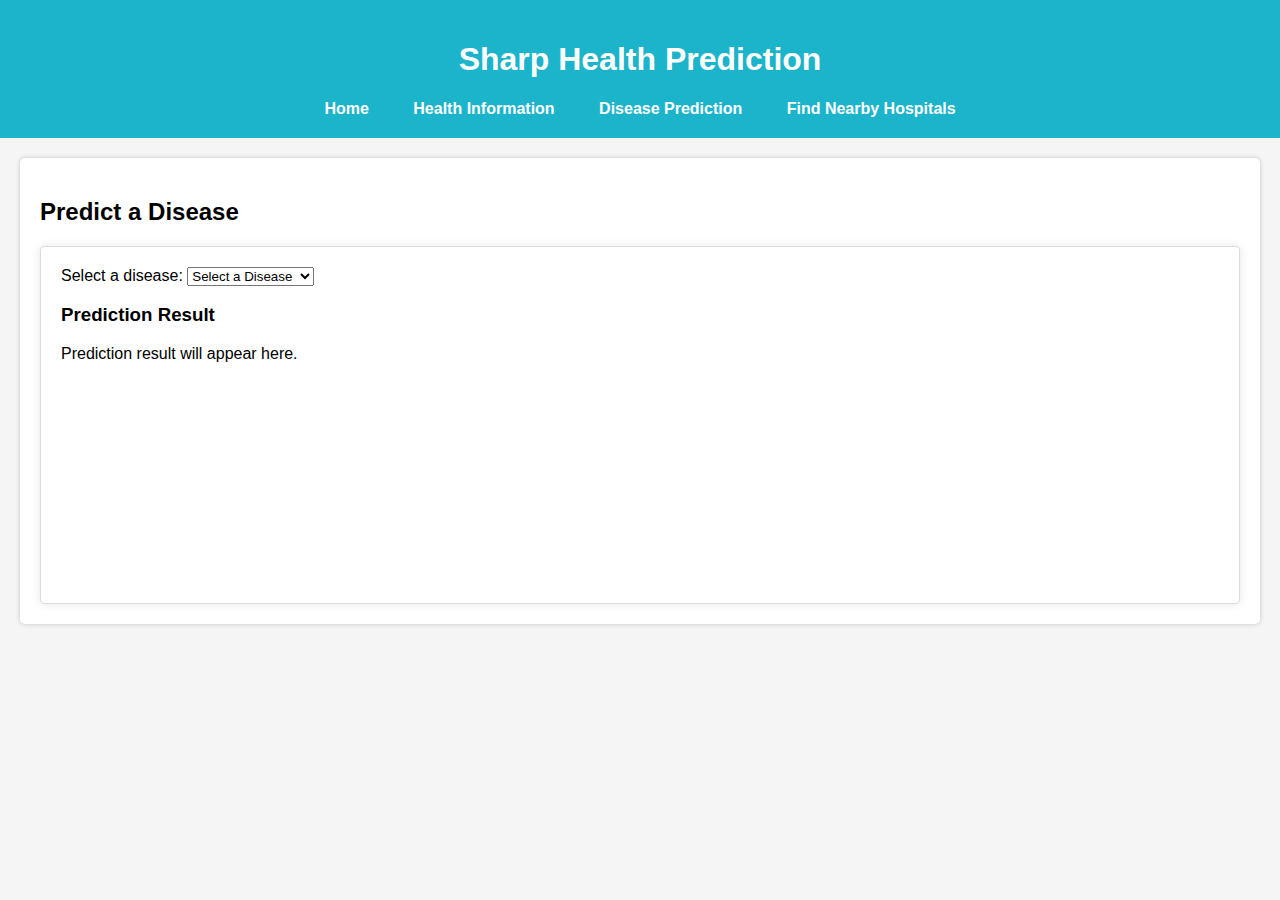
<file: Templates/pages/disease.html>
<!DOCTYPE html>
<html>
<head>
    <title>Disease Prediction</title>
    <link rel="stylesheet" type="text/css" href="../css/styles.css">
   
    <style>
       
        /* Styling for the prediction form */
        .prediction-form {
            background-color: #fff;
            border: 1px solid #ddd;
            border-radius: 4px;
            padding: 20px;  
            box-shadow: 0 0 10px rgba(0,0,0,0.1);
            }

        .form-control {
            width: 100%;
            padding: 8px 12px;
            border: 1px solid #ccc;
            border-radius: 4px;
            box-sizing: border-box;
            font-size: 16px;
            }

        .prediction-form button {
            background-color: #007bff; 
            border: 1px solid #007bff;
            color: #fff;
            padding: 12px 20px;
            border-radius: 4px;
            cursor: pointer;
            font-size: 16px;
            }

        .prediction-form button:hover {
            background-color: #0062cc;
            }
       
    </style>
</head>

<body>
    <header>
        <h1>Sharp Health Prediction</h1>
        <nav>
            <ul>
                <li><a href="../pages/home.html">Home</a></li>
                <li><a href="../pages/health_info.html">Health Information</a></li>
                <li><a href="../pages/disease.html">Disease Prediction</a></li>
                <li><a href="../pages/location.html">Find Nearby Hospitals</a></li>
            </ul>
        </nav>
    </header>

    <div id="content">
        <h2>Predict a Disease</h2>
        <div class="prediction-form">
            <label for="diseaseSelect">Select a disease:</label>
            <select id="diseaseSelect" onchange="showDiseaseForm()">
                <option value="none">Select a Disease</option>
                <option value="heart">Heart Disease</option>
                <option value="diabetes">Diabetes Disease</option>
                <!-- Add more disease options as needed -->
            </select>

            <!-- Heart Disease Input Fields -->
            <div id="heartForm" class="disease-form" style="display: none;">
                <h3>Heart Disease Prediction</h3>
                <label for="heartAge">Age:</label>
                <input type="text" id="heartAge" placeholder="Enter age">
                
                <label for="heartSex">Sex:</label>
                <select id="heartSex" name="sex">
                    <option value="">Select</option> 
                    <option value="1">Male</option>
                    <option value="0">Female</option>
                </select>
                
                <label for="heartChestPainType">Chest Pain Type:</label>
                <select id="heartChestPainType" name="chestPainType">
                    <option value="0">ASY</option>
                    <option value="1">ATA</option>
                    <option value="2">NAP</option>
                    <option value="3">TA</option>
                </select>
                <br>
                <label for="heartRestingBP">Resting BP:</label>
                <input type="text" id="heartRestingBP" placeholder="Enter resting BP">
                <br>
                <label for="heartCholesterol">Cholesterol:</label>
                <input type="text" id="heartCholesterol" placeholder="Enter cholesterol">
                <br>
                <label for="heartFastingBS">Fasting BS:</label>
                <input type="text" id="heartFastingBS" placeholder="Enter fasting BS">
                <br>
                <label for="heartRestingECG">Resting ECG:</label>
                <select id="heartRestingECG" name="restingECG">
                    <option value="1">Normal</option>
                    <option value="2">ST</option>
                    <option value="0">LHV</option>
                </select>
                <br>
                <label for="heartMaxHR">Max HR:</label>
                <input type="text" id="heartMaxHR" placeholder="Enter max HR">
                <br>
                <label for="heartExerciseAngina">Exercise Angina:</label>
                <select id="heartExerciseAngina" name="exerciseAngina">
                    <option value="1">Y</option>
                    <option value="0">N</option>
                </select>
                <br>
                <label for="heartOldpeak">Oldpeak:</label>
                <input type="text" id="heartOldpeak" placeholder="Enter oldpeak">
                <label for="heartStSlope">ST Slope:</label>
                <select id="heartStSlope" name="stSlope">
                    <option value="1">Flat</option>
                    <option value="2">Up</option>
                    <option value="0">Down</option>
                </select>
                <br>
                <button onclick="predictDisease()" id="predictButton">Predict</button>
            </div>

            <!-- Diabetes Disease Input Fields -->
            <div id="diabetesForm" class="disease-form" style="display: none;">
                <h3>Diabetes Disease Prediction</h3>
                <label for="diabetesAge">Age:</label>
                <input type="text" id="diabetesAge" placeholder="Enter age">
                <br>
                <label for="diabetesGender">Gender:</label>
                <select id="diabetesGender">
                    <option value="0">Female</option>
                    <option value="1">Male</option>
                    <option value="2">Other</option>
                </select>
                <br>
                <label for="diabetesHypertension">Hypertension:</label>
                <select id="diabetesHypertension">
                    <option value="0">No</option>
                    <option value="1">Yes</option>
                </select>
                <br>
                <label for="diabetesHeartDisease">Heart Disease:</label>
                <select id="diabetesHeartDisease">
                    <option value="0">No</option>
                    <option value="1">Yes</option>
                </select>
                <br>
                <label for="diabetesSmokingHistory">Smoking History:</label>
                <select id="diabetesSmokingHistory">
                    <option value="0">No Info</option>
                    <option value="1">Current</option>
                    <option value="2">Ever</option>
                    <option value="3">Former</option>
                    <option value="4">Never</option>
                    <option value="5">Not Current</option>
                </select>
                <br>
                <label for="diabetesBmi">BMI:</label>
                <input type="text" id="diabetesBmi" placeholder="Enter BMI">
                <br>
                <label for="diabetesHbA1cLevel">HbA1c Level:</label>
                <input type="text" id="diabetesHbA1cLevel" placeholder="Enter HbA1c level">
                <br>
                <label for="diabetesBloodGlucoseLevel">Blood Glucose Level:</label>
                <input type="text" id="diabetesBloodGlucoseLevel" placeholder="Enter blood glucose level">
                <br>
                <button onclick="predictDisease()" id="predictButton">Predict</button>
            </div>

            <!-- Add more disease input forms as needed -->

            <div id="diseaseResult">
                <h3>Prediction Result</h3>
                <p id="predictionMessage">Prediction result will appear here.</p>
                <canvas id="gaugeChart" width="400" height="200"></canvas>
            </div>
        </div>
    </div>
    <script src="../../js/script.js"></script>

</body>
</html>
</file>
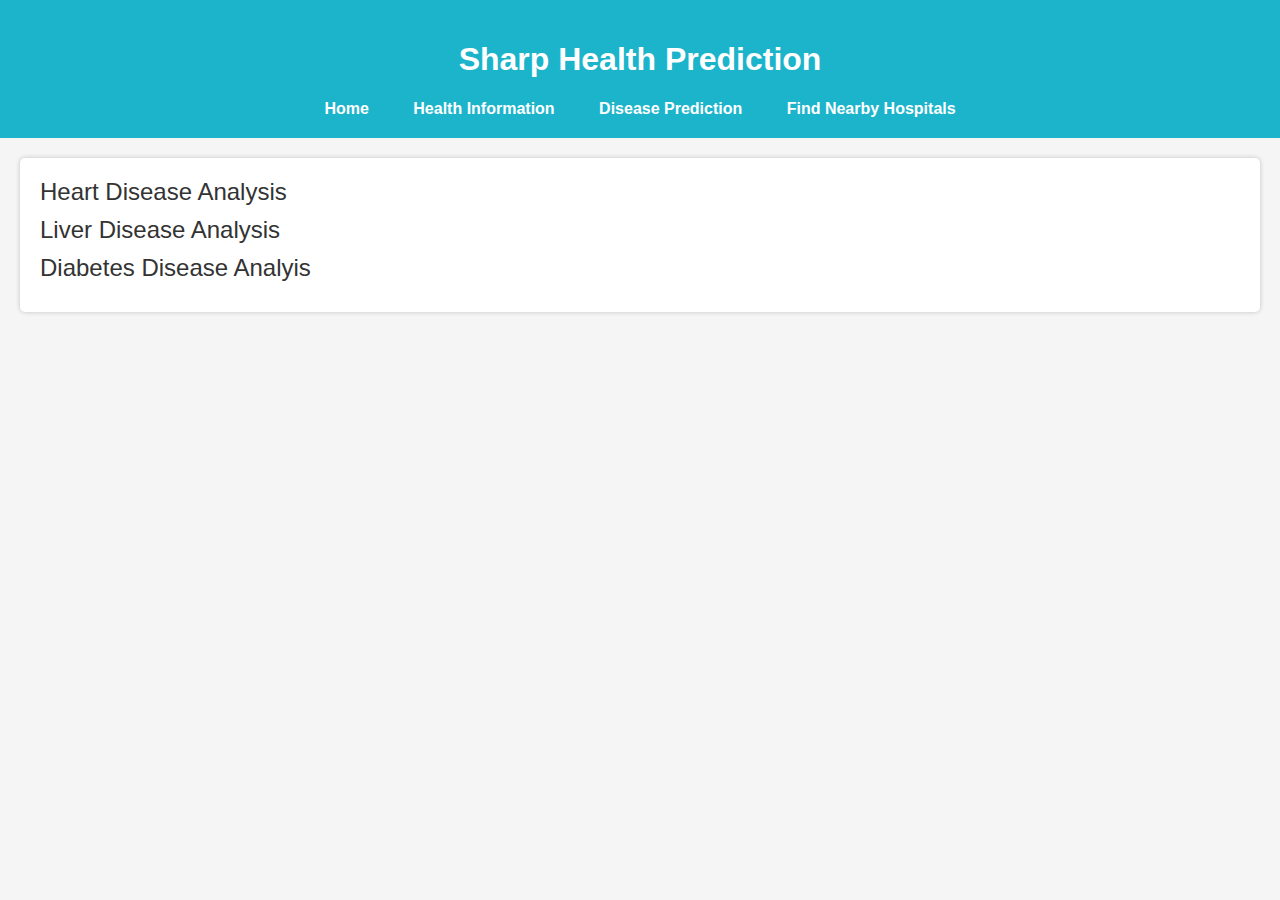
<file: Templates/pages/health_info.html>
<!DOCTYPE html>
<html>
<head>
    <title>Health Information</title>
    <link rel="stylesheet" type="text/css" href="../css/styles.css">
</head>
<body>
    <header>
        <h1>Sharp Health Prediction</h1>
        <nav>
            <ul>
                <li><a href="../pages/home.html">Home</a></li>
                <li><a href="../pages/health_info.html">Health Information</a></li>
                <li><a href="../pages/disease.html">Disease Prediction</a></li>
                <li><a href="../pages/location.html">Find Nearby Hospitals</a></li>
            </ul>
        </nav>
    </header>

    <div id="content">
        <div class="article">
            <div class="article-title" onclick="toggleArticle(1)">Heart Disease Analysis</div>
            <div class="article-content" id="article1">
                <p>This is the content for the article about Heart disease analysis.</p>
                <p>For more information on Heart Disease, you can <a href="../pages/heart.html">click here</a>.</p>
            </div>
        </div>

        <div class="article">
            <div class="article-title" onclick="toggleArticle(2)">Liver Disease Analysis</div>
            <div class="article-content" id="article2">
                <p>This is the content for the article about Liver disease analysis.</p>
                <p>For more information on Liver Disease, you can <a href="../pages/liver.html">click here</a>.</p>
            </div>
        </div>

        <div class="article">
            <div class="article-title" onclick="toggleArticle(3)">Diabetes Disease Analyis</div>
            <div class="article-content" id="article3">
                <p>This is the content for the article about Diabete diseases analysis.</p>
                <p>For more information on Diabetes Disease, you can <a href="../pages/diabetes.html">click here</a>.</p>
            </div>
        </div>
    </div>

    <script>
        function toggleArticle(articleNumber) {
            var article = document.getElementById("article" + articleNumber);
            if (article.style.display === "block") {
                article.style.display = "none";
            } else {
                article.style.display = "block";
            }
        }
    </script>
</body>
</html>
</file>
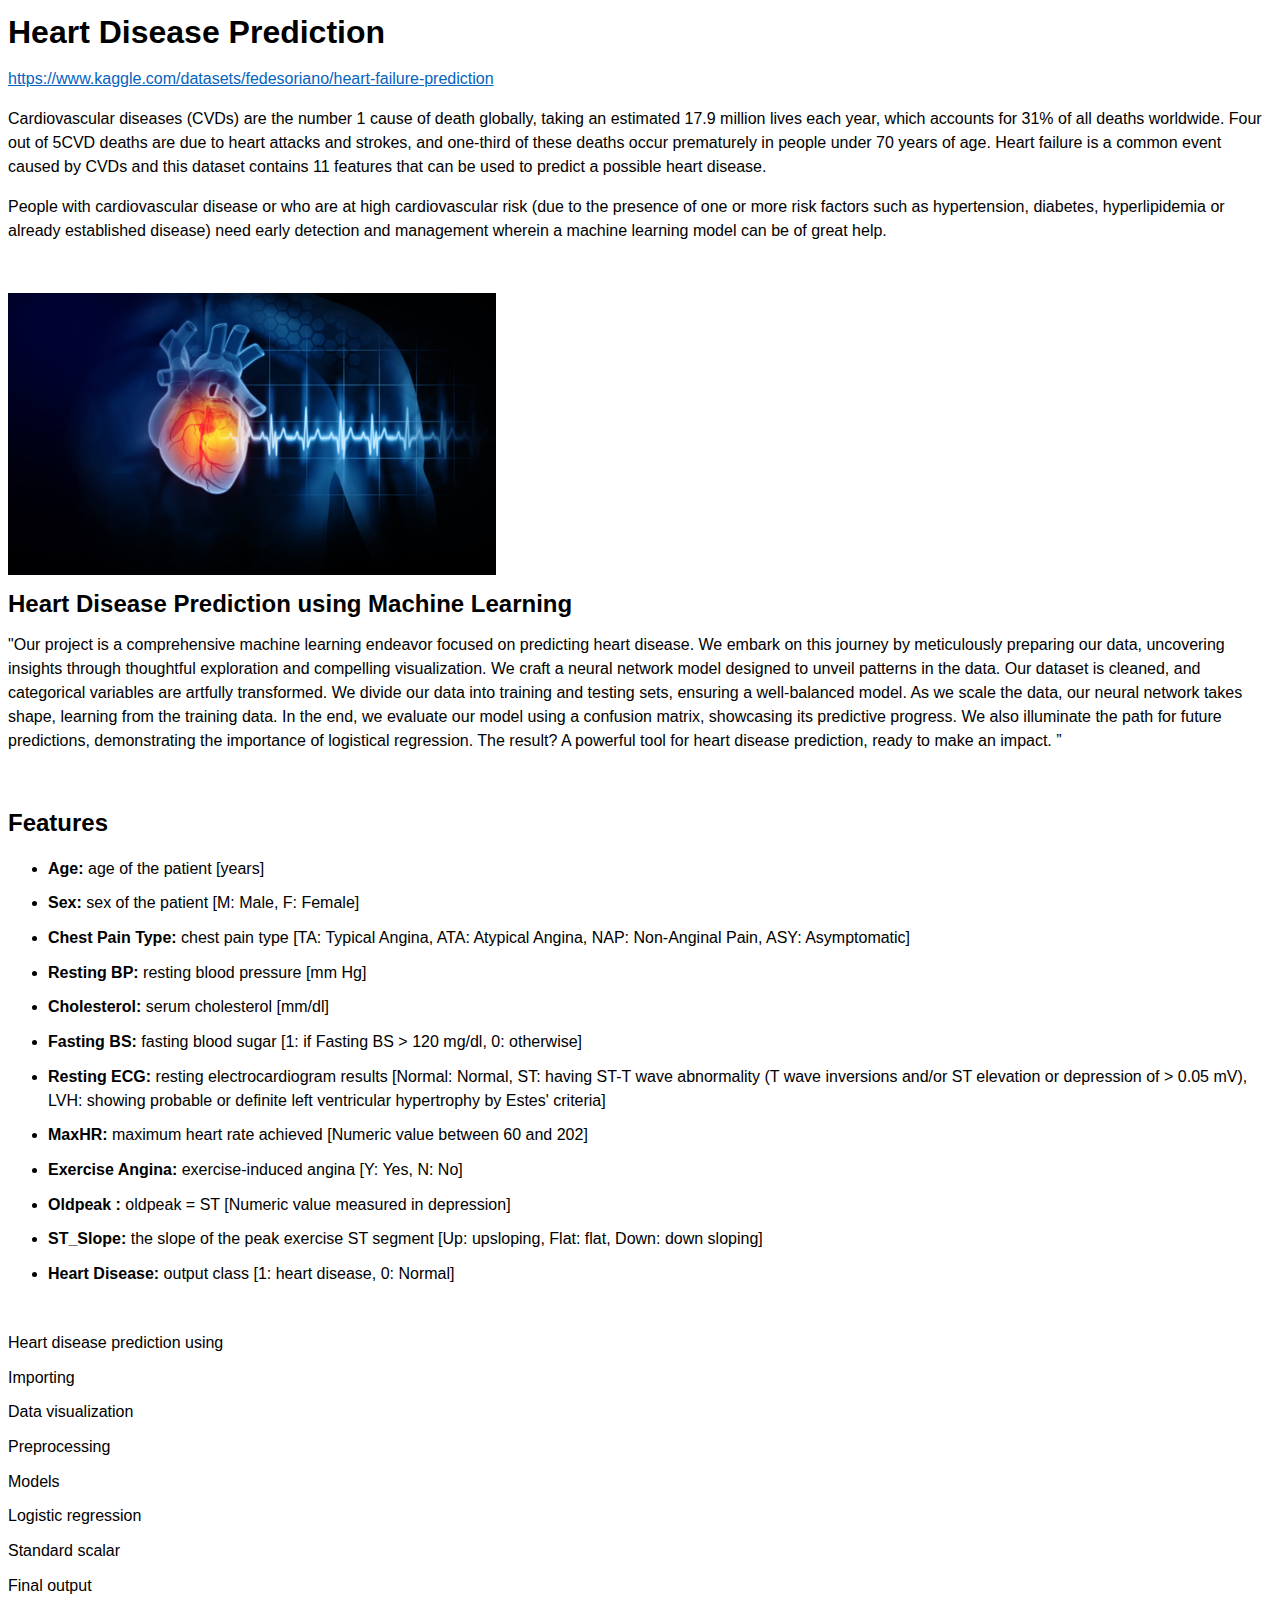
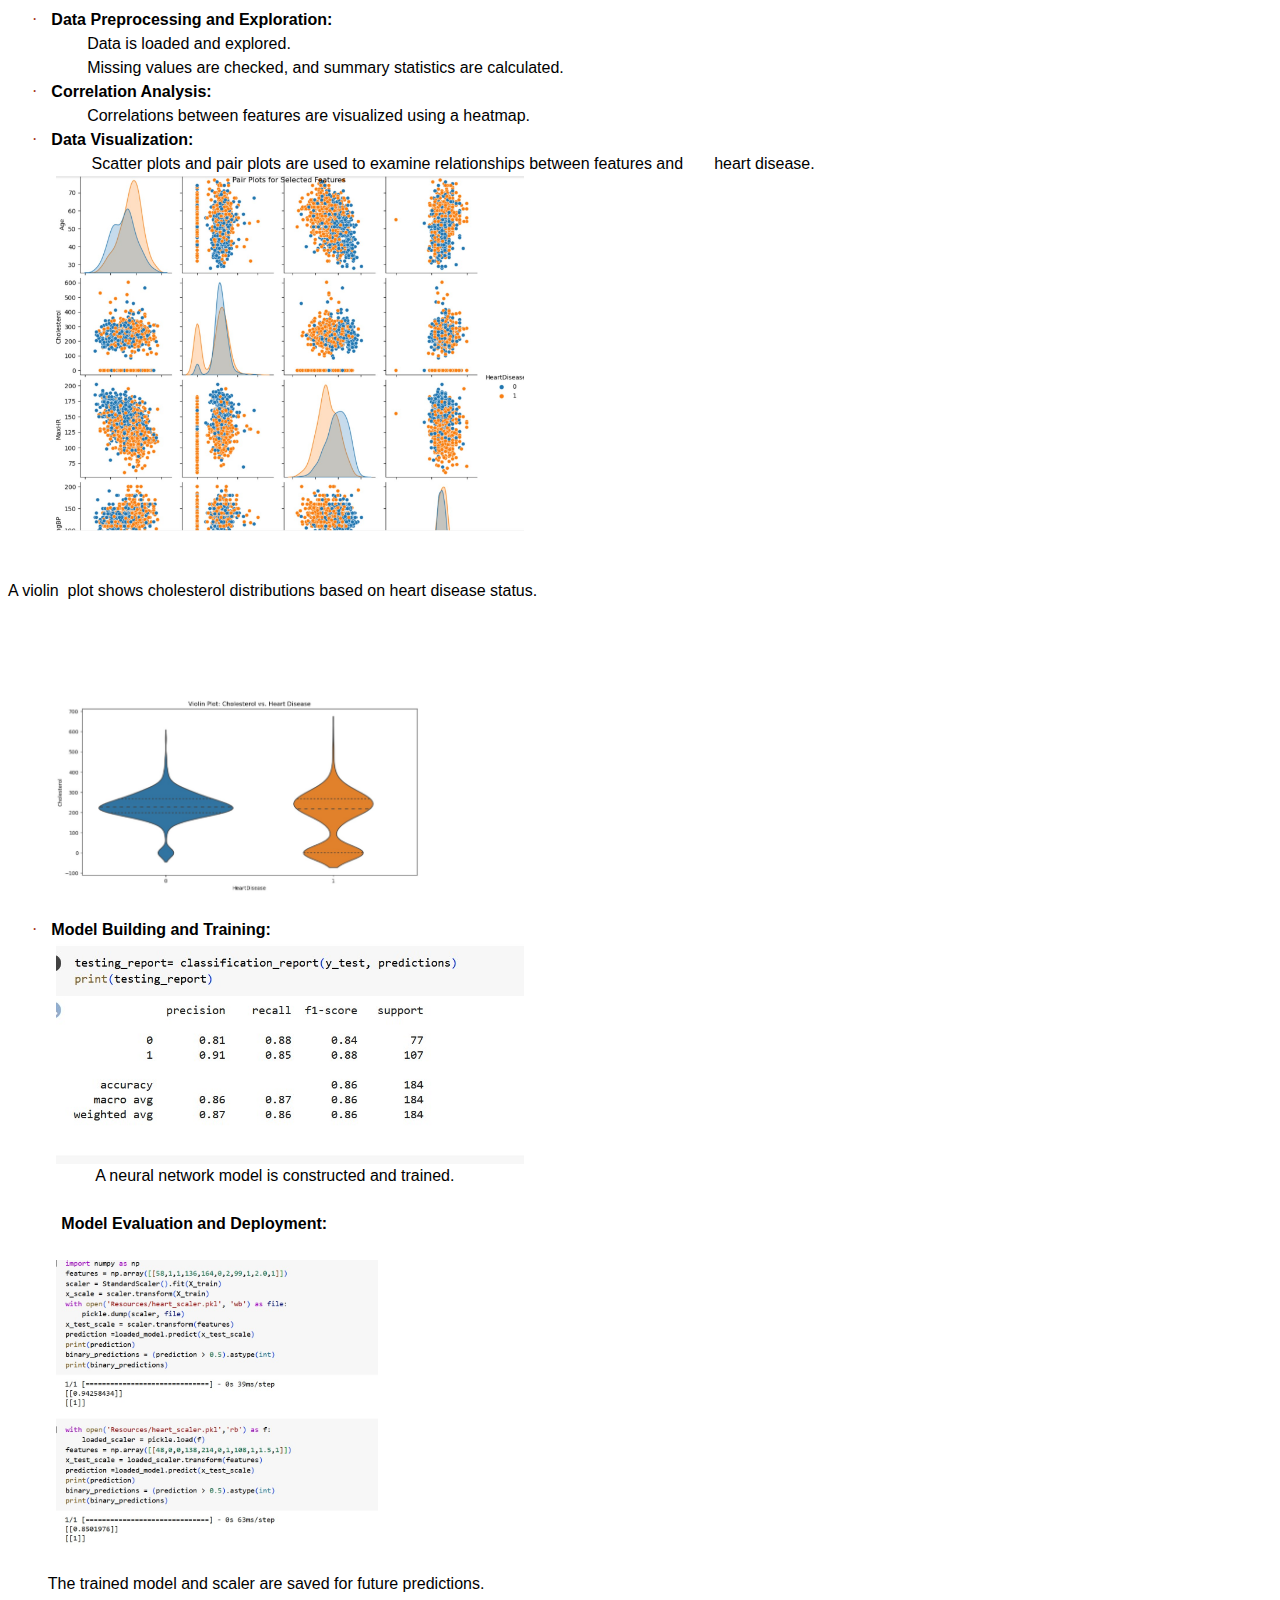
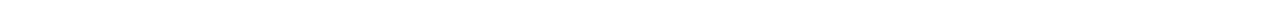
<file: Templates/pages/heart.html>
<html xmlns:v="urn:schemas-microsoft-com:vml"
xmlns:o="urn:schemas-microsoft-com:office:office"
xmlns:w="urn:schemas-microsoft-com:office:word"
xmlns:m="http://schemas.microsoft.com/office/2004/12/omml"
xmlns="http://www.w3.org/TR/REC-html40">

<head>
<meta http-equiv=Content-Type content="text/html; charset=utf-8">
<meta name=ProgId content=Word.Document>
<meta name=Generator content="Microsoft Word 15">
<meta name=Originator content="Microsoft Word 15">
<link rel=File-List href="heart.fld/filelist.xml">
<link rel=Edit-Time-Data href="heart.fld/editdata.mso">
<!--[if !mso]>
<style>
v\:* {behavior:url(#default#VML);}
o\:* {behavior:url(#default#VML);}
w\:* {behavior:url(#default#VML);}
.shape {behavior:url(#default#VML);}
</style>
<![endif]--><!--[if gte mso 9]><xml>
 <o:DocumentProperties>
  <o:Author>Microsoft Office User</o:Author>
  <o:LastAuthor>Microsoft Office User</o:LastAuthor>
  <o:Revision>1</o:Revision>
  <o:TotalTime>1</o:TotalTime>
  <o:Created>2023-11-08T15:04:00Z</o:Created>
  <o:LastSaved>2023-11-08T15:05:00Z</o:LastSaved>
  <o:Pages>6</o:Pages>
  <o:Words>536</o:Words>
  <o:Characters>3057</o:Characters>
  <o:Lines>25</o:Lines>
  <o:Paragraphs>7</o:Paragraphs>
  <o:CharactersWithSpaces>3586</o:CharactersWithSpaces>
  <o:Version>16.00</o:Version>
 </o:DocumentProperties>
 <o:OfficeDocumentSettings>
  <o:AllowPNG/>
 </o:OfficeDocumentSettings>
</xml><![endif]-->
<link rel=themeData href="heart.fld/themedata.thmx">
<link rel=colorSchemeMapping href="heart.fld/colorschememapping.xml">
<!--[if gte mso 9]><xml>
 <w:WordDocument>
  <w:TrackMoves>false</w:TrackMoves>
  <w:TrackFormatting/>
  <w:PunctuationKerning/>
  <w:ValidateAgainstSchemas/>
  <w:SaveIfXMLInvalid>false</w:SaveIfXMLInvalid>
  <w:IgnoreMixedContent>false</w:IgnoreMixedContent>
  <w:AlwaysShowPlaceholderText>false</w:AlwaysShowPlaceholderText>
  <w:DoNotPromoteQF/>
  <w:LidThemeOther>EN-AU</w:LidThemeOther>
  <w:LidThemeAsian>X-NONE</w:LidThemeAsian>
  <w:LidThemeComplexScript>X-NONE</w:LidThemeComplexScript>
  <w:Compatibility>
   <w:BreakWrappedTables/>
   <w:SnapToGridInCell/>
   <w:WrapTextWithPunct/>
   <w:UseAsianBreakRules/>
   <w:DontGrowAutofit/>
   <w:SplitPgBreakAndParaMark/>
   <w:EnableOpenTypeKerning/>
   <w:DontFlipMirrorIndents/>
   <w:OverrideTableStyleHps/>
  </w:Compatibility>
  <m:mathPr>
   <m:mathFont m:val="Cambria Math"/>
   <m:brkBin m:val="before"/>
   <m:brkBinSub m:val="&#45;-"/>
   <m:smallFrac m:val="off"/>
   <m:dispDef/>
   <m:lMargin m:val="0"/>
   <m:rMargin m:val="0"/>
   <m:defJc m:val="centerGroup"/>
   <m:wrapIndent m:val="1440"/>
   <m:intLim m:val="subSup"/>
   <m:naryLim m:val="undOvr"/>
  </m:mathPr></w:WordDocument>
</xml><![endif]--><!--[if gte mso 9]><xml>
 <w:LatentStyles DefLockedState="false" DefUnhideWhenUsed="false"
  DefSemiHidden="false" DefQFormat="false" DefPriority="99"
  LatentStyleCount="376">
  <w:LsdException Locked="false" Priority="0" QFormat="true" Name="Normal"/>
  <w:LsdException Locked="false" Priority="9" QFormat="true" Name="heading 1"/>
  <w:LsdException Locked="false" Priority="9" SemiHidden="true"
   UnhideWhenUsed="true" QFormat="true" Name="heading 2"/>
  <w:LsdException Locked="false" Priority="9" SemiHidden="true"
   UnhideWhenUsed="true" QFormat="true" Name="heading 3"/>
  <w:LsdException Locked="false" Priority="9" SemiHidden="true"
   UnhideWhenUsed="true" QFormat="true" Name="heading 4"/>
  <w:LsdException Locked="false" Priority="9" SemiHidden="true"
   UnhideWhenUsed="true" QFormat="true" Name="heading 5"/>
  <w:LsdException Locked="false" Priority="9" SemiHidden="true"
   UnhideWhenUsed="true" QFormat="true" Name="heading 6"/>
  <w:LsdException Locked="false" Priority="9" SemiHidden="true"
   UnhideWhenUsed="true" QFormat="true" Name="heading 7"/>
  <w:LsdException Locked="false" Priority="9" SemiHidden="true"
   UnhideWhenUsed="true" QFormat="true" Name="heading 8"/>
  <w:LsdException Locked="false" Priority="9" SemiHidden="true"
   UnhideWhenUsed="true" QFormat="true" Name="heading 9"/>
  <w:LsdException Locked="false" SemiHidden="true" UnhideWhenUsed="true"
   Name="index 1"/>
  <w:LsdException Locked="false" SemiHidden="true" UnhideWhenUsed="true"
   Name="index 2"/>
  <w:LsdException Locked="false" SemiHidden="true" UnhideWhenUsed="true"
   Name="index 3"/>
  <w:LsdException Locked="false" SemiHidden="true" UnhideWhenUsed="true"
   Name="index 4"/>
  <w:LsdException Locked="false" SemiHidden="true" UnhideWhenUsed="true"
   Name="index 5"/>
  <w:LsdException Locked="false" SemiHidden="true" UnhideWhenUsed="true"
   Name="index 6"/>
  <w:LsdException Locked="false" SemiHidden="true" UnhideWhenUsed="true"
   Name="index 7"/>
  <w:LsdException Locked="false" SemiHidden="true" UnhideWhenUsed="true"
   Name="index 8"/>
  <w:LsdException Locked="false" SemiHidden="true" UnhideWhenUsed="true"
   Name="index 9"/>
  <w:LsdException Locked="false" Priority="39" SemiHidden="true"
   UnhideWhenUsed="true" Name="toc 1"/>
  <w:LsdException Locked="false" Priority="39" SemiHidden="true"
   UnhideWhenUsed="true" Name="toc 2"/>
  <w:LsdException Locked="false" Priority="39" SemiHidden="true"
   UnhideWhenUsed="true" Name="toc 3"/>
  <w:LsdException Locked="false" Priority="39" SemiHidden="true"
   UnhideWhenUsed="true" Name="toc 4"/>
  <w:LsdException Locked="false" Priority="39" SemiHidden="true"
   UnhideWhenUsed="true" Name="toc 5"/>
  <w:LsdException Locked="false" Priority="39" SemiHidden="true"
   UnhideWhenUsed="true" Name="toc 6"/>
  <w:LsdException Locked="false" Priority="39" SemiHidden="true"
   UnhideWhenUsed="true" Name="toc 7"/>
  <w:LsdException Locked="false" Priority="39" SemiHidden="true"
   UnhideWhenUsed="true" Name="toc 8"/>
  <w:LsdException Locked="false" Priority="39" SemiHidden="true"
   UnhideWhenUsed="true" Name="toc 9"/>
  <w:LsdException Locked="false" SemiHidden="true" UnhideWhenUsed="true"
   Name="Normal Indent"/>
  <w:LsdException Locked="false" SemiHidden="true" UnhideWhenUsed="true"
   Name="footnote text"/>
  <w:LsdException Locked="false" SemiHidden="true" UnhideWhenUsed="true"
   Name="annotation text"/>
  <w:LsdException Locked="false" SemiHidden="true" UnhideWhenUsed="true"
   Name="header"/>
  <w:LsdException Locked="false" SemiHidden="true" UnhideWhenUsed="true"
   Name="footer"/>
  <w:LsdException Locked="false" SemiHidden="true" UnhideWhenUsed="true"
   Name="index heading"/>
  <w:LsdException Locked="false" Priority="35" SemiHidden="true"
   UnhideWhenUsed="true" QFormat="true" Name="caption"/>
  <w:LsdException Locked="false" SemiHidden="true" UnhideWhenUsed="true"
   Name="table of figures"/>
  <w:LsdException Locked="false" SemiHidden="true" UnhideWhenUsed="true"
   Name="envelope address"/>
  <w:LsdException Locked="false" SemiHidden="true" UnhideWhenUsed="true"
   Name="envelope return"/>
  <w:LsdException Locked="false" SemiHidden="true" UnhideWhenUsed="true"
   Name="footnote reference"/>
  <w:LsdException Locked="false" SemiHidden="true" UnhideWhenUsed="true"
   Name="annotation reference"/>
  <w:LsdException Locked="false" SemiHidden="true" UnhideWhenUsed="true"
   Name="line number"/>
  <w:LsdException Locked="false" SemiHidden="true" UnhideWhenUsed="true"
   Name="page number"/>
  <w:LsdException Locked="false" SemiHidden="true" UnhideWhenUsed="true"
   Name="endnote reference"/>
  <w:LsdException Locked="false" SemiHidden="true" UnhideWhenUsed="true"
   Name="endnote text"/>
  <w:LsdException Locked="false" SemiHidden="true" UnhideWhenUsed="true"
   Name="table of authorities"/>
  <w:LsdException Locked="false" SemiHidden="true" UnhideWhenUsed="true"
   Name="macro"/>
  <w:LsdException Locked="false" SemiHidden="true" UnhideWhenUsed="true"
   Name="toa heading"/>
  <w:LsdException Locked="false" SemiHidden="true" UnhideWhenUsed="true"
   Name="List"/>
  <w:LsdException Locked="false" SemiHidden="true" UnhideWhenUsed="true"
   Name="List Bullet"/>
  <w:LsdException Locked="false" SemiHidden="true" UnhideWhenUsed="true"
   Name="List Number"/>
  <w:LsdException Locked="false" SemiHidden="true" UnhideWhenUsed="true"
   Name="List 2"/>
  <w:LsdException Locked="false" SemiHidden="true" UnhideWhenUsed="true"
   Name="List 3"/>
  <w:LsdException Locked="false" SemiHidden="true" UnhideWhenUsed="true"
   Name="List 4"/>
  <w:LsdException Locked="false" SemiHidden="true" UnhideWhenUsed="true"
   Name="List 5"/>
  <w:LsdException Locked="false" SemiHidden="true" UnhideWhenUsed="true"
   Name="List Bullet 2"/>
  <w:LsdException Locked="false" SemiHidden="true" UnhideWhenUsed="true"
   Name="List Bullet 3"/>
  <w:LsdException Locked="false" SemiHidden="true" UnhideWhenUsed="true"
   Name="List Bullet 4"/>
  <w:LsdException Locked="false" SemiHidden="true" UnhideWhenUsed="true"
   Name="List Bullet 5"/>
  <w:LsdException Locked="false" SemiHidden="true" UnhideWhenUsed="true"
   Name="List Number 2"/>
  <w:LsdException Locked="false" SemiHidden="true" UnhideWhenUsed="true"
   Name="List Number 3"/>
  <w:LsdException Locked="false" SemiHidden="true" UnhideWhenUsed="true"
   Name="List Number 4"/>
  <w:LsdException Locked="false" SemiHidden="true" UnhideWhenUsed="true"
   Name="List Number 5"/>
  <w:LsdException Locked="false" Priority="10" QFormat="true" Name="Title"/>
  <w:LsdException Locked="false" SemiHidden="true" UnhideWhenUsed="true"
   Name="Closing"/>
  <w:LsdException Locked="false" SemiHidden="true" UnhideWhenUsed="true"
   Name="Signature"/>
  <w:LsdException Locked="false" Priority="1" SemiHidden="true"
   UnhideWhenUsed="true" Name="Default Paragraph Font"/>
  <w:LsdException Locked="false" SemiHidden="true" UnhideWhenUsed="true"
   Name="Body Text"/>
  <w:LsdException Locked="false" SemiHidden="true" UnhideWhenUsed="true"
   Name="Body Text Indent"/>
  <w:LsdException Locked="false" SemiHidden="true" UnhideWhenUsed="true"
   Name="List Continue"/>
  <w:LsdException Locked="false" SemiHidden="true" UnhideWhenUsed="true"
   Name="List Continue 2"/>
  <w:LsdException Locked="false" SemiHidden="true" UnhideWhenUsed="true"
   Name="List Continue 3"/>
  <w:LsdException Locked="false" SemiHidden="true" UnhideWhenUsed="true"
   Name="List Continue 4"/>
  <w:LsdException Locked="false" SemiHidden="true" UnhideWhenUsed="true"
   Name="List Continue 5"/>
  <w:LsdException Locked="false" SemiHidden="true" UnhideWhenUsed="true"
   Name="Message Header"/>
  <w:LsdException Locked="false" Priority="11" QFormat="true" Name="Subtitle"/>
  <w:LsdException Locked="false" SemiHidden="true" UnhideWhenUsed="true"
   Name="Salutation"/>
  <w:LsdException Locked="false" SemiHidden="true" UnhideWhenUsed="true"
   Name="Date"/>
  <w:LsdException Locked="false" SemiHidden="true" UnhideWhenUsed="true"
   Name="Body Text First Indent"/>
  <w:LsdException Locked="false" SemiHidden="true" UnhideWhenUsed="true"
   Name="Body Text First Indent 2"/>
  <w:LsdException Locked="false" SemiHidden="true" UnhideWhenUsed="true"
   Name="Note Heading"/>
  <w:LsdException Locked="false" SemiHidden="true" UnhideWhenUsed="true"
   Name="Body Text 2"/>
  <w:LsdException Locked="false" SemiHidden="true" UnhideWhenUsed="true"
   Name="Body Text 3"/>
  <w:LsdException Locked="false" SemiHidden="true" UnhideWhenUsed="true"
   Name="Body Text Indent 2"/>
  <w:LsdException Locked="false" SemiHidden="true" UnhideWhenUsed="true"
   Name="Body Text Indent 3"/>
  <w:LsdException Locked="false" SemiHidden="true" UnhideWhenUsed="true"
   Name="Block Text"/>
  <w:LsdException Locked="false" SemiHidden="true" UnhideWhenUsed="true"
   Name="Hyperlink"/>
  <w:LsdException Locked="false" SemiHidden="true" UnhideWhenUsed="true"
   Name="FollowedHyperlink"/>
  <w:LsdException Locked="false" Priority="22" QFormat="true" Name="Strong"/>
  <w:LsdException Locked="false" Priority="20" QFormat="true" Name="Emphasis"/>
  <w:LsdException Locked="false" SemiHidden="true" UnhideWhenUsed="true"
   Name="Document Map"/>
  <w:LsdException Locked="false" SemiHidden="true" UnhideWhenUsed="true"
   Name="Plain Text"/>
  <w:LsdException Locked="false" SemiHidden="true" UnhideWhenUsed="true"
   Name="E-mail Signature"/>
  <w:LsdException Locked="false" SemiHidden="true" UnhideWhenUsed="true"
   Name="HTML Top of Form"/>
  <w:LsdException Locked="false" SemiHidden="true" UnhideWhenUsed="true"
   Name="HTML Bottom of Form"/>
  <w:LsdException Locked="false" SemiHidden="true" UnhideWhenUsed="true"
   Name="Normal (Web)"/>
  <w:LsdException Locked="false" SemiHidden="true" UnhideWhenUsed="true"
   Name="HTML Acronym"/>
  <w:LsdException Locked="false" SemiHidden="true" UnhideWhenUsed="true"
   Name="HTML Address"/>
  <w:LsdException Locked="false" SemiHidden="true" UnhideWhenUsed="true"
   Name="HTML Cite"/>
  <w:LsdException Locked="false" SemiHidden="true" UnhideWhenUsed="true"
   Name="HTML Code"/>
  <w:LsdException Locked="false" SemiHidden="true" UnhideWhenUsed="true"
   Name="HTML Definition"/>
  <w:LsdException Locked="false" SemiHidden="true" UnhideWhenUsed="true"
   Name="HTML Keyboard"/>
  <w:LsdException Locked="false" SemiHidden="true" UnhideWhenUsed="true"
   Name="HTML Preformatted"/>
  <w:LsdException Locked="false" SemiHidden="true" UnhideWhenUsed="true"
   Name="HTML Sample"/>
  <w:LsdException Locked="false" SemiHidden="true" UnhideWhenUsed="true"
   Name="HTML Typewriter"/>
  <w:LsdException Locked="false" SemiHidden="true" UnhideWhenUsed="true"
   Name="HTML Variable"/>
  <w:LsdException Locked="false" SemiHidden="true" UnhideWhenUsed="true"
   Name="Normal Table"/>
  <w:LsdException Locked="false" SemiHidden="true" UnhideWhenUsed="true"
   Name="annotation subject"/>
  <w:LsdException Locked="false" SemiHidden="true" UnhideWhenUsed="true"
   Name="No List"/>
  <w:LsdException Locked="false" SemiHidden="true" UnhideWhenUsed="true"
   Name="Outline List 1"/>
  <w:LsdException Locked="false" SemiHidden="true" UnhideWhenUsed="true"
   Name="Outline List 2"/>
  <w:LsdException Locked="false" SemiHidden="true" UnhideWhenUsed="true"
   Name="Outline List 3"/>
  <w:LsdException Locked="false" SemiHidden="true" UnhideWhenUsed="true"
   Name="Table Simple 1"/>
  <w:LsdException Locked="false" SemiHidden="true" UnhideWhenUsed="true"
   Name="Table Simple 2"/>
  <w:LsdException Locked="false" SemiHidden="true" UnhideWhenUsed="true"
   Name="Table Simple 3"/>
  <w:LsdException Locked="false" SemiHidden="true" UnhideWhenUsed="true"
   Name="Table Classic 1"/>
  <w:LsdException Locked="false" SemiHidden="true" UnhideWhenUsed="true"
   Name="Table Classic 2"/>
  <w:LsdException Locked="false" SemiHidden="true" UnhideWhenUsed="true"
   Name="Table Classic 3"/>
  <w:LsdException Locked="false" SemiHidden="true" UnhideWhenUsed="true"
   Name="Table Classic 4"/>
  <w:LsdException Locked="false" SemiHidden="true" UnhideWhenUsed="true"
   Name="Table Colorful 1"/>
  <w:LsdException Locked="false" SemiHidden="true" UnhideWhenUsed="true"
   Name="Table Colorful 2"/>
  <w:LsdException Locked="false" SemiHidden="true" UnhideWhenUsed="true"
   Name="Table Colorful 3"/>
  <w:LsdException Locked="false" SemiHidden="true" UnhideWhenUsed="true"
   Name="Table Columns 1"/>
  <w:LsdException Locked="false" SemiHidden="true" UnhideWhenUsed="true"
   Name="Table Columns 2"/>
  <w:LsdException Locked="false" SemiHidden="true" UnhideWhenUsed="true"
   Name="Table Columns 3"/>
  <w:LsdException Locked="false" SemiHidden="true" UnhideWhenUsed="true"
   Name="Table Columns 4"/>
  <w:LsdException Locked="false" SemiHidden="true" UnhideWhenUsed="true"
   Name="Table Columns 5"/>
  <w:LsdException Locked="false" SemiHidden="true" UnhideWhenUsed="true"
   Name="Table Grid 1"/>
  <w:LsdException Locked="false" SemiHidden="true" UnhideWhenUsed="true"
   Name="Table Grid 2"/>
  <w:LsdException Locked="false" SemiHidden="true" UnhideWhenUsed="true"
   Name="Table Grid 3"/>
  <w:LsdException Locked="false" SemiHidden="true" UnhideWhenUsed="true"
   Name="Table Grid 4"/>
  <w:LsdException Locked="false" SemiHidden="true" UnhideWhenUsed="true"
   Name="Table Grid 5"/>
  <w:LsdException Locked="false" SemiHidden="true" UnhideWhenUsed="true"
   Name="Table Grid 6"/>
  <w:LsdException Locked="false" SemiHidden="true" UnhideWhenUsed="true"
   Name="Table Grid 7"/>
  <w:LsdException Locked="false" SemiHidden="true" UnhideWhenUsed="true"
   Name="Table Grid 8"/>
  <w:LsdException Locked="false" SemiHidden="true" UnhideWhenUsed="true"
   Name="Table List 1"/>
  <w:LsdException Locked="false" SemiHidden="true" UnhideWhenUsed="true"
   Name="Table List 2"/>
  <w:LsdException Locked="false" SemiHidden="true" UnhideWhenUsed="true"
   Name="Table List 3"/>
  <w:LsdException Locked="false" SemiHidden="true" UnhideWhenUsed="true"
   Name="Table List 4"/>
  <w:LsdException Locked="false" SemiHidden="true" UnhideWhenUsed="true"
   Name="Table List 5"/>
  <w:LsdException Locked="false" SemiHidden="true" UnhideWhenUsed="true"
   Name="Table List 6"/>
  <w:LsdException Locked="false" SemiHidden="true" UnhideWhenUsed="true"
   Name="Table List 7"/>
  <w:LsdException Locked="false" SemiHidden="true" UnhideWhenUsed="true"
   Name="Table List 8"/>
  <w:LsdException Locked="false" SemiHidden="true" UnhideWhenUsed="true"
   Name="Table 3D effects 1"/>
  <w:LsdException Locked="false" SemiHidden="true" UnhideWhenUsed="true"
   Name="Table 3D effects 2"/>
  <w:LsdException Locked="false" SemiHidden="true" UnhideWhenUsed="true"
   Name="Table 3D effects 3"/>
  <w:LsdException Locked="false" SemiHidden="true" UnhideWhenUsed="true"
   Name="Table Contemporary"/>
  <w:LsdException Locked="false" SemiHidden="true" UnhideWhenUsed="true"
   Name="Table Elegant"/>
  <w:LsdException Locked="false" SemiHidden="true" UnhideWhenUsed="true"
   Name="Table Professional"/>
  <w:LsdException Locked="false" SemiHidden="true" UnhideWhenUsed="true"
   Name="Table Subtle 1"/>
  <w:LsdException Locked="false" SemiHidden="true" UnhideWhenUsed="true"
   Name="Table Subtle 2"/>
  <w:LsdException Locked="false" SemiHidden="true" UnhideWhenUsed="true"
   Name="Table Web 1"/>
  <w:LsdException Locked="false" SemiHidden="true" UnhideWhenUsed="true"
   Name="Table Web 2"/>
  <w:LsdException Locked="false" SemiHidden="true" UnhideWhenUsed="true"
   Name="Table Web 3"/>
  <w:LsdException Locked="false" SemiHidden="true" UnhideWhenUsed="true"
   Name="Balloon Text"/>
  <w:LsdException Locked="false" Priority="39" Name="Table Grid"/>
  <w:LsdException Locked="false" SemiHidden="true" UnhideWhenUsed="true"
   Name="Table Theme"/>
  <w:LsdException Locked="false" SemiHidden="true" Name="Placeholder Text"/>
  <w:LsdException Locked="false" Priority="1" QFormat="true" Name="No Spacing"/>
  <w:LsdException Locked="false" Priority="60" Name="Light Shading"/>
  <w:LsdException Locked="false" Priority="61" Name="Light List"/>
  <w:LsdException Locked="false" Priority="62" Name="Light Grid"/>
  <w:LsdException Locked="false" Priority="63" Name="Medium Shading 1"/>
  <w:LsdException Locked="false" Priority="64" Name="Medium Shading 2"/>
  <w:LsdException Locked="false" Priority="65" Name="Medium List 1"/>
  <w:LsdException Locked="false" Priority="66" Name="Medium List 2"/>
  <w:LsdException Locked="false" Priority="67" Name="Medium Grid 1"/>
  <w:LsdException Locked="false" Priority="68" Name="Medium Grid 2"/>
  <w:LsdException Locked="false" Priority="69" Name="Medium Grid 3"/>
  <w:LsdException Locked="false" Priority="70" Name="Dark List"/>
  <w:LsdException Locked="false" Priority="71" Name="Colorful Shading"/>
  <w:LsdException Locked="false" Priority="72" Name="Colorful List"/>
  <w:LsdException Locked="false" Priority="73" Name="Colorful Grid"/>
  <w:LsdException Locked="false" Priority="60" Name="Light Shading Accent 1"/>
  <w:LsdException Locked="false" Priority="61" Name="Light List Accent 1"/>
  <w:LsdException Locked="false" Priority="62" Name="Light Grid Accent 1"/>
  <w:LsdException Locked="false" Priority="63" Name="Medium Shading 1 Accent 1"/>
  <w:LsdException Locked="false" Priority="64" Name="Medium Shading 2 Accent 1"/>
  <w:LsdException Locked="false" Priority="65" Name="Medium List 1 Accent 1"/>
  <w:LsdException Locked="false" SemiHidden="true" Name="Revision"/>
  <w:LsdException Locked="false" Priority="34" QFormat="true"
   Name="List Paragraph"/>
  <w:LsdException Locked="false" Priority="29" QFormat="true" Name="Quote"/>
  <w:LsdException Locked="false" Priority="30" QFormat="true"
   Name="Intense Quote"/>
  <w:LsdException Locked="false" Priority="66" Name="Medium List 2 Accent 1"/>
  <w:LsdException Locked="false" Priority="67" Name="Medium Grid 1 Accent 1"/>
  <w:LsdException Locked="false" Priority="68" Name="Medium Grid 2 Accent 1"/>
  <w:LsdException Locked="false" Priority="69" Name="Medium Grid 3 Accent 1"/>
  <w:LsdException Locked="false" Priority="70" Name="Dark List Accent 1"/>
  <w:LsdException Locked="false" Priority="71" Name="Colorful Shading Accent 1"/>
  <w:LsdException Locked="false" Priority="72" Name="Colorful List Accent 1"/>
  <w:LsdException Locked="false" Priority="73" Name="Colorful Grid Accent 1"/>
  <w:LsdException Locked="false" Priority="60" Name="Light Shading Accent 2"/>
  <w:LsdException Locked="false" Priority="61" Name="Light List Accent 2"/>
  <w:LsdException Locked="false" Priority="62" Name="Light Grid Accent 2"/>
  <w:LsdException Locked="false" Priority="63" Name="Medium Shading 1 Accent 2"/>
  <w:LsdException Locked="false" Priority="64" Name="Medium Shading 2 Accent 2"/>
  <w:LsdException Locked="false" Priority="65" Name="Medium List 1 Accent 2"/>
  <w:LsdException Locked="false" Priority="66" Name="Medium List 2 Accent 2"/>
  <w:LsdException Locked="false" Priority="67" Name="Medium Grid 1 Accent 2"/>
  <w:LsdException Locked="false" Priority="68" Name="Medium Grid 2 Accent 2"/>
  <w:LsdException Locked="false" Priority="69" Name="Medium Grid 3 Accent 2"/>
  <w:LsdException Locked="false" Priority="70" Name="Dark List Accent 2"/>
  <w:LsdException Locked="false" Priority="71" Name="Colorful Shading Accent 2"/>
  <w:LsdException Locked="false" Priority="72" Name="Colorful List Accent 2"/>
  <w:LsdException Locked="false" Priority="73" Name="Colorful Grid Accent 2"/>
  <w:LsdException Locked="false" Priority="60" Name="Light Shading Accent 3"/>
  <w:LsdException Locked="false" Priority="61" Name="Light List Accent 3"/>
  <w:LsdException Locked="false" Priority="62" Name="Light Grid Accent 3"/>
  <w:LsdException Locked="false" Priority="63" Name="Medium Shading 1 Accent 3"/>
  <w:LsdException Locked="false" Priority="64" Name="Medium Shading 2 Accent 3"/>
  <w:LsdException Locked="false" Priority="65" Name="Medium List 1 Accent 3"/>
  <w:LsdException Locked="false" Priority="66" Name="Medium List 2 Accent 3"/>
  <w:LsdException Locked="false" Priority="67" Name="Medium Grid 1 Accent 3"/>
  <w:LsdException Locked="false" Priority="68" Name="Medium Grid 2 Accent 3"/>
  <w:LsdException Locked="false" Priority="69" Name="Medium Grid 3 Accent 3"/>
  <w:LsdException Locked="false" Priority="70" Name="Dark List Accent 3"/>
  <w:LsdException Locked="false" Priority="71" Name="Colorful Shading Accent 3"/>
  <w:LsdException Locked="false" Priority="72" Name="Colorful List Accent 3"/>
  <w:LsdException Locked="false" Priority="73" Name="Colorful Grid Accent 3"/>
  <w:LsdException Locked="false" Priority="60" Name="Light Shading Accent 4"/>
  <w:LsdException Locked="false" Priority="61" Name="Light List Accent 4"/>
  <w:LsdException Locked="false" Priority="62" Name="Light Grid Accent 4"/>
  <w:LsdException Locked="false" Priority="63" Name="Medium Shading 1 Accent 4"/>
  <w:LsdException Locked="false" Priority="64" Name="Medium Shading 2 Accent 4"/>
  <w:LsdException Locked="false" Priority="65" Name="Medium List 1 Accent 4"/>
  <w:LsdException Locked="false" Priority="66" Name="Medium List 2 Accent 4"/>
  <w:LsdException Locked="false" Priority="67" Name="Medium Grid 1 Accent 4"/>
  <w:LsdException Locked="false" Priority="68" Name="Medium Grid 2 Accent 4"/>
  <w:LsdException Locked="false" Priority="69" Name="Medium Grid 3 Accent 4"/>
  <w:LsdException Locked="false" Priority="70" Name="Dark List Accent 4"/>
  <w:LsdException Locked="false" Priority="71" Name="Colorful Shading Accent 4"/>
  <w:LsdException Locked="false" Priority="72" Name="Colorful List Accent 4"/>
  <w:LsdException Locked="false" Priority="73" Name="Colorful Grid Accent 4"/>
  <w:LsdException Locked="false" Priority="60" Name="Light Shading Accent 5"/>
  <w:LsdException Locked="false" Priority="61" Name="Light List Accent 5"/>
  <w:LsdException Locked="false" Priority="62" Name="Light Grid Accent 5"/>
  <w:LsdException Locked="false" Priority="63" Name="Medium Shading 1 Accent 5"/>
  <w:LsdException Locked="false" Priority="64" Name="Medium Shading 2 Accent 5"/>
  <w:LsdException Locked="false" Priority="65" Name="Medium List 1 Accent 5"/>
  <w:LsdException Locked="false" Priority="66" Name="Medium List 2 Accent 5"/>
  <w:LsdException Locked="false" Priority="67" Name="Medium Grid 1 Accent 5"/>
  <w:LsdException Locked="false" Priority="68" Name="Medium Grid 2 Accent 5"/>
  <w:LsdException Locked="false" Priority="69" Name="Medium Grid 3 Accent 5"/>
  <w:LsdException Locked="false" Priority="70" Name="Dark List Accent 5"/>
  <w:LsdException Locked="false" Priority="71" Name="Colorful Shading Accent 5"/>
  <w:LsdException Locked="false" Priority="72" Name="Colorful List Accent 5"/>
  <w:LsdException Locked="false" Priority="73" Name="Colorful Grid Accent 5"/>
  <w:LsdException Locked="false" Priority="60" Name="Light Shading Accent 6"/>
  <w:LsdException Locked="false" Priority="61" Name="Light List Accent 6"/>
  <w:LsdException Locked="false" Priority="62" Name="Light Grid Accent 6"/>
  <w:LsdException Locked="false" Priority="63" Name="Medium Shading 1 Accent 6"/>
  <w:LsdException Locked="false" Priority="64" Name="Medium Shading 2 Accent 6"/>
  <w:LsdException Locked="false" Priority="65" Name="Medium List 1 Accent 6"/>
  <w:LsdException Locked="false" Priority="66" Name="Medium List 2 Accent 6"/>
  <w:LsdException Locked="false" Priority="67" Name="Medium Grid 1 Accent 6"/>
  <w:LsdException Locked="false" Priority="68" Name="Medium Grid 2 Accent 6"/>
  <w:LsdException Locked="false" Priority="69" Name="Medium Grid 3 Accent 6"/>
  <w:LsdException Locked="false" Priority="70" Name="Dark List Accent 6"/>
  <w:LsdException Locked="false" Priority="71" Name="Colorful Shading Accent 6"/>
  <w:LsdException Locked="false" Priority="72" Name="Colorful List Accent 6"/>
  <w:LsdException Locked="false" Priority="73" Name="Colorful Grid Accent 6"/>
  <w:LsdException Locked="false" Priority="19" QFormat="true"
   Name="Subtle Emphasis"/>
  <w:LsdException Locked="false" Priority="21" QFormat="true"
   Name="Intense Emphasis"/>
  <w:LsdException Locked="false" Priority="31" QFormat="true"
   Name="Subtle Reference"/>
  <w:LsdException Locked="false" Priority="32" QFormat="true"
   Name="Intense Reference"/>
  <w:LsdException Locked="false" Priority="33" QFormat="true" Name="Book Title"/>
  <w:LsdException Locked="false" Priority="37" SemiHidden="true"
   UnhideWhenUsed="true" Name="Bibliography"/>
  <w:LsdException Locked="false" Priority="39" SemiHidden="true"
   UnhideWhenUsed="true" QFormat="true" Name="TOC Heading"/>
  <w:LsdException Locked="false" Priority="41" Name="Plain Table 1"/>
  <w:LsdException Locked="false" Priority="42" Name="Plain Table 2"/>
  <w:LsdException Locked="false" Priority="43" Name="Plain Table 3"/>
  <w:LsdException Locked="false" Priority="44" Name="Plain Table 4"/>
  <w:LsdException Locked="false" Priority="45" Name="Plain Table 5"/>
  <w:LsdException Locked="false" Priority="40" Name="Grid Table Light"/>
  <w:LsdException Locked="false" Priority="46" Name="Grid Table 1 Light"/>
  <w:LsdException Locked="false" Priority="47" Name="Grid Table 2"/>
  <w:LsdException Locked="false" Priority="48" Name="Grid Table 3"/>
  <w:LsdException Locked="false" Priority="49" Name="Grid Table 4"/>
  <w:LsdException Locked="false" Priority="50" Name="Grid Table 5 Dark"/>
  <w:LsdException Locked="false" Priority="51" Name="Grid Table 6 Colorful"/>
  <w:LsdException Locked="false" Priority="52" Name="Grid Table 7 Colorful"/>
  <w:LsdException Locked="false" Priority="46"
   Name="Grid Table 1 Light Accent 1"/>
  <w:LsdException Locked="false" Priority="47" Name="Grid Table 2 Accent 1"/>
  <w:LsdException Locked="false" Priority="48" Name="Grid Table 3 Accent 1"/>
  <w:LsdException Locked="false" Priority="49" Name="Grid Table 4 Accent 1"/>
  <w:LsdException Locked="false" Priority="50" Name="Grid Table 5 Dark Accent 1"/>
  <w:LsdException Locked="false" Priority="51"
   Name="Grid Table 6 Colorful Accent 1"/>
  <w:LsdException Locked="false" Priority="52"
   Name="Grid Table 7 Colorful Accent 1"/>
  <w:LsdException Locked="false" Priority="46"
   Name="Grid Table 1 Light Accent 2"/>
  <w:LsdException Locked="false" Priority="47" Name="Grid Table 2 Accent 2"/>
  <w:LsdException Locked="false" Priority="48" Name="Grid Table 3 Accent 2"/>
  <w:LsdException Locked="false" Priority="49" Name="Grid Table 4 Accent 2"/>
  <w:LsdException Locked="false" Priority="50" Name="Grid Table 5 Dark Accent 2"/>
  <w:LsdException Locked="false" Priority="51"
   Name="Grid Table 6 Colorful Accent 2"/>
  <w:LsdException Locked="false" Priority="52"
   Name="Grid Table 7 Colorful Accent 2"/>
  <w:LsdException Locked="false" Priority="46"
   Name="Grid Table 1 Light Accent 3"/>
  <w:LsdException Locked="false" Priority="47" Name="Grid Table 2 Accent 3"/>
  <w:LsdException Locked="false" Priority="48" Name="Grid Table 3 Accent 3"/>
  <w:LsdException Locked="false" Priority="49" Name="Grid Table 4 Accent 3"/>
  <w:LsdException Locked="false" Priority="50" Name="Grid Table 5 Dark Accent 3"/>
  <w:LsdException Locked="false" Priority="51"
   Name="Grid Table 6 Colorful Accent 3"/>
  <w:LsdException Locked="false" Priority="52"
   Name="Grid Table 7 Colorful Accent 3"/>
  <w:LsdException Locked="false" Priority="46"
   Name="Grid Table 1 Light Accent 4"/>
  <w:LsdException Locked="false" Priority="47" Name="Grid Table 2 Accent 4"/>
  <w:LsdException Locked="false" Priority="48" Name="Grid Table 3 Accent 4"/>
  <w:LsdException Locked="false" Priority="49" Name="Grid Table 4 Accent 4"/>
  <w:LsdException Locked="false" Priority="50" Name="Grid Table 5 Dark Accent 4"/>
  <w:LsdException Locked="false" Priority="51"
   Name="Grid Table 6 Colorful Accent 4"/>
  <w:LsdException Locked="false" Priority="52"
   Name="Grid Table 7 Colorful Accent 4"/>
  <w:LsdException Locked="false" Priority="46"
   Name="Grid Table 1 Light Accent 5"/>
  <w:LsdException Locked="false" Priority="47" Name="Grid Table 2 Accent 5"/>
  <w:LsdException Locked="false" Priority="48" Name="Grid Table 3 Accent 5"/>
  <w:LsdException Locked="false" Priority="49" Name="Grid Table 4 Accent 5"/>
  <w:LsdException Locked="false" Priority="50" Name="Grid Table 5 Dark Accent 5"/>
  <w:LsdException Locked="false" Priority="51"
   Name="Grid Table 6 Colorful Accent 5"/>
  <w:LsdException Locked="false" Priority="52"
   Name="Grid Table 7 Colorful Accent 5"/>
  <w:LsdException Locked="false" Priority="46"
   Name="Grid Table 1 Light Accent 6"/>
  <w:LsdException Locked="false" Priority="47" Name="Grid Table 2 Accent 6"/>
  <w:LsdException Locked="false" Priority="48" Name="Grid Table 3 Accent 6"/>
  <w:LsdException Locked="false" Priority="49" Name="Grid Table 4 Accent 6"/>
  <w:LsdException Locked="false" Priority="50" Name="Grid Table 5 Dark Accent 6"/>
  <w:LsdException Locked="false" Priority="51"
   Name="Grid Table 6 Colorful Accent 6"/>
  <w:LsdException Locked="false" Priority="52"
   Name="Grid Table 7 Colorful Accent 6"/>
  <w:LsdException Locked="false" Priority="46" Name="List Table 1 Light"/>
  <w:LsdException Locked="false" Priority="47" Name="List Table 2"/>
  <w:LsdException Locked="false" Priority="48" Name="List Table 3"/>
  <w:LsdException Locked="false" Priority="49" Name="List Table 4"/>
  <w:LsdException Locked="false" Priority="50" Name="List Table 5 Dark"/>
  <w:LsdException Locked="false" Priority="51" Name="List Table 6 Colorful"/>
  <w:LsdException Locked="false" Priority="52" Name="List Table 7 Colorful"/>
  <w:LsdException Locked="false" Priority="46"
   Name="List Table 1 Light Accent 1"/>
  <w:LsdException Locked="false" Priority="47" Name="List Table 2 Accent 1"/>
  <w:LsdException Locked="false" Priority="48" Name="List Table 3 Accent 1"/>
  <w:LsdException Locked="false" Priority="49" Name="List Table 4 Accent 1"/>
  <w:LsdException Locked="false" Priority="50" Name="List Table 5 Dark Accent 1"/>
  <w:LsdException Locked="false" Priority="51"
   Name="List Table 6 Colorful Accent 1"/>
  <w:LsdException Locked="false" Priority="52"
   Name="List Table 7 Colorful Accent 1"/>
  <w:LsdException Locked="false" Priority="46"
   Name="List Table 1 Light Accent 2"/>
  <w:LsdException Locked="false" Priority="47" Name="List Table 2 Accent 2"/>
  <w:LsdException Locked="false" Priority="48" Name="List Table 3 Accent 2"/>
  <w:LsdException Locked="false" Priority="49" Name="List Table 4 Accent 2"/>
  <w:LsdException Locked="false" Priority="50" Name="List Table 5 Dark Accent 2"/>
  <w:LsdException Locked="false" Priority="51"
   Name="List Table 6 Colorful Accent 2"/>
  <w:LsdException Locked="false" Priority="52"
   Name="List Table 7 Colorful Accent 2"/>
  <w:LsdException Locked="false" Priority="46"
   Name="List Table 1 Light Accent 3"/>
  <w:LsdException Locked="false" Priority="47" Name="List Table 2 Accent 3"/>
  <w:LsdException Locked="false" Priority="48" Name="List Table 3 Accent 3"/>
  <w:LsdException Locked="false" Priority="49" Name="List Table 4 Accent 3"/>
  <w:LsdException Locked="false" Priority="50" Name="List Table 5 Dark Accent 3"/>
  <w:LsdException Locked="false" Priority="51"
   Name="List Table 6 Colorful Accent 3"/>
  <w:LsdException Locked="false" Priority="52"
   Name="List Table 7 Colorful Accent 3"/>
  <w:LsdException Locked="false" Priority="46"
   Name="List Table 1 Light Accent 4"/>
  <w:LsdException Locked="false" Priority="47" Name="List Table 2 Accent 4"/>
  <w:LsdException Locked="false" Priority="48" Name="List Table 3 Accent 4"/>
  <w:LsdException Locked="false" Priority="49" Name="List Table 4 Accent 4"/>
  <w:LsdException Locked="false" Priority="50" Name="List Table 5 Dark Accent 4"/>
  <w:LsdException Locked="false" Priority="51"
   Name="List Table 6 Colorful Accent 4"/>
  <w:LsdException Locked="false" Priority="52"
   Name="List Table 7 Colorful Accent 4"/>
  <w:LsdException Locked="false" Priority="46"
   Name="List Table 1 Light Accent 5"/>
  <w:LsdException Locked="false" Priority="47" Name="List Table 2 Accent 5"/>
  <w:LsdException Locked="false" Priority="48" Name="List Table 3 Accent 5"/>
  <w:LsdException Locked="false" Priority="49" Name="List Table 4 Accent 5"/>
  <w:LsdException Locked="false" Priority="50" Name="List Table 5 Dark Accent 5"/>
  <w:LsdException Locked="false" Priority="51"
   Name="List Table 6 Colorful Accent 5"/>
  <w:LsdException Locked="false" Priority="52"
   Name="List Table 7 Colorful Accent 5"/>
  <w:LsdException Locked="false" Priority="46"
   Name="List Table 1 Light Accent 6"/>
  <w:LsdException Locked="false" Priority="47" Name="List Table 2 Accent 6"/>
  <w:LsdException Locked="false" Priority="48" Name="List Table 3 Accent 6"/>
  <w:LsdException Locked="false" Priority="49" Name="List Table 4 Accent 6"/>
  <w:LsdException Locked="false" Priority="50" Name="List Table 5 Dark Accent 6"/>
  <w:LsdException Locked="false" Priority="51"
   Name="List Table 6 Colorful Accent 6"/>
  <w:LsdException Locked="false" Priority="52"
   Name="List Table 7 Colorful Accent 6"/>
  <w:LsdException Locked="false" SemiHidden="true" UnhideWhenUsed="true"
   Name="Mention"/>
  <w:LsdException Locked="false" SemiHidden="true" UnhideWhenUsed="true"
   Name="Smart Hyperlink"/>
  <w:LsdException Locked="false" SemiHidden="true" UnhideWhenUsed="true"
   Name="Hashtag"/>
  <w:LsdException Locked="false" SemiHidden="true" UnhideWhenUsed="true"
   Name="Unresolved Mention"/>
  <w:LsdException Locked="false" SemiHidden="true" UnhideWhenUsed="true"
   Name="Smart Link"/>
 </w:LatentStyles>
</xml><![endif]-->
<style>
<!--
 /* Font Definitions */
 @font-face
	{font-family:"Cambria Math";
	panose-1:2 4 5 3 5 4 6 3 2 4;
	mso-font-charset:0;
	mso-generic-font-family:roman;
	mso-font-pitch:variable;
	mso-font-signature:-536870145 1107305727 0 0 415 0;}
@font-face
	{font-family:Calibri;
	panose-1:2 15 5 2 2 2 4 3 2 4;
	mso-font-charset:0;
	mso-generic-font-family:swiss;
	mso-font-pitch:variable;
	mso-font-signature:-536859905 -1073732485 9 0 511 0;}
 /* Style Definitions */
 p.MsoNormal, li.MsoNormal, div.MsoNormal
	{mso-style-unhide:no;
	mso-style-qformat:yes;
	mso-style-parent:"";
	margin-top:0cm;
	margin-right:0cm;
	margin-bottom:8.0pt;
	margin-left:0cm;
	line-height:115%;
	mso-pagination:widow-orphan;
	font-size:12.0pt;
	font-family:"Calibri",sans-serif;
	mso-ascii-font-family:Calibri;
	mso-ascii-theme-font:minor-latin;
	mso-fareast-font-family:Calibri;
	mso-fareast-theme-font:minor-latin;
	mso-hansi-font-family:Calibri;
	mso-hansi-theme-font:minor-latin;
	mso-bidi-font-family:"Times New Roman";
	mso-bidi-theme-font:minor-bidi;
	mso-font-kerning:1.0pt;
	mso-ligatures:standardcontextual;
	mso-ansi-language:EN-US;
	mso-fareast-language:EN-US;}
a:link, span.MsoHyperlink
	{mso-style-priority:99;
	color:#0563C1;
	mso-themecolor:hyperlink;
	text-decoration:underline;
	text-underline:single;}
a:visited, span.MsoHyperlinkFollowed
	{mso-style-noshow:yes;
	mso-style-priority:99;
	color:#954F72;
	mso-themecolor:followedhyperlink;
	text-decoration:underline;
	text-underline:single;}
p
	{mso-style-noshow:yes;
	mso-style-priority:99;
	mso-margin-top-alt:auto;
	margin-right:0cm;
	mso-margin-bottom-alt:auto;
	margin-left:0cm;
	mso-pagination:widow-orphan;
	font-size:12.0pt;
	font-family:"Times New Roman",serif;
	mso-fareast-font-family:"Times New Roman";
	mso-ansi-language:EN-US;
	mso-fareast-language:EN-US;}
p.MsoListParagraph, li.MsoListParagraph, div.MsoListParagraph
	{mso-style-priority:34;
	mso-style-unhide:no;
	mso-style-qformat:yes;
	margin-top:0cm;
	margin-right:0cm;
	margin-bottom:8.0pt;
	margin-left:36.0pt;
	mso-add-space:auto;
	line-height:115%;
	mso-pagination:widow-orphan;
	font-size:12.0pt;
	font-family:"Calibri",sans-serif;
	mso-ascii-font-family:Calibri;
	mso-ascii-theme-font:minor-latin;
	mso-fareast-font-family:Calibri;
	mso-fareast-theme-font:minor-latin;
	mso-hansi-font-family:Calibri;
	mso-hansi-theme-font:minor-latin;
	mso-bidi-font-family:"Times New Roman";
	mso-bidi-theme-font:minor-bidi;
	mso-font-kerning:1.0pt;
	mso-ligatures:standardcontextual;
	mso-ansi-language:EN-US;
	mso-fareast-language:EN-US;}
p.MsoListParagraphCxSpFirst, li.MsoListParagraphCxSpFirst, div.MsoListParagraphCxSpFirst
	{mso-style-priority:34;
	mso-style-unhide:no;
	mso-style-qformat:yes;
	mso-style-type:export-only;
	margin-top:0cm;
	margin-right:0cm;
	margin-bottom:0cm;
	margin-left:36.0pt;
	mso-add-space:auto;
	line-height:115%;
	mso-pagination:widow-orphan;
	font-size:12.0pt;
	font-family:"Calibri",sans-serif;
	mso-ascii-font-family:Calibri;
	mso-ascii-theme-font:minor-latin;
	mso-fareast-font-family:Calibri;
	mso-fareast-theme-font:minor-latin;
	mso-hansi-font-family:Calibri;
	mso-hansi-theme-font:minor-latin;
	mso-bidi-font-family:"Times New Roman";
	mso-bidi-theme-font:minor-bidi;
	mso-font-kerning:1.0pt;
	mso-ligatures:standardcontextual;
	mso-ansi-language:EN-US;
	mso-fareast-language:EN-US;}
p.MsoListParagraphCxSpMiddle, li.MsoListParagraphCxSpMiddle, div.MsoListParagraphCxSpMiddle
	{mso-style-priority:34;
	mso-style-unhide:no;
	mso-style-qformat:yes;
	mso-style-type:export-only;
	margin-top:0cm;
	margin-right:0cm;
	margin-bottom:0cm;
	margin-left:36.0pt;
	mso-add-space:auto;
	line-height:115%;
	mso-pagination:widow-orphan;
	font-size:12.0pt;
	font-family:"Calibri",sans-serif;
	mso-ascii-font-family:Calibri;
	mso-ascii-theme-font:minor-latin;
	mso-fareast-font-family:Calibri;
	mso-fareast-theme-font:minor-latin;
	mso-hansi-font-family:Calibri;
	mso-hansi-theme-font:minor-latin;
	mso-bidi-font-family:"Times New Roman";
	mso-bidi-theme-font:minor-bidi;
	mso-font-kerning:1.0pt;
	mso-ligatures:standardcontextual;
	mso-ansi-language:EN-US;
	mso-fareast-language:EN-US;}
p.MsoListParagraphCxSpLast, li.MsoListParagraphCxSpLast, div.MsoListParagraphCxSpLast
	{mso-style-priority:34;
	mso-style-unhide:no;
	mso-style-qformat:yes;
	mso-style-type:export-only;
	margin-top:0cm;
	margin-right:0cm;
	margin-bottom:8.0pt;
	margin-left:36.0pt;
	mso-add-space:auto;
	line-height:115%;
	mso-pagination:widow-orphan;
	font-size:12.0pt;
	font-family:"Calibri",sans-serif;
	mso-ascii-font-family:Calibri;
	mso-ascii-theme-font:minor-latin;
	mso-fareast-font-family:Calibri;
	mso-fareast-theme-font:minor-latin;
	mso-hansi-font-family:Calibri;
	mso-hansi-theme-font:minor-latin;
	mso-bidi-font-family:"Times New Roman";
	mso-bidi-theme-font:minor-bidi;
	mso-font-kerning:1.0pt;
	mso-ligatures:standardcontextual;
	mso-ansi-language:EN-US;
	mso-fareast-language:EN-US;}
.MsoChpDefault
	{mso-style-type:export-only;
	mso-default-props:yes;
	font-family:"Calibri",sans-serif;
	mso-ascii-font-family:Calibri;
	mso-ascii-theme-font:minor-latin;
	mso-fareast-font-family:Calibri;
	mso-fareast-theme-font:minor-latin;
	mso-hansi-font-family:Calibri;
	mso-hansi-theme-font:minor-latin;
	mso-bidi-font-family:"Times New Roman";
	mso-bidi-theme-font:minor-bidi;
	mso-fareast-language:EN-US;}
@page WordSection1
	{size:595.0pt 842.0pt;
	margin:72.0pt 72.0pt 72.0pt 72.0pt;
	mso-header-margin:35.4pt;
	mso-footer-margin:35.4pt;
	mso-paper-source:0;}
div.WordSection1
	{page:WordSection1;}
 /* List Definitions */
 @list l0
	{mso-list-id:255868763;
	mso-list-template-ids:1569078498;}
@list l0:level1
	{mso-level-number-format:bullet;
	mso-level-text:;
	mso-level-tab-stop:36.0pt;
	mso-level-number-position:left;
	text-indent:-18.0pt;
	font-family:Symbol;}
@list l1
	{mso-list-id:1171986499;
	mso-list-template-ids:1569078498;}
@list l1:level1
	{mso-level-number-format:bullet;
	mso-level-text:;
	mso-level-tab-stop:36.0pt;
	mso-level-number-position:left;
	text-indent:-18.0pt;
	font-family:Symbol;}
ol
	{margin-bottom:0cm;}
ul
	{margin-bottom:0cm;}
-->
</style>
<!--[if gte mso 10]>
<style>
 /* Style Definitions */
 table.MsoNormalTable
	{mso-style-name:"Table Normal";
	mso-tstyle-rowband-size:0;
	mso-tstyle-colband-size:0;
	mso-style-noshow:yes;
	mso-style-priority:99;
	mso-style-parent:"";
	mso-padding-alt:0cm 5.4pt 0cm 5.4pt;
	mso-para-margin:0cm;
	mso-pagination:widow-orphan;
	font-size:12.0pt;
	font-family:"Calibri",sans-serif;
	mso-ascii-font-family:Calibri;
	mso-ascii-theme-font:minor-latin;
	mso-hansi-font-family:Calibri;
	mso-hansi-theme-font:minor-latin;
	mso-bidi-font-family:"Times New Roman";
	mso-bidi-theme-font:minor-bidi;
	mso-font-kerning:1.0pt;
	mso-ligatures:standardcontextual;
	mso-fareast-language:EN-US;}
</style>
<![endif]-->
</head>

<body lang=EN-AU link="#0563C1" vlink="#954F72" style='tab-interval:36.0pt;
word-wrap:break-word'>

<div class=WordSection1>

<p class=MsoNormal style='mso-margin-top-alt:auto;mso-margin-bottom-alt:auto;
line-height:150%;mso-outline-level:1'><b><span lang=EN-US style='font-size:
24.0pt;line-height:150%;font-family:"Arial",sans-serif;mso-fareast-font-family:
"Times New Roman";mso-font-kerning:18.0pt;mso-ligatures:none'>Heart Disease
Prediction<o:p></o:p></span></b></p>

<p class=MsoNormal style='mso-margin-top-alt:auto;mso-margin-bottom-alt:auto;
line-height:150%;mso-outline-level:1'><span lang=EN-US style='font-family:"Arial",sans-serif'><a
href="https://www.kaggle.com/datasets/fedesoriano/heart-failure-prediction"><span
style='mso-fareast-font-family:"Times New Roman";mso-font-kerning:18.0pt;
mso-ligatures:none'>https://www.kaggle.com/datasets/fedesoriano/heart-failure-prediction</span></a></span><span
lang=EN-US style='font-family:"Arial",sans-serif;mso-fareast-font-family:"Times New Roman";
mso-font-kerning:18.0pt;mso-ligatures:none'><o:p></o:p></span></p>

<p style='line-height:150%'><span lang=EN-US style='font-family:"Arial",sans-serif'>Cardiovascular
diseases (CVDs) are the number 1 cause of death globally, taking an estimated
17.9 million lives each year, which accounts for 31% of all deaths worldwide.
Four out of 5CVD deaths are due to heart attacks and strokes, and one-third of
these deaths occur prematurely in people under 70 years of age. Heart failure
is a common event caused by CVDs and this dataset contains 11 features that can
be used to predict a possible heart disease.<o:p></o:p></span></p>

<p style='line-height:150%'><span lang=EN-US style='font-family:"Arial",sans-serif'>People
with cardiovascular disease or who are at high cardiovascular risk (due to the
presence of one or more risk factors such as hypertension, diabetes,
hyperlipidemia or already established disease) need early detection and
management wherein a machine learning model can be of great help.<o:p></o:p></span></p>

<p class=MsoNormal style='mso-margin-top-alt:auto;mso-margin-bottom-alt:auto;
line-height:150%;mso-outline-level:1'><span lang=EN-US style='font-family:"Arial",sans-serif;
mso-fareast-font-family:"Times New Roman";mso-font-kerning:18.0pt;mso-ligatures:
none'><o:p>&nbsp;</o:p></span></p>

<p class=MsoNormal style='mso-margin-top-alt:auto;mso-margin-bottom-alt:auto;
line-height:150%;mso-outline-level:1'><b style='mso-bidi-font-weight:normal'><span
lang=EN-US style='font-size:18.0pt;line-height:150%;font-family:"Arial",sans-serif;
mso-fareast-font-family:"Times New Roman";mso-font-kerning:18.0pt;mso-no-proof:
yes'><!--[if gte vml 1]><v:shapetype id="_x0000_t75" coordsize="21600,21600"
 o:spt="75" o:preferrelative="t" path="m@4@5l@4@11@9@11@9@5xe" filled="f"
 stroked="f">
 <v:stroke joinstyle="miter"/>
 <v:formulas>
  <v:f eqn="if lineDrawn pixelLineWidth 0"/>
  <v:f eqn="sum @0 1 0"/>
  <v:f eqn="sum 0 0 @1"/>
  <v:f eqn="prod @2 1 2"/>
  <v:f eqn="prod @3 21600 pixelWidth"/>
  <v:f eqn="prod @3 21600 pixelHeight"/>
  <v:f eqn="sum @0 0 1"/>
  <v:f eqn="prod @6 1 2"/>
  <v:f eqn="prod @7 21600 pixelWidth"/>
  <v:f eqn="sum @8 21600 0"/>
  <v:f eqn="prod @7 21600 pixelHeight"/>
  <v:f eqn="sum @10 21600 0"/>
 </v:formulas>
 <v:path o:extrusionok="f" gradientshapeok="t" o:connecttype="rect"/>
 <o:lock v:ext="edit" aspectratio="t"/>
</v:shapetype><v:shape id="_x0000_i1029" type="#_x0000_t75" style='width:488pt;
 height:282pt;visibility:visible;mso-wrap-style:square'>
 <v:imagedata src="heart.fld/image001.png" o:title=""/>
</v:shape><![endif]--><![if !vml]><img border=0 width=488 height=282
src="heart.fld/image001.png" v:shapes="_x0000_i1029"><![endif]></span></b><b><span
lang=EN-US style='font-size:18.0pt;line-height:150%;font-family:"Arial",sans-serif;
mso-fareast-font-family:"Times New Roman";mso-font-kerning:18.0pt;mso-ligatures:
none'><o:p></o:p></span></b></p>

<p class=MsoNormal style='mso-margin-top-alt:auto;mso-margin-bottom-alt:auto;
line-height:150%;mso-outline-level:1'><b><span lang=EN-US style='font-size:
18.0pt;line-height:150%;font-family:"Arial",sans-serif;mso-fareast-font-family:
"Times New Roman";mso-font-kerning:18.0pt;mso-ligatures:none'>Heart Disease
Prediction using Machine Learning<o:p></o:p></span></b></p>

<p class=MsoNormal style='margin-bottom:0cm;margin-bottom:0cm;margin-top:0cm;
mso-margin-bottom-alt:8.0pt;mso-margin-top-alt:0cm;mso-add-space:auto;
line-height:150%'><span lang=EN-US style='font-family:"Arial",sans-serif;
mso-fareast-font-family:"Times New Roman";mso-fareast-theme-font:minor-fareast;
color:black;mso-themecolor:text1;mso-font-kerning:12.0pt;mso-ligatures:none'>&quot;Our
project is a comprehensive machine learning endeavor focused on predicting
heart disease. We embark on this journey by meticulously preparing our data,
uncovering insights through thoughtful exploration and compelling
visualization. We craft a neural network model designed to unveil patterns in
the data. Our dataset is cleaned, and categorical variables are artfully
transformed. We divide our data into training and testing sets, ensuring a
well-balanced model. As we scale the data, our neural network takes shape,
learning from the training data. In the end, we evaluate our model using a
confusion matrix, showcasing its predictive progress. We also illuminate the
path for future predictions, demonstrating the importance of logistical
regression. The result? A powerful tool for heart disease prediction, ready to
make an impact. ”</span><span lang=EN-US style='font-family:"Arial",sans-serif;
mso-fareast-font-family:"Times New Roman";color:#A53010;mso-font-kerning:0pt;
mso-ligatures:none'><o:p></o:p></span></p>

<p class=MsoNormal style='mso-margin-top-alt:auto;mso-margin-bottom-alt:auto;
line-height:150%;mso-outline-level:1'><b><span lang=EN-US style='font-size:
18.0pt;line-height:150%;font-family:"Arial",sans-serif;mso-fareast-font-family:
"Times New Roman";mso-font-kerning:18.0pt;mso-ligatures:none'><o:p>&nbsp;</o:p></span></b></p>

<p style='line-height:150%'><b><span lang=EN-US style='font-size:18.0pt;
line-height:150%;font-family:"Arial",sans-serif'>Features<o:p></o:p></span></b></p>

<ul type=disc>
 <li class=MsoNormal style='mso-margin-top-alt:auto;mso-margin-bottom-alt:auto;
     line-height:150%;mso-list:l1 level1 lfo1;tab-stops:list 36.0pt'><b><span
     lang=EN-US style='font-family:"Arial",sans-serif;mso-fareast-font-family:
     "Times New Roman";mso-font-kerning:0pt;mso-ligatures:none'>Age:</span></b><span
     lang=EN-US style='font-family:"Arial",sans-serif;mso-fareast-font-family:
     "Times New Roman";mso-font-kerning:0pt;mso-ligatures:none'> age of the
     patient [years]<o:p></o:p></span></li>
 <li class=MsoNormal style='mso-margin-top-alt:auto;mso-margin-bottom-alt:auto;
     line-height:150%;mso-list:l1 level1 lfo1;tab-stops:list 36.0pt'><b><span
     lang=EN-US style='font-family:"Arial",sans-serif;mso-fareast-font-family:
     "Times New Roman";mso-font-kerning:0pt;mso-ligatures:none'>Sex:</span></b><span
     lang=EN-US style='font-family:"Arial",sans-serif;mso-fareast-font-family:
     "Times New Roman";mso-font-kerning:0pt;mso-ligatures:none'> sex of the
     patient [M: Male, F: Female]<o:p></o:p></span></li>
 <li class=MsoNormal style='mso-margin-top-alt:auto;mso-margin-bottom-alt:auto;
     line-height:150%;mso-list:l1 level1 lfo1;tab-stops:list 36.0pt'><b><span
     lang=EN-US style='font-family:"Arial",sans-serif;mso-fareast-font-family:
     "Times New Roman";mso-font-kerning:0pt;mso-ligatures:none'>Chest Pain
     Type:</span></b><span lang=EN-US style='font-family:"Arial",sans-serif;
     mso-fareast-font-family:"Times New Roman";mso-font-kerning:0pt;mso-ligatures:
     none'> chest pain type [TA: Typical Angina, ATA: Atypical Angina, NAP:
     Non-Anginal Pain, ASY: Asymptomatic]<o:p></o:p></span></li>
 <li class=MsoNormal style='mso-margin-top-alt:auto;mso-margin-bottom-alt:auto;
     line-height:150%;mso-list:l1 level1 lfo1;tab-stops:list 36.0pt'><b><span
     lang=EN-US style='font-family:"Arial",sans-serif;mso-fareast-font-family:
     "Times New Roman";mso-font-kerning:0pt;mso-ligatures:none'>Resting BP:</span></b><span
     lang=EN-US style='font-family:"Arial",sans-serif;mso-fareast-font-family:
     "Times New Roman";mso-font-kerning:0pt;mso-ligatures:none'> resting blood
     pressure [mm Hg]<o:p></o:p></span></li>
 <li class=MsoNormal style='mso-margin-top-alt:auto;mso-margin-bottom-alt:auto;
     line-height:150%;mso-list:l1 level1 lfo1;tab-stops:list 36.0pt'><b><span
     lang=EN-US style='font-family:"Arial",sans-serif;mso-fareast-font-family:
     "Times New Roman";mso-font-kerning:0pt;mso-ligatures:none'>Cholesterol:</span></b><span
     lang=EN-US style='font-family:"Arial",sans-serif;mso-fareast-font-family:
     "Times New Roman";mso-font-kerning:0pt;mso-ligatures:none'> serum
     cholesterol [mm/dl]<o:p></o:p></span></li>
 <li class=MsoNormal style='mso-margin-top-alt:auto;mso-margin-bottom-alt:auto;
     line-height:150%;mso-list:l1 level1 lfo1;tab-stops:list 36.0pt'><b><span
     lang=EN-US style='font-family:"Arial",sans-serif;mso-fareast-font-family:
     "Times New Roman";mso-font-kerning:0pt;mso-ligatures:none'>Fasting BS:</span></b><span
     lang=EN-US style='font-family:"Arial",sans-serif;mso-fareast-font-family:
     "Times New Roman";mso-font-kerning:0pt;mso-ligatures:none'> fasting blood
     sugar [1: if Fasting BS &gt; 120 mg/dl, 0: otherwise]<o:p></o:p></span></li>
 <li class=MsoNormal style='mso-margin-top-alt:auto;mso-margin-bottom-alt:auto;
     line-height:150%;mso-list:l1 level1 lfo1;tab-stops:list 36.0pt'><b><span
     lang=EN-US style='font-family:"Arial",sans-serif;mso-fareast-font-family:
     "Times New Roman";mso-font-kerning:0pt;mso-ligatures:none'>Resting ECG:</span></b><span
     lang=EN-US style='font-family:"Arial",sans-serif;mso-fareast-font-family:
     "Times New Roman";mso-font-kerning:0pt;mso-ligatures:none'> resting
     electrocardiogram results [Normal: Normal, ST: having ST-T wave
     abnormality (T wave inversions and/or ST elevation or depression of &gt;
     0.05 mV), LVH: showing probable or definite left ventricular hypertrophy
     by Estes' criteria]<o:p></o:p></span></li>
 <li class=MsoNormal style='mso-margin-top-alt:auto;mso-margin-bottom-alt:auto;
     line-height:150%;mso-list:l1 level1 lfo1;tab-stops:list 36.0pt'><b><span
     lang=EN-US style='font-family:"Arial",sans-serif;mso-fareast-font-family:
     "Times New Roman";mso-font-kerning:0pt;mso-ligatures:none'>MaxHR:</span></b><span
     lang=EN-US style='font-family:"Arial",sans-serif;mso-fareast-font-family:
     "Times New Roman";mso-font-kerning:0pt;mso-ligatures:none'> maximum heart
     rate achieved [Numeric value between 60 and 202]<o:p></o:p></span></li>
 <li class=MsoNormal style='mso-margin-top-alt:auto;mso-margin-bottom-alt:auto;
     line-height:150%;mso-list:l1 level1 lfo1;tab-stops:list 36.0pt'><b><span
     lang=EN-US style='font-family:"Arial",sans-serif;mso-fareast-font-family:
     "Times New Roman";mso-font-kerning:0pt;mso-ligatures:none'>Exercise
     Angina:</span></b><span lang=EN-US style='font-family:"Arial",sans-serif;
     mso-fareast-font-family:"Times New Roman";mso-font-kerning:0pt;mso-ligatures:
     none'> exercise-induced angina [Y: Yes, N: No]<o:p></o:p></span></li>
 <li class=MsoNormal style='mso-margin-top-alt:auto;mso-margin-bottom-alt:auto;
     line-height:150%;mso-list:l1 level1 lfo1;tab-stops:list 36.0pt'><b><span
     lang=EN-US style='font-family:"Arial",sans-serif;mso-fareast-font-family:
     "Times New Roman";mso-font-kerning:0pt;mso-ligatures:none'>Oldpeak : </span></b><span
     lang=EN-US style='font-family:"Arial",sans-serif;mso-fareast-font-family:
     "Times New Roman";mso-font-kerning:0pt;mso-ligatures:none'>oldpeak = ST
     [Numeric value measured in depression]<o:p></o:p></span></li>
 <li class=MsoNormal style='mso-margin-top-alt:auto;mso-margin-bottom-alt:auto;
     line-height:150%;mso-list:l1 level1 lfo1;tab-stops:list 36.0pt'><b><span
     lang=EN-US style='font-family:"Arial",sans-serif;mso-fareast-font-family:
     "Times New Roman";mso-font-kerning:0pt;mso-ligatures:none'>ST_Slope:</span></b><span
     lang=EN-US style='font-family:"Arial",sans-serif;mso-fareast-font-family:
     "Times New Roman";mso-font-kerning:0pt;mso-ligatures:none'> the slope of
     the peak exercise ST segment [Up: upsloping, Flat: flat, Down: down
     sloping]<o:p></o:p></span></li>
 <li class=MsoNormal style='mso-margin-top-alt:auto;mso-margin-bottom-alt:auto;
     line-height:150%;mso-list:l1 level1 lfo1;tab-stops:list 36.0pt'><b><span
     lang=EN-US style='font-family:"Arial",sans-serif;mso-fareast-font-family:
     "Times New Roman";mso-font-kerning:0pt;mso-ligatures:none'>Heart Disease:</span></b><span
     lang=EN-US style='font-family:"Arial",sans-serif;mso-fareast-font-family:
     "Times New Roman";mso-font-kerning:0pt;mso-ligatures:none'> output class
     [1: heart disease, 0: Normal]<o:p></o:p></span></li>
</ul>

<p class=MsoNormal style='mso-margin-top-alt:auto;mso-margin-bottom-alt:auto;
margin-left:36.0pt;line-height:150%'><b><span lang=EN-US style='font-family:
"Arial",sans-serif;mso-fareast-font-family:"Times New Roman";mso-font-kerning:
0pt;mso-ligatures:none'><o:p>&nbsp;</o:p></span></b></p>

<p class=MsoNormal style='mso-margin-top-alt:auto;mso-margin-bottom-alt:auto;
line-height:150%'><span lang=EN-US style='font-family:"Arial",sans-serif;
mso-fareast-font-family:"Times New Roman";mso-font-kerning:0pt;mso-ligatures:
none'>Heart disease prediction using<o:p></o:p></span></p>

<p class=MsoNormal style='mso-margin-top-alt:auto;mso-margin-bottom-alt:auto;
line-height:150%'><span lang=EN-US style='font-family:"Arial",sans-serif;
mso-fareast-font-family:"Times New Roman";mso-font-kerning:0pt;mso-ligatures:
none'>Importing<o:p></o:p></span></p>

<p class=MsoNormal style='mso-margin-top-alt:auto;mso-margin-bottom-alt:auto;
line-height:150%'><span lang=EN-US style='font-family:"Arial",sans-serif;
mso-fareast-font-family:"Times New Roman";mso-font-kerning:0pt;mso-ligatures:
none'>Data visualization<o:p></o:p></span></p>

<p class=MsoNormal style='mso-margin-top-alt:auto;mso-margin-bottom-alt:auto;
line-height:150%'><span lang=EN-US style='font-family:"Arial",sans-serif;
mso-fareast-font-family:"Times New Roman";mso-font-kerning:0pt;mso-ligatures:
none'>Preprocessing<o:p></o:p></span></p>

<p class=MsoNormal style='mso-margin-top-alt:auto;mso-margin-bottom-alt:auto;
line-height:150%'><span lang=EN-US style='font-family:"Arial",sans-serif;
mso-fareast-font-family:"Times New Roman";mso-font-kerning:0pt;mso-ligatures:
none'>Models<o:p></o:p></span></p>

<p class=MsoNormal style='mso-margin-top-alt:auto;mso-margin-bottom-alt:auto;
line-height:150%'><span lang=EN-US style='font-family:"Arial",sans-serif;
mso-fareast-font-family:"Times New Roman";mso-font-kerning:0pt;mso-ligatures:
none'>Logistic regression<o:p></o:p></span></p>

<p class=MsoNormal style='mso-margin-top-alt:auto;mso-margin-bottom-alt:auto;
line-height:150%'><span lang=EN-US style='font-family:"Arial",sans-serif;
mso-fareast-font-family:"Times New Roman";mso-font-kerning:0pt;mso-ligatures:
none'>Standard scalar<o:p></o:p></span></p>

<p class=MsoNormal style='mso-margin-top-alt:auto;mso-margin-bottom-alt:auto;
line-height:150%;tab-stops:93.5pt'><span lang=EN-US style='font-family:"Arial",sans-serif;
mso-fareast-font-family:"Times New Roman";mso-font-kerning:0pt;mso-ligatures:
none'>Final output<span style='mso-tab-count:1'>          </span><o:p></o:p></span></p>

<p class=MsoListParagraphCxSpFirst style='margin-bottom:0cm;mso-add-space:auto;
text-indent:-18.0pt;line-height:150%;mso-list:l0 level1 lfo2;tab-stops:list 36.0pt'><![if !supportLists]><span
lang=EN-US style='font-family:Symbol;mso-fareast-font-family:Symbol;mso-bidi-font-family:
Symbol;color:#A53010;mso-font-kerning:0pt;mso-ligatures:none'><span
style='mso-list:Ignore'>·<span style='font:7.0pt "Times New Roman"'>&nbsp;&nbsp;&nbsp;&nbsp;&nbsp;
</span></span></span><![endif]><b><span lang=EN-US style='font-family:"Arial",sans-serif;
mso-fareast-font-family:"Times New Roman";mso-fareast-theme-font:minor-fareast;
color:black;mso-themecolor:text1;mso-font-kerning:12.0pt;mso-ligatures:none'>Data
Preprocessing and Exploration:</span></b><span lang=EN-US style='font-family:
"Arial",sans-serif;mso-fareast-font-family:"Times New Roman";color:#A53010;
mso-font-kerning:0pt;mso-ligatures:none'><o:p></o:p></span></p>

<p class=MsoListParagraphCxSpMiddle style='margin-bottom:0cm;mso-add-space:
auto;line-height:150%'><span lang=EN-US style='font-family:"Arial",sans-serif;
mso-fareast-font-family:"Times New Roman";mso-fareast-theme-font:minor-fareast;
color:black;mso-themecolor:text1;mso-font-kerning:12.0pt;mso-ligatures:none'><span
style='mso-spacerun:yes'>       </span>Data is loaded and explored.</span><span
lang=EN-US style='font-family:"Arial",sans-serif;mso-fareast-font-family:"Times New Roman";
color:#A53010;mso-font-kerning:0pt;mso-ligatures:none'><o:p></o:p></span></p>

<p class=MsoListParagraphCxSpMiddle style='margin-bottom:0cm;mso-add-space:
auto;line-height:150%'><span lang=EN-US style='font-family:"Arial",sans-serif;
mso-fareast-font-family:"Times New Roman";mso-fareast-theme-font:minor-fareast;
color:black;mso-themecolor:text1;mso-font-kerning:12.0pt;mso-ligatures:none'><span
style='mso-spacerun:yes'>       </span>Missing values are checked, and summary
statistics are calculated.</span><span lang=EN-US style='font-family:"Arial",sans-serif;
mso-fareast-font-family:"Times New Roman";color:#A53010;mso-font-kerning:0pt;
mso-ligatures:none'><o:p></o:p></span></p>

<p class=MsoListParagraphCxSpMiddle style='margin-bottom:0cm;mso-add-space:
auto;text-indent:-18.0pt;line-height:150%;mso-list:l0 level1 lfo2;tab-stops:
list 36.0pt'><![if !supportLists]><span lang=EN-US style='font-family:Symbol;
mso-fareast-font-family:Symbol;mso-bidi-font-family:Symbol;color:#A53010;
mso-font-kerning:0pt;mso-ligatures:none'><span style='mso-list:Ignore'>·<span
style='font:7.0pt "Times New Roman"'>&nbsp;&nbsp;&nbsp;&nbsp;&nbsp; </span></span></span><![endif]><b><span
lang=EN-US style='font-family:"Arial",sans-serif;mso-fareast-font-family:"Times New Roman";
mso-fareast-theme-font:minor-fareast;color:black;mso-themecolor:text1;
mso-font-kerning:12.0pt;mso-ligatures:none'>Correlation Analysis:</span></b><span
lang=EN-US style='font-family:"Arial",sans-serif;mso-fareast-font-family:"Times New Roman";
color:#A53010;mso-font-kerning:0pt;mso-ligatures:none'><o:p></o:p></span></p>

<p class=MsoListParagraphCxSpMiddle style='margin-bottom:0cm;mso-add-space:
auto;line-height:150%'><span lang=EN-US style='font-family:"Arial",sans-serif;
mso-fareast-font-family:"Times New Roman";mso-fareast-theme-font:minor-fareast;
color:black;mso-themecolor:text1;mso-font-kerning:12.0pt;mso-ligatures:none'><span
style='mso-spacerun:yes'>       </span>Correlations between features are
visualized using a heatmap.</span><span lang=EN-US style='font-family:"Arial",sans-serif;
mso-fareast-font-family:"Times New Roman";color:#A53010;mso-font-kerning:0pt;
mso-ligatures:none'><o:p></o:p></span></p>

<p class=MsoListParagraphCxSpMiddle style='margin-bottom:0cm;mso-add-space:
auto;text-indent:-18.0pt;line-height:150%;mso-list:l0 level1 lfo2;tab-stops:
list 36.0pt'><![if !supportLists]><span lang=EN-US style='font-family:Symbol;
mso-fareast-font-family:Symbol;mso-bidi-font-family:Symbol;color:#A53010;
mso-font-kerning:0pt;mso-ligatures:none'><span style='mso-list:Ignore'>·<span
style='font:7.0pt "Times New Roman"'>&nbsp;&nbsp;&nbsp;&nbsp;&nbsp; </span></span></span><![endif]><b><span
lang=EN-US style='font-family:"Arial",sans-serif;mso-fareast-font-family:"Times New Roman";
mso-fareast-theme-font:minor-fareast;color:black;mso-themecolor:text1;
mso-font-kerning:12.0pt;mso-ligatures:none'>Data Visualization:</span></b><span
lang=EN-US style='font-family:"Arial",sans-serif;mso-fareast-font-family:"Times New Roman";
color:#A53010;mso-font-kerning:0pt;mso-ligatures:none'><o:p></o:p></span></p>

<p class=MsoListParagraphCxSpMiddle style='margin-bottom:0cm;mso-add-space:
auto;line-height:150%'><span lang=EN-US style='font-family:"Arial",sans-serif;
mso-fareast-font-family:"Times New Roman";mso-fareast-theme-font:minor-fareast;
color:black;mso-themecolor:text1;mso-font-kerning:12.0pt;mso-ligatures:none'><span
style='mso-spacerun:yes'>        </span>Scatter plots and pair plots are used
to examine relationships between features and <span
style='mso-spacerun:yes'>      </span>heart disease. </span><span lang=EN-US
style='font-family:"Arial",sans-serif;mso-fareast-font-family:"Times New Roman";
color:#A53010;mso-font-kerning:0pt;mso-ligatures:none'><o:p></o:p></span></p>

<p class=MsoListParagraphCxSpMiddle style='margin-bottom:0cm;mso-add-space:
auto;line-height:150%'><span lang=EN-US style='font-family:"Arial",sans-serif;
mso-no-proof:yes'><!--[if gte vml 1]><v:shape id="_x0000_i1028" type="#_x0000_t75"
 style='width:468pt;height:355pt;visibility:visible;mso-wrap-style:square'>
 <v:imagedata src="heart.fld/image002.png" o:title=""/>
</v:shape><![endif]--><![if !vml]><img border=0 width=468 height=355
src="heart.fld/image002.png" v:shapes="_x0000_i1028"><![endif]></span><span
lang=EN-US style='font-family:"Arial",sans-serif;mso-fareast-font-family:"Times New Roman";
mso-fareast-theme-font:minor-fareast;color:black;mso-themecolor:text1;
mso-font-kerning:12.0pt;mso-ligatures:none'><o:p></o:p></span></p>

<p class=MsoListParagraphCxSpMiddle style='margin-bottom:0cm;mso-add-space:
auto;line-height:150%'><span lang=EN-US style='font-family:"Arial",sans-serif;
mso-fareast-font-family:"Times New Roman";mso-fareast-theme-font:minor-fareast;
color:black;mso-themecolor:text1;mso-font-kerning:12.0pt;mso-ligatures:none'><o:p>&nbsp;</o:p></span></p>

<p class=MsoListParagraphCxSpLast style='margin-bottom:0cm;mso-add-space:auto;
line-height:150%'><span lang=EN-US style='font-family:"Arial",sans-serif;
mso-fareast-font-family:"Times New Roman";mso-fareast-theme-font:minor-fareast;
color:black;mso-themecolor:text1;mso-font-kerning:12.0pt;mso-ligatures:none'><o:p>&nbsp;</o:p></span></p>

<p class=MsoNormal style='margin-bottom:0cm;line-height:150%'><span lang=EN-US
style='font-family:"Arial",sans-serif;mso-fareast-font-family:"Times New Roman";
mso-fareast-theme-font:minor-fareast;color:black;mso-themecolor:text1;
mso-font-kerning:12.0pt;mso-ligatures:none'>A violin <span
style='mso-spacerun:yes'> </span>plot shows cholesterol distributions based on
heart disease status.<o:p></o:p></span></p>

<p class=MsoNormal style='margin-bottom:0cm;line-height:150%'><span lang=EN-US
style='font-family:"Arial",sans-serif;mso-fareast-font-family:"Times New Roman";
mso-fareast-theme-font:minor-fareast;color:black;mso-themecolor:text1;
mso-font-kerning:12.0pt;mso-ligatures:none'><o:p>&nbsp;</o:p></span></p>

<p class=MsoListParagraphCxSpFirst style='margin-bottom:0cm;mso-add-space:auto;
line-height:150%'><span lang=EN-US style='font-family:"Arial",sans-serif;
mso-fareast-font-family:"Times New Roman";mso-fareast-theme-font:minor-fareast;
color:black;mso-themecolor:text1;mso-font-kerning:12.0pt;mso-ligatures:none'><o:p>&nbsp;</o:p></span></p>

<p class=MsoListParagraphCxSpMiddle style='margin-bottom:0cm;mso-add-space:
auto;line-height:150%'><span lang=EN-US style='font-family:"Arial",sans-serif;
mso-fareast-font-family:"Times New Roman";mso-fareast-theme-font:minor-fareast;
color:black;mso-themecolor:text1;mso-font-kerning:12.0pt;mso-ligatures:none'><o:p>&nbsp;</o:p></span></p>

<p class=MsoListParagraphCxSpMiddle style='margin-bottom:0cm;mso-add-space:
auto;line-height:150%'><span lang=EN-US style='font-family:"Arial",sans-serif;
mso-fareast-font-family:"Times New Roman";mso-fareast-theme-font:minor-fareast;
color:black;mso-themecolor:text1;mso-font-kerning:12.0pt;mso-ligatures:none'><o:p>&nbsp;</o:p></span></p>

<p class=MsoListParagraphCxSpMiddle style='margin-bottom:0cm;mso-add-space:
auto;line-height:150%'><span lang=EN-US style='font-family:"Arial",sans-serif;
mso-no-proof:yes'><!--[if gte vml 1]><v:shape id="_x0000_i1027" type="#_x0000_t75"
 style='width:378pt;height:195pt;visibility:visible;mso-wrap-style:square'>
 <v:imagedata src="heart.fld/image003.png" o:title=""/>
</v:shape><![endif]--><![if !vml]><img border=0 width=378 height=195
src="heart.fld/image003.png" v:shapes="_x0000_i1027"><![endif]></span><span
lang=EN-US style='font-family:"Arial",sans-serif;mso-fareast-font-family:"Times New Roman";
mso-fareast-theme-font:minor-fareast;color:black;mso-themecolor:text1;
mso-font-kerning:12.0pt;mso-ligatures:none'><o:p></o:p></span></p>

<p class=MsoListParagraphCxSpMiddle style='margin-bottom:0cm;mso-add-space:
auto;line-height:150%'><span lang=EN-US style='font-family:"Arial",sans-serif;
mso-fareast-font-family:"Times New Roman";color:#A53010;mso-font-kerning:0pt;
mso-ligatures:none'><o:p>&nbsp;</o:p></span></p>

<p class=MsoListParagraphCxSpMiddle style='margin-bottom:0cm;mso-add-space:
auto;text-indent:-18.0pt;line-height:150%;mso-list:l0 level1 lfo2;tab-stops:
list 36.0pt'><![if !supportLists]><span lang=EN-US style='font-family:Symbol;
mso-fareast-font-family:Symbol;mso-bidi-font-family:Symbol;color:#A53010;
mso-font-kerning:0pt;mso-ligatures:none'><span style='mso-list:Ignore'>·<span
style='font:7.0pt "Times New Roman"'>&nbsp;&nbsp;&nbsp;&nbsp;&nbsp; </span></span></span><![endif]><b><span
lang=EN-US style='font-family:"Arial",sans-serif;mso-fareast-font-family:"Times New Roman";
mso-fareast-theme-font:minor-fareast;color:black;mso-themecolor:text1;
mso-font-kerning:12.0pt;mso-ligatures:none'>Model Building and Training:</span></b><span
lang=EN-US style='font-family:"Arial",sans-serif;mso-fareast-font-family:"Times New Roman";
color:#A53010;mso-font-kerning:0pt;mso-ligatures:none'><o:p></o:p></span></p>

<p class=MsoListParagraphCxSpMiddle style='margin-bottom:0cm;mso-add-space:
auto;line-height:150%'><span lang=EN-US style='font-family:"Arial",sans-serif;
mso-no-proof:yes'><!--[if gte vml 1]><v:shape id="_x0000_i1026" type="#_x0000_t75"
 style='width:468pt;height:222pt;visibility:visible;mso-wrap-style:square'>
 <v:imagedata src="heart.fld/image004.png" o:title=""/>
</v:shape><![endif]--><![if !vml]><img border=0 width=468 height=222
src="heart.fld/image004.png" v:shapes="_x0000_i1026"><![endif]></span><span
lang=EN-US style='font-family:"Arial",sans-serif;mso-fareast-font-family:"Times New Roman";
color:#A53010;mso-font-kerning:0pt;mso-ligatures:none'><o:p></o:p></span></p>

<p class=MsoListParagraphCxSpMiddle style='margin-bottom:0cm;mso-add-space:
auto;line-height:150%'><span lang=EN-US style='font-family:"Arial",sans-serif;
mso-fareast-font-family:"Times New Roman";mso-fareast-theme-font:minor-fareast;
color:black;mso-themecolor:text1;mso-font-kerning:12.0pt;mso-ligatures:none'><span
style='mso-spacerun:yes'>         </span>A neural network model is constructed
and trained.<o:p></o:p></span></p>

<p class=MsoListParagraphCxSpLast style='margin-bottom:0cm;mso-add-space:auto;
line-height:150%'><span lang=EN-US style='font-family:"Arial",sans-serif;
mso-fareast-font-family:"Times New Roman";mso-fareast-theme-font:minor-fareast;
color:black;mso-themecolor:text1;mso-font-kerning:12.0pt;mso-ligatures:none'><o:p>&nbsp;</o:p></span></p>

<p class=MsoNormal style='margin-bottom:0cm;line-height:150%'><b><span
lang=EN-US style='font-family:"Arial",sans-serif;mso-fareast-font-family:"Times New Roman";
mso-fareast-theme-font:minor-fareast;color:black;mso-themecolor:text1;
mso-font-kerning:12.0pt;mso-ligatures:none'><span
style='mso-spacerun:yes'>            </span>Model Evaluation and Deployment:<o:p></o:p></span></b></p>

<p class=MsoNormal style='margin-bottom:0cm;line-height:150%'><span lang=EN-US
style='font-family:"Arial",sans-serif;mso-fareast-font-family:"Times New Roman";
color:#A53010;mso-font-kerning:0pt;mso-ligatures:none'><o:p>&nbsp;</o:p></span></p>

<p class=MsoListParagraphCxSpFirst style='margin-bottom:0cm;mso-add-space:auto;
line-height:150%'><span lang=EN-US style='font-family:"Arial",sans-serif;
mso-no-proof:yes'><!--[if gte vml 1]><v:shape id="Picture_x0020_1" o:spid="_x0000_i1025"
 type="#_x0000_t75" alt="A screenshot of a computer program&#10;&#10;Description automatically generated"
 style='width:322pt;height:4in;visibility:visible;mso-wrap-style:square'>
 <v:imagedata src="heart.fld/image005.png" o:title="A screenshot of a computer program&#10;&#10;Description automatically generated"/>
</v:shape><![endif]--><![if !vml]><img border=0 width=322 height=288
src="heart.fld/image005.png"
alt="A screenshot of a computer program&#10;&#10;Description automatically generated"
v:shapes="Picture_x0020_1"><![endif]></span><span lang=EN-US style='font-family:
"Arial",sans-serif;mso-fareast-font-family:"Times New Roman";color:#A53010;
mso-font-kerning:0pt;mso-ligatures:none'><o:p></o:p></span></p>

<p class=MsoListParagraphCxSpLast style='margin-bottom:0cm;mso-add-space:auto;
line-height:150%'><span lang=EN-US style='font-family:"Arial",sans-serif;
mso-fareast-font-family:"Times New Roman";mso-fareast-theme-font:minor-fareast;
color:black;mso-themecolor:text1;mso-font-kerning:12.0pt;mso-ligatures:none'><span
style='mso-spacerun:yes'>         </span></span><span lang=EN-US
style='font-family:"Arial",sans-serif;mso-fareast-font-family:"Times New Roman";
color:#A53010;mso-font-kerning:0pt;mso-ligatures:none'><o:p></o:p></span></p>

<p class=MsoNormal style='line-height:150%'><span lang=EN-US style='font-family:
"Arial",sans-serif;mso-fareast-font-family:"Times New Roman";mso-fareast-theme-font:
minor-fareast;color:black;mso-themecolor:text1;mso-font-kerning:12.0pt;
mso-ligatures:none'><span style='mso-spacerun:yes'>         </span>The trained
model and scaler are saved for future predictions.</span><span lang=EN-US
style='font-family:"Arial",sans-serif'><o:p></o:p></span></p>

</div>

</body>

</html>
</file>
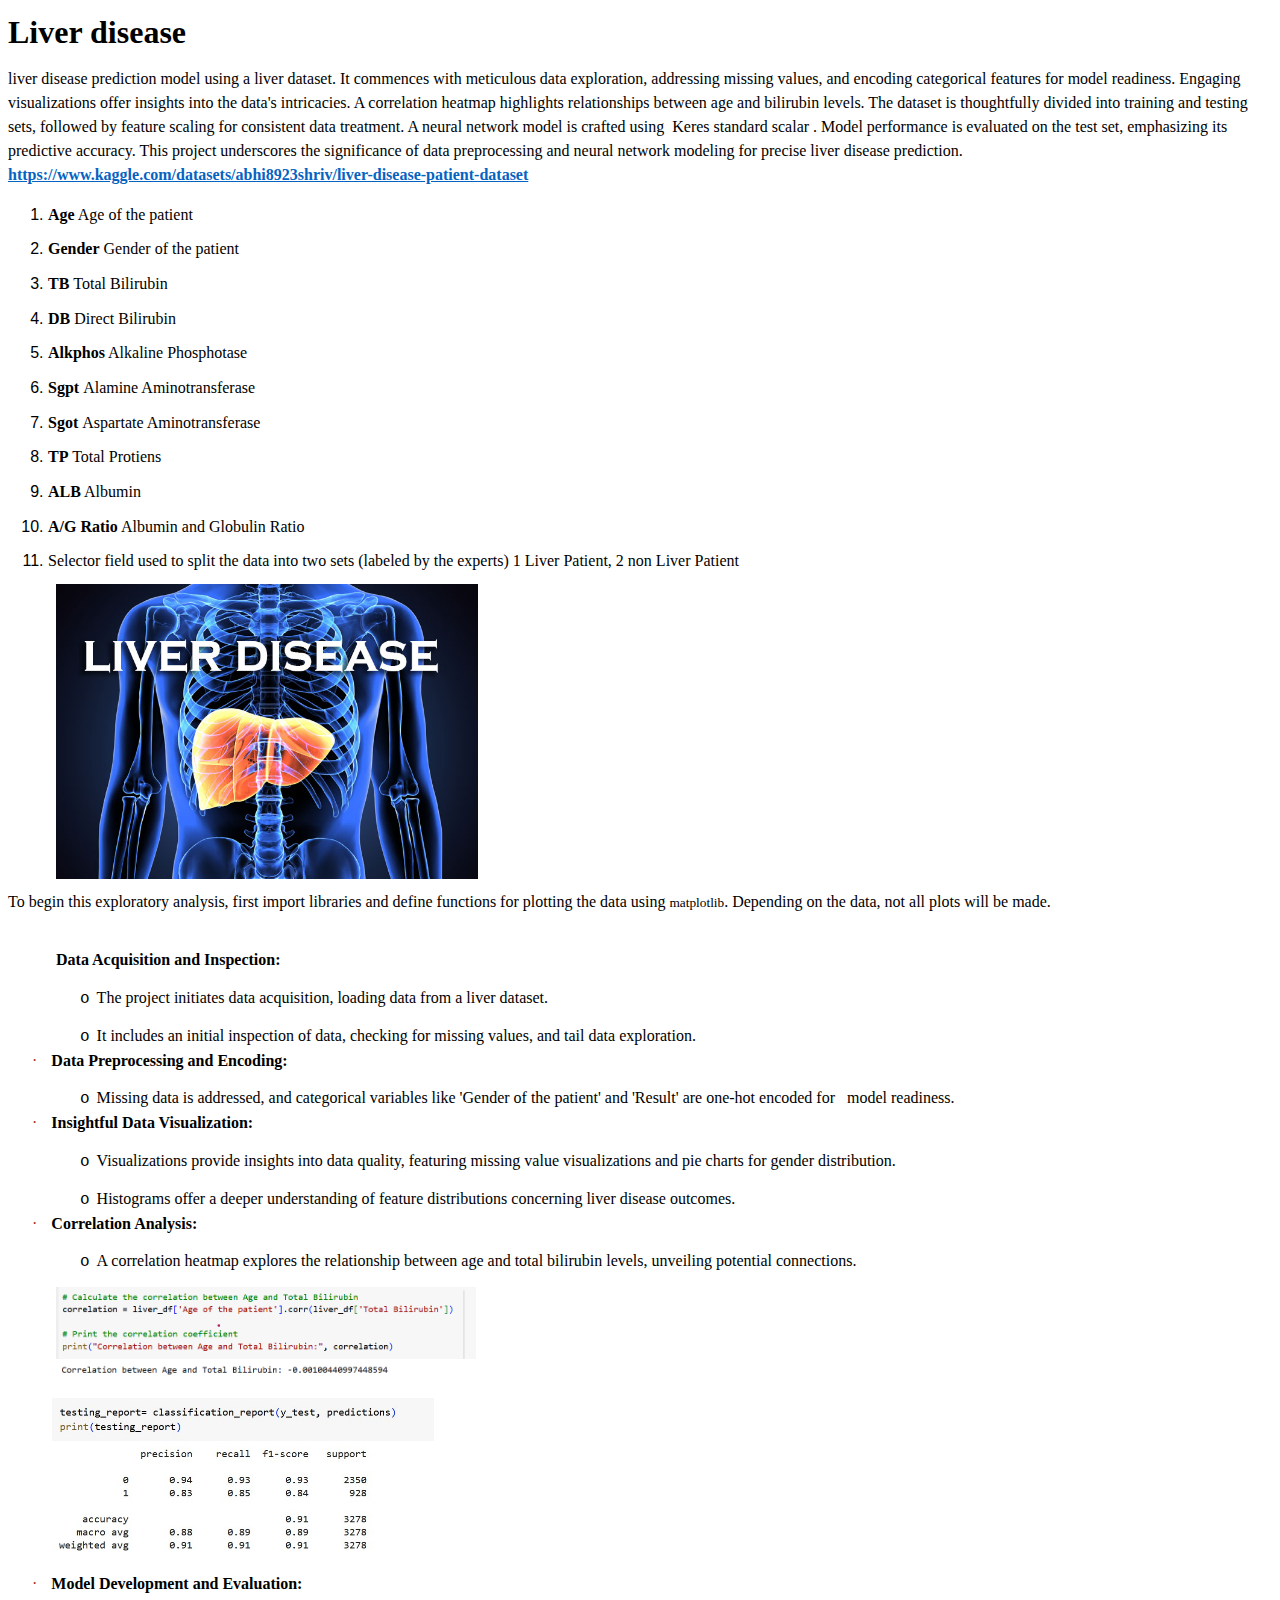
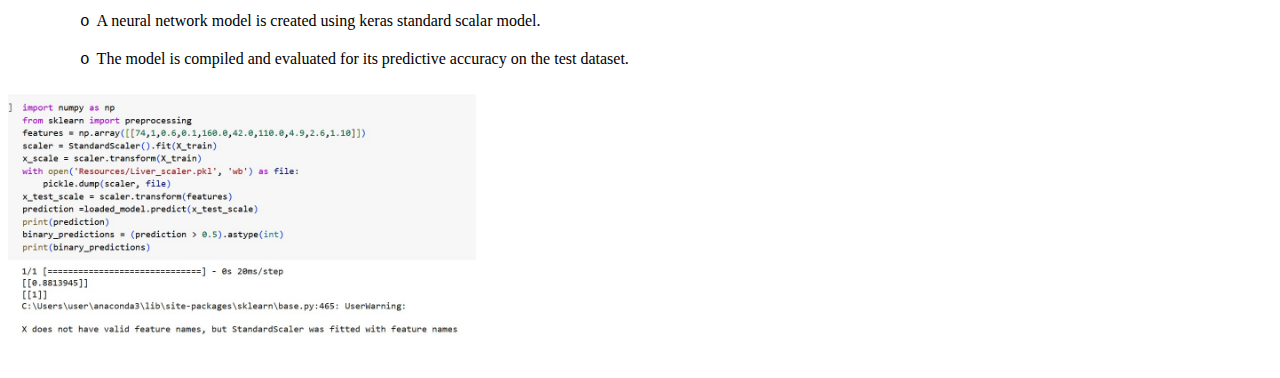
<file: Templates/pages/liver.html>
<html xmlns:v="urn:schemas-microsoft-com:vml"
xmlns:o="urn:schemas-microsoft-com:office:office"
xmlns:w="urn:schemas-microsoft-com:office:word"
xmlns:m="http://schemas.microsoft.com/office/2004/12/omml"
xmlns="http://www.w3.org/TR/REC-html40">

<head>
<meta http-equiv=Content-Type content="text/html; charset=utf-8">
<meta name=ProgId content=Word.Document>
<meta name=Generator content="Microsoft Word 15">
<meta name=Originator content="Microsoft Word 15">
<link rel=File-List href="liver.fld/filelist.xml">
<link rel=Edit-Time-Data href="liver.fld/editdata.mso">
<!--[if !mso]>
<style>
v\:* {behavior:url(#default#VML);}
o\:* {behavior:url(#default#VML);}
w\:* {behavior:url(#default#VML);}
.shape {behavior:url(#default#VML);}
</style>
<![endif]--><!--[if gte mso 9]><xml>
 <o:DocumentProperties>
  <o:Author>Microsoft Office User</o:Author>
  <o:LastAuthor>Microsoft Office User</o:LastAuthor>
  <o:Revision>1</o:Revision>
  <o:TotalTime>1</o:TotalTime>
  <o:Created>2023-11-08T15:06:00Z</o:Created>
  <o:LastSaved>2023-11-08T15:07:00Z</o:LastSaved>
  <o:Pages>1</o:Pages>
  <o:Words>369</o:Words>
  <o:Characters>2105</o:Characters>
  <o:Lines>17</o:Lines>
  <o:Paragraphs>4</o:Paragraphs>
  <o:CharactersWithSpaces>2470</o:CharactersWithSpaces>
  <o:Version>16.00</o:Version>
 </o:DocumentProperties>
 <o:OfficeDocumentSettings>
  <o:AllowPNG/>
 </o:OfficeDocumentSettings>
</xml><![endif]-->
<link rel=themeData href="liver.fld/themedata.thmx">
<link rel=colorSchemeMapping href="liver.fld/colorschememapping.xml">
<!--[if gte mso 9]><xml>
 <w:WordDocument>
  <w:TrackMoves>false</w:TrackMoves>
  <w:TrackFormatting/>
  <w:PunctuationKerning/>
  <w:ValidateAgainstSchemas/>
  <w:SaveIfXMLInvalid>false</w:SaveIfXMLInvalid>
  <w:IgnoreMixedContent>false</w:IgnoreMixedContent>
  <w:AlwaysShowPlaceholderText>false</w:AlwaysShowPlaceholderText>
  <w:DoNotPromoteQF/>
  <w:LidThemeOther>EN-AU</w:LidThemeOther>
  <w:LidThemeAsian>X-NONE</w:LidThemeAsian>
  <w:LidThemeComplexScript>X-NONE</w:LidThemeComplexScript>
  <w:Compatibility>
   <w:BreakWrappedTables/>
   <w:SnapToGridInCell/>
   <w:WrapTextWithPunct/>
   <w:UseAsianBreakRules/>
   <w:DontGrowAutofit/>
   <w:SplitPgBreakAndParaMark/>
   <w:EnableOpenTypeKerning/>
   <w:DontFlipMirrorIndents/>
   <w:OverrideTableStyleHps/>
  </w:Compatibility>
  <m:mathPr>
   <m:mathFont m:val="Cambria Math"/>
   <m:brkBin m:val="before"/>
   <m:brkBinSub m:val="&#45;-"/>
   <m:smallFrac m:val="off"/>
   <m:dispDef/>
   <m:lMargin m:val="0"/>
   <m:rMargin m:val="0"/>
   <m:defJc m:val="centerGroup"/>
   <m:wrapIndent m:val="1440"/>
   <m:intLim m:val="subSup"/>
   <m:naryLim m:val="undOvr"/>
  </m:mathPr></w:WordDocument>
</xml><![endif]--><!--[if gte mso 9]><xml>
 <w:LatentStyles DefLockedState="false" DefUnhideWhenUsed="false"
  DefSemiHidden="false" DefQFormat="false" DefPriority="99"
  LatentStyleCount="376">
  <w:LsdException Locked="false" Priority="0" QFormat="true" Name="Normal"/>
  <w:LsdException Locked="false" Priority="9" QFormat="true" Name="heading 1"/>
  <w:LsdException Locked="false" Priority="9" SemiHidden="true"
   UnhideWhenUsed="true" QFormat="true" Name="heading 2"/>
  <w:LsdException Locked="false" Priority="9" SemiHidden="true"
   UnhideWhenUsed="true" QFormat="true" Name="heading 3"/>
  <w:LsdException Locked="false" Priority="9" SemiHidden="true"
   UnhideWhenUsed="true" QFormat="true" Name="heading 4"/>
  <w:LsdException Locked="false" Priority="9" SemiHidden="true"
   UnhideWhenUsed="true" QFormat="true" Name="heading 5"/>
  <w:LsdException Locked="false" Priority="9" SemiHidden="true"
   UnhideWhenUsed="true" QFormat="true" Name="heading 6"/>
  <w:LsdException Locked="false" Priority="9" SemiHidden="true"
   UnhideWhenUsed="true" QFormat="true" Name="heading 7"/>
  <w:LsdException Locked="false" Priority="9" SemiHidden="true"
   UnhideWhenUsed="true" QFormat="true" Name="heading 8"/>
  <w:LsdException Locked="false" Priority="9" SemiHidden="true"
   UnhideWhenUsed="true" QFormat="true" Name="heading 9"/>
  <w:LsdException Locked="false" SemiHidden="true" UnhideWhenUsed="true"
   Name="index 1"/>
  <w:LsdException Locked="false" SemiHidden="true" UnhideWhenUsed="true"
   Name="index 2"/>
  <w:LsdException Locked="false" SemiHidden="true" UnhideWhenUsed="true"
   Name="index 3"/>
  <w:LsdException Locked="false" SemiHidden="true" UnhideWhenUsed="true"
   Name="index 4"/>
  <w:LsdException Locked="false" SemiHidden="true" UnhideWhenUsed="true"
   Name="index 5"/>
  <w:LsdException Locked="false" SemiHidden="true" UnhideWhenUsed="true"
   Name="index 6"/>
  <w:LsdException Locked="false" SemiHidden="true" UnhideWhenUsed="true"
   Name="index 7"/>
  <w:LsdException Locked="false" SemiHidden="true" UnhideWhenUsed="true"
   Name="index 8"/>
  <w:LsdException Locked="false" SemiHidden="true" UnhideWhenUsed="true"
   Name="index 9"/>
  <w:LsdException Locked="false" Priority="39" SemiHidden="true"
   UnhideWhenUsed="true" Name="toc 1"/>
  <w:LsdException Locked="false" Priority="39" SemiHidden="true"
   UnhideWhenUsed="true" Name="toc 2"/>
  <w:LsdException Locked="false" Priority="39" SemiHidden="true"
   UnhideWhenUsed="true" Name="toc 3"/>
  <w:LsdException Locked="false" Priority="39" SemiHidden="true"
   UnhideWhenUsed="true" Name="toc 4"/>
  <w:LsdException Locked="false" Priority="39" SemiHidden="true"
   UnhideWhenUsed="true" Name="toc 5"/>
  <w:LsdException Locked="false" Priority="39" SemiHidden="true"
   UnhideWhenUsed="true" Name="toc 6"/>
  <w:LsdException Locked="false" Priority="39" SemiHidden="true"
   UnhideWhenUsed="true" Name="toc 7"/>
  <w:LsdException Locked="false" Priority="39" SemiHidden="true"
   UnhideWhenUsed="true" Name="toc 8"/>
  <w:LsdException Locked="false" Priority="39" SemiHidden="true"
   UnhideWhenUsed="true" Name="toc 9"/>
  <w:LsdException Locked="false" SemiHidden="true" UnhideWhenUsed="true"
   Name="Normal Indent"/>
  <w:LsdException Locked="false" SemiHidden="true" UnhideWhenUsed="true"
   Name="footnote text"/>
  <w:LsdException Locked="false" SemiHidden="true" UnhideWhenUsed="true"
   Name="annotation text"/>
  <w:LsdException Locked="false" SemiHidden="true" UnhideWhenUsed="true"
   Name="header"/>
  <w:LsdException Locked="false" SemiHidden="true" UnhideWhenUsed="true"
   Name="footer"/>
  <w:LsdException Locked="false" SemiHidden="true" UnhideWhenUsed="true"
   Name="index heading"/>
  <w:LsdException Locked="false" Priority="35" SemiHidden="true"
   UnhideWhenUsed="true" QFormat="true" Name="caption"/>
  <w:LsdException Locked="false" SemiHidden="true" UnhideWhenUsed="true"
   Name="table of figures"/>
  <w:LsdException Locked="false" SemiHidden="true" UnhideWhenUsed="true"
   Name="envelope address"/>
  <w:LsdException Locked="false" SemiHidden="true" UnhideWhenUsed="true"
   Name="envelope return"/>
  <w:LsdException Locked="false" SemiHidden="true" UnhideWhenUsed="true"
   Name="footnote reference"/>
  <w:LsdException Locked="false" SemiHidden="true" UnhideWhenUsed="true"
   Name="annotation reference"/>
  <w:LsdException Locked="false" SemiHidden="true" UnhideWhenUsed="true"
   Name="line number"/>
  <w:LsdException Locked="false" SemiHidden="true" UnhideWhenUsed="true"
   Name="page number"/>
  <w:LsdException Locked="false" SemiHidden="true" UnhideWhenUsed="true"
   Name="endnote reference"/>
  <w:LsdException Locked="false" SemiHidden="true" UnhideWhenUsed="true"
   Name="endnote text"/>
  <w:LsdException Locked="false" SemiHidden="true" UnhideWhenUsed="true"
   Name="table of authorities"/>
  <w:LsdException Locked="false" SemiHidden="true" UnhideWhenUsed="true"
   Name="macro"/>
  <w:LsdException Locked="false" SemiHidden="true" UnhideWhenUsed="true"
   Name="toa heading"/>
  <w:LsdException Locked="false" SemiHidden="true" UnhideWhenUsed="true"
   Name="List"/>
  <w:LsdException Locked="false" SemiHidden="true" UnhideWhenUsed="true"
   Name="List Bullet"/>
  <w:LsdException Locked="false" SemiHidden="true" UnhideWhenUsed="true"
   Name="List Number"/>
  <w:LsdException Locked="false" SemiHidden="true" UnhideWhenUsed="true"
   Name="List 2"/>
  <w:LsdException Locked="false" SemiHidden="true" UnhideWhenUsed="true"
   Name="List 3"/>
  <w:LsdException Locked="false" SemiHidden="true" UnhideWhenUsed="true"
   Name="List 4"/>
  <w:LsdException Locked="false" SemiHidden="true" UnhideWhenUsed="true"
   Name="List 5"/>
  <w:LsdException Locked="false" SemiHidden="true" UnhideWhenUsed="true"
   Name="List Bullet 2"/>
  <w:LsdException Locked="false" SemiHidden="true" UnhideWhenUsed="true"
   Name="List Bullet 3"/>
  <w:LsdException Locked="false" SemiHidden="true" UnhideWhenUsed="true"
   Name="List Bullet 4"/>
  <w:LsdException Locked="false" SemiHidden="true" UnhideWhenUsed="true"
   Name="List Bullet 5"/>
  <w:LsdException Locked="false" SemiHidden="true" UnhideWhenUsed="true"
   Name="List Number 2"/>
  <w:LsdException Locked="false" SemiHidden="true" UnhideWhenUsed="true"
   Name="List Number 3"/>
  <w:LsdException Locked="false" SemiHidden="true" UnhideWhenUsed="true"
   Name="List Number 4"/>
  <w:LsdException Locked="false" SemiHidden="true" UnhideWhenUsed="true"
   Name="List Number 5"/>
  <w:LsdException Locked="false" Priority="10" QFormat="true" Name="Title"/>
  <w:LsdException Locked="false" SemiHidden="true" UnhideWhenUsed="true"
   Name="Closing"/>
  <w:LsdException Locked="false" SemiHidden="true" UnhideWhenUsed="true"
   Name="Signature"/>
  <w:LsdException Locked="false" Priority="1" SemiHidden="true"
   UnhideWhenUsed="true" Name="Default Paragraph Font"/>
  <w:LsdException Locked="false" SemiHidden="true" UnhideWhenUsed="true"
   Name="Body Text"/>
  <w:LsdException Locked="false" SemiHidden="true" UnhideWhenUsed="true"
   Name="Body Text Indent"/>
  <w:LsdException Locked="false" SemiHidden="true" UnhideWhenUsed="true"
   Name="List Continue"/>
  <w:LsdException Locked="false" SemiHidden="true" UnhideWhenUsed="true"
   Name="List Continue 2"/>
  <w:LsdException Locked="false" SemiHidden="true" UnhideWhenUsed="true"
   Name="List Continue 3"/>
  <w:LsdException Locked="false" SemiHidden="true" UnhideWhenUsed="true"
   Name="List Continue 4"/>
  <w:LsdException Locked="false" SemiHidden="true" UnhideWhenUsed="true"
   Name="List Continue 5"/>
  <w:LsdException Locked="false" SemiHidden="true" UnhideWhenUsed="true"
   Name="Message Header"/>
  <w:LsdException Locked="false" Priority="11" QFormat="true" Name="Subtitle"/>
  <w:LsdException Locked="false" SemiHidden="true" UnhideWhenUsed="true"
   Name="Salutation"/>
  <w:LsdException Locked="false" SemiHidden="true" UnhideWhenUsed="true"
   Name="Date"/>
  <w:LsdException Locked="false" SemiHidden="true" UnhideWhenUsed="true"
   Name="Body Text First Indent"/>
  <w:LsdException Locked="false" SemiHidden="true" UnhideWhenUsed="true"
   Name="Body Text First Indent 2"/>
  <w:LsdException Locked="false" SemiHidden="true" UnhideWhenUsed="true"
   Name="Note Heading"/>
  <w:LsdException Locked="false" SemiHidden="true" UnhideWhenUsed="true"
   Name="Body Text 2"/>
  <w:LsdException Locked="false" SemiHidden="true" UnhideWhenUsed="true"
   Name="Body Text 3"/>
  <w:LsdException Locked="false" SemiHidden="true" UnhideWhenUsed="true"
   Name="Body Text Indent 2"/>
  <w:LsdException Locked="false" SemiHidden="true" UnhideWhenUsed="true"
   Name="Body Text Indent 3"/>
  <w:LsdException Locked="false" SemiHidden="true" UnhideWhenUsed="true"
   Name="Block Text"/>
  <w:LsdException Locked="false" SemiHidden="true" UnhideWhenUsed="true"
   Name="Hyperlink"/>
  <w:LsdException Locked="false" SemiHidden="true" UnhideWhenUsed="true"
   Name="FollowedHyperlink"/>
  <w:LsdException Locked="false" Priority="22" QFormat="true" Name="Strong"/>
  <w:LsdException Locked="false" Priority="20" QFormat="true" Name="Emphasis"/>
  <w:LsdException Locked="false" SemiHidden="true" UnhideWhenUsed="true"
   Name="Document Map"/>
  <w:LsdException Locked="false" SemiHidden="true" UnhideWhenUsed="true"
   Name="Plain Text"/>
  <w:LsdException Locked="false" SemiHidden="true" UnhideWhenUsed="true"
   Name="E-mail Signature"/>
  <w:LsdException Locked="false" SemiHidden="true" UnhideWhenUsed="true"
   Name="HTML Top of Form"/>
  <w:LsdException Locked="false" SemiHidden="true" UnhideWhenUsed="true"
   Name="HTML Bottom of Form"/>
  <w:LsdException Locked="false" SemiHidden="true" UnhideWhenUsed="true"
   Name="Normal (Web)"/>
  <w:LsdException Locked="false" SemiHidden="true" UnhideWhenUsed="true"
   Name="HTML Acronym"/>
  <w:LsdException Locked="false" SemiHidden="true" UnhideWhenUsed="true"
   Name="HTML Address"/>
  <w:LsdException Locked="false" SemiHidden="true" UnhideWhenUsed="true"
   Name="HTML Cite"/>
  <w:LsdException Locked="false" SemiHidden="true" UnhideWhenUsed="true"
   Name="HTML Code"/>
  <w:LsdException Locked="false" SemiHidden="true" UnhideWhenUsed="true"
   Name="HTML Definition"/>
  <w:LsdException Locked="false" SemiHidden="true" UnhideWhenUsed="true"
   Name="HTML Keyboard"/>
  <w:LsdException Locked="false" SemiHidden="true" UnhideWhenUsed="true"
   Name="HTML Preformatted"/>
  <w:LsdException Locked="false" SemiHidden="true" UnhideWhenUsed="true"
   Name="HTML Sample"/>
  <w:LsdException Locked="false" SemiHidden="true" UnhideWhenUsed="true"
   Name="HTML Typewriter"/>
  <w:LsdException Locked="false" SemiHidden="true" UnhideWhenUsed="true"
   Name="HTML Variable"/>
  <w:LsdException Locked="false" SemiHidden="true" UnhideWhenUsed="true"
   Name="Normal Table"/>
  <w:LsdException Locked="false" SemiHidden="true" UnhideWhenUsed="true"
   Name="annotation subject"/>
  <w:LsdException Locked="false" SemiHidden="true" UnhideWhenUsed="true"
   Name="No List"/>
  <w:LsdException Locked="false" SemiHidden="true" UnhideWhenUsed="true"
   Name="Outline List 1"/>
  <w:LsdException Locked="false" SemiHidden="true" UnhideWhenUsed="true"
   Name="Outline List 2"/>
  <w:LsdException Locked="false" SemiHidden="true" UnhideWhenUsed="true"
   Name="Outline List 3"/>
  <w:LsdException Locked="false" SemiHidden="true" UnhideWhenUsed="true"
   Name="Table Simple 1"/>
  <w:LsdException Locked="false" SemiHidden="true" UnhideWhenUsed="true"
   Name="Table Simple 2"/>
  <w:LsdException Locked="false" SemiHidden="true" UnhideWhenUsed="true"
   Name="Table Simple 3"/>
  <w:LsdException Locked="false" SemiHidden="true" UnhideWhenUsed="true"
   Name="Table Classic 1"/>
  <w:LsdException Locked="false" SemiHidden="true" UnhideWhenUsed="true"
   Name="Table Classic 2"/>
  <w:LsdException Locked="false" SemiHidden="true" UnhideWhenUsed="true"
   Name="Table Classic 3"/>
  <w:LsdException Locked="false" SemiHidden="true" UnhideWhenUsed="true"
   Name="Table Classic 4"/>
  <w:LsdException Locked="false" SemiHidden="true" UnhideWhenUsed="true"
   Name="Table Colorful 1"/>
  <w:LsdException Locked="false" SemiHidden="true" UnhideWhenUsed="true"
   Name="Table Colorful 2"/>
  <w:LsdException Locked="false" SemiHidden="true" UnhideWhenUsed="true"
   Name="Table Colorful 3"/>
  <w:LsdException Locked="false" SemiHidden="true" UnhideWhenUsed="true"
   Name="Table Columns 1"/>
  <w:LsdException Locked="false" SemiHidden="true" UnhideWhenUsed="true"
   Name="Table Columns 2"/>
  <w:LsdException Locked="false" SemiHidden="true" UnhideWhenUsed="true"
   Name="Table Columns 3"/>
  <w:LsdException Locked="false" SemiHidden="true" UnhideWhenUsed="true"
   Name="Table Columns 4"/>
  <w:LsdException Locked="false" SemiHidden="true" UnhideWhenUsed="true"
   Name="Table Columns 5"/>
  <w:LsdException Locked="false" SemiHidden="true" UnhideWhenUsed="true"
   Name="Table Grid 1"/>
  <w:LsdException Locked="false" SemiHidden="true" UnhideWhenUsed="true"
   Name="Table Grid 2"/>
  <w:LsdException Locked="false" SemiHidden="true" UnhideWhenUsed="true"
   Name="Table Grid 3"/>
  <w:LsdException Locked="false" SemiHidden="true" UnhideWhenUsed="true"
   Name="Table Grid 4"/>
  <w:LsdException Locked="false" SemiHidden="true" UnhideWhenUsed="true"
   Name="Table Grid 5"/>
  <w:LsdException Locked="false" SemiHidden="true" UnhideWhenUsed="true"
   Name="Table Grid 6"/>
  <w:LsdException Locked="false" SemiHidden="true" UnhideWhenUsed="true"
   Name="Table Grid 7"/>
  <w:LsdException Locked="false" SemiHidden="true" UnhideWhenUsed="true"
   Name="Table Grid 8"/>
  <w:LsdException Locked="false" SemiHidden="true" UnhideWhenUsed="true"
   Name="Table List 1"/>
  <w:LsdException Locked="false" SemiHidden="true" UnhideWhenUsed="true"
   Name="Table List 2"/>
  <w:LsdException Locked="false" SemiHidden="true" UnhideWhenUsed="true"
   Name="Table List 3"/>
  <w:LsdException Locked="false" SemiHidden="true" UnhideWhenUsed="true"
   Name="Table List 4"/>
  <w:LsdException Locked="false" SemiHidden="true" UnhideWhenUsed="true"
   Name="Table List 5"/>
  <w:LsdException Locked="false" SemiHidden="true" UnhideWhenUsed="true"
   Name="Table List 6"/>
  <w:LsdException Locked="false" SemiHidden="true" UnhideWhenUsed="true"
   Name="Table List 7"/>
  <w:LsdException Locked="false" SemiHidden="true" UnhideWhenUsed="true"
   Name="Table List 8"/>
  <w:LsdException Locked="false" SemiHidden="true" UnhideWhenUsed="true"
   Name="Table 3D effects 1"/>
  <w:LsdException Locked="false" SemiHidden="true" UnhideWhenUsed="true"
   Name="Table 3D effects 2"/>
  <w:LsdException Locked="false" SemiHidden="true" UnhideWhenUsed="true"
   Name="Table 3D effects 3"/>
  <w:LsdException Locked="false" SemiHidden="true" UnhideWhenUsed="true"
   Name="Table Contemporary"/>
  <w:LsdException Locked="false" SemiHidden="true" UnhideWhenUsed="true"
   Name="Table Elegant"/>
  <w:LsdException Locked="false" SemiHidden="true" UnhideWhenUsed="true"
   Name="Table Professional"/>
  <w:LsdException Locked="false" SemiHidden="true" UnhideWhenUsed="true"
   Name="Table Subtle 1"/>
  <w:LsdException Locked="false" SemiHidden="true" UnhideWhenUsed="true"
   Name="Table Subtle 2"/>
  <w:LsdException Locked="false" SemiHidden="true" UnhideWhenUsed="true"
   Name="Table Web 1"/>
  <w:LsdException Locked="false" SemiHidden="true" UnhideWhenUsed="true"
   Name="Table Web 2"/>
  <w:LsdException Locked="false" SemiHidden="true" UnhideWhenUsed="true"
   Name="Table Web 3"/>
  <w:LsdException Locked="false" SemiHidden="true" UnhideWhenUsed="true"
   Name="Balloon Text"/>
  <w:LsdException Locked="false" Priority="39" Name="Table Grid"/>
  <w:LsdException Locked="false" SemiHidden="true" UnhideWhenUsed="true"
   Name="Table Theme"/>
  <w:LsdException Locked="false" SemiHidden="true" Name="Placeholder Text"/>
  <w:LsdException Locked="false" Priority="1" QFormat="true" Name="No Spacing"/>
  <w:LsdException Locked="false" Priority="60" Name="Light Shading"/>
  <w:LsdException Locked="false" Priority="61" Name="Light List"/>
  <w:LsdException Locked="false" Priority="62" Name="Light Grid"/>
  <w:LsdException Locked="false" Priority="63" Name="Medium Shading 1"/>
  <w:LsdException Locked="false" Priority="64" Name="Medium Shading 2"/>
  <w:LsdException Locked="false" Priority="65" Name="Medium List 1"/>
  <w:LsdException Locked="false" Priority="66" Name="Medium List 2"/>
  <w:LsdException Locked="false" Priority="67" Name="Medium Grid 1"/>
  <w:LsdException Locked="false" Priority="68" Name="Medium Grid 2"/>
  <w:LsdException Locked="false" Priority="69" Name="Medium Grid 3"/>
  <w:LsdException Locked="false" Priority="70" Name="Dark List"/>
  <w:LsdException Locked="false" Priority="71" Name="Colorful Shading"/>
  <w:LsdException Locked="false" Priority="72" Name="Colorful List"/>
  <w:LsdException Locked="false" Priority="73" Name="Colorful Grid"/>
  <w:LsdException Locked="false" Priority="60" Name="Light Shading Accent 1"/>
  <w:LsdException Locked="false" Priority="61" Name="Light List Accent 1"/>
  <w:LsdException Locked="false" Priority="62" Name="Light Grid Accent 1"/>
  <w:LsdException Locked="false" Priority="63" Name="Medium Shading 1 Accent 1"/>
  <w:LsdException Locked="false" Priority="64" Name="Medium Shading 2 Accent 1"/>
  <w:LsdException Locked="false" Priority="65" Name="Medium List 1 Accent 1"/>
  <w:LsdException Locked="false" SemiHidden="true" Name="Revision"/>
  <w:LsdException Locked="false" Priority="34" QFormat="true"
   Name="List Paragraph"/>
  <w:LsdException Locked="false" Priority="29" QFormat="true" Name="Quote"/>
  <w:LsdException Locked="false" Priority="30" QFormat="true"
   Name="Intense Quote"/>
  <w:LsdException Locked="false" Priority="66" Name="Medium List 2 Accent 1"/>
  <w:LsdException Locked="false" Priority="67" Name="Medium Grid 1 Accent 1"/>
  <w:LsdException Locked="false" Priority="68" Name="Medium Grid 2 Accent 1"/>
  <w:LsdException Locked="false" Priority="69" Name="Medium Grid 3 Accent 1"/>
  <w:LsdException Locked="false" Priority="70" Name="Dark List Accent 1"/>
  <w:LsdException Locked="false" Priority="71" Name="Colorful Shading Accent 1"/>
  <w:LsdException Locked="false" Priority="72" Name="Colorful List Accent 1"/>
  <w:LsdException Locked="false" Priority="73" Name="Colorful Grid Accent 1"/>
  <w:LsdException Locked="false" Priority="60" Name="Light Shading Accent 2"/>
  <w:LsdException Locked="false" Priority="61" Name="Light List Accent 2"/>
  <w:LsdException Locked="false" Priority="62" Name="Light Grid Accent 2"/>
  <w:LsdException Locked="false" Priority="63" Name="Medium Shading 1 Accent 2"/>
  <w:LsdException Locked="false" Priority="64" Name="Medium Shading 2 Accent 2"/>
  <w:LsdException Locked="false" Priority="65" Name="Medium List 1 Accent 2"/>
  <w:LsdException Locked="false" Priority="66" Name="Medium List 2 Accent 2"/>
  <w:LsdException Locked="false" Priority="67" Name="Medium Grid 1 Accent 2"/>
  <w:LsdException Locked="false" Priority="68" Name="Medium Grid 2 Accent 2"/>
  <w:LsdException Locked="false" Priority="69" Name="Medium Grid 3 Accent 2"/>
  <w:LsdException Locked="false" Priority="70" Name="Dark List Accent 2"/>
  <w:LsdException Locked="false" Priority="71" Name="Colorful Shading Accent 2"/>
  <w:LsdException Locked="false" Priority="72" Name="Colorful List Accent 2"/>
  <w:LsdException Locked="false" Priority="73" Name="Colorful Grid Accent 2"/>
  <w:LsdException Locked="false" Priority="60" Name="Light Shading Accent 3"/>
  <w:LsdException Locked="false" Priority="61" Name="Light List Accent 3"/>
  <w:LsdException Locked="false" Priority="62" Name="Light Grid Accent 3"/>
  <w:LsdException Locked="false" Priority="63" Name="Medium Shading 1 Accent 3"/>
  <w:LsdException Locked="false" Priority="64" Name="Medium Shading 2 Accent 3"/>
  <w:LsdException Locked="false" Priority="65" Name="Medium List 1 Accent 3"/>
  <w:LsdException Locked="false" Priority="66" Name="Medium List 2 Accent 3"/>
  <w:LsdException Locked="false" Priority="67" Name="Medium Grid 1 Accent 3"/>
  <w:LsdException Locked="false" Priority="68" Name="Medium Grid 2 Accent 3"/>
  <w:LsdException Locked="false" Priority="69" Name="Medium Grid 3 Accent 3"/>
  <w:LsdException Locked="false" Priority="70" Name="Dark List Accent 3"/>
  <w:LsdException Locked="false" Priority="71" Name="Colorful Shading Accent 3"/>
  <w:LsdException Locked="false" Priority="72" Name="Colorful List Accent 3"/>
  <w:LsdException Locked="false" Priority="73" Name="Colorful Grid Accent 3"/>
  <w:LsdException Locked="false" Priority="60" Name="Light Shading Accent 4"/>
  <w:LsdException Locked="false" Priority="61" Name="Light List Accent 4"/>
  <w:LsdException Locked="false" Priority="62" Name="Light Grid Accent 4"/>
  <w:LsdException Locked="false" Priority="63" Name="Medium Shading 1 Accent 4"/>
  <w:LsdException Locked="false" Priority="64" Name="Medium Shading 2 Accent 4"/>
  <w:LsdException Locked="false" Priority="65" Name="Medium List 1 Accent 4"/>
  <w:LsdException Locked="false" Priority="66" Name="Medium List 2 Accent 4"/>
  <w:LsdException Locked="false" Priority="67" Name="Medium Grid 1 Accent 4"/>
  <w:LsdException Locked="false" Priority="68" Name="Medium Grid 2 Accent 4"/>
  <w:LsdException Locked="false" Priority="69" Name="Medium Grid 3 Accent 4"/>
  <w:LsdException Locked="false" Priority="70" Name="Dark List Accent 4"/>
  <w:LsdException Locked="false" Priority="71" Name="Colorful Shading Accent 4"/>
  <w:LsdException Locked="false" Priority="72" Name="Colorful List Accent 4"/>
  <w:LsdException Locked="false" Priority="73" Name="Colorful Grid Accent 4"/>
  <w:LsdException Locked="false" Priority="60" Name="Light Shading Accent 5"/>
  <w:LsdException Locked="false" Priority="61" Name="Light List Accent 5"/>
  <w:LsdException Locked="false" Priority="62" Name="Light Grid Accent 5"/>
  <w:LsdException Locked="false" Priority="63" Name="Medium Shading 1 Accent 5"/>
  <w:LsdException Locked="false" Priority="64" Name="Medium Shading 2 Accent 5"/>
  <w:LsdException Locked="false" Priority="65" Name="Medium List 1 Accent 5"/>
  <w:LsdException Locked="false" Priority="66" Name="Medium List 2 Accent 5"/>
  <w:LsdException Locked="false" Priority="67" Name="Medium Grid 1 Accent 5"/>
  <w:LsdException Locked="false" Priority="68" Name="Medium Grid 2 Accent 5"/>
  <w:LsdException Locked="false" Priority="69" Name="Medium Grid 3 Accent 5"/>
  <w:LsdException Locked="false" Priority="70" Name="Dark List Accent 5"/>
  <w:LsdException Locked="false" Priority="71" Name="Colorful Shading Accent 5"/>
  <w:LsdException Locked="false" Priority="72" Name="Colorful List Accent 5"/>
  <w:LsdException Locked="false" Priority="73" Name="Colorful Grid Accent 5"/>
  <w:LsdException Locked="false" Priority="60" Name="Light Shading Accent 6"/>
  <w:LsdException Locked="false" Priority="61" Name="Light List Accent 6"/>
  <w:LsdException Locked="false" Priority="62" Name="Light Grid Accent 6"/>
  <w:LsdException Locked="false" Priority="63" Name="Medium Shading 1 Accent 6"/>
  <w:LsdException Locked="false" Priority="64" Name="Medium Shading 2 Accent 6"/>
  <w:LsdException Locked="false" Priority="65" Name="Medium List 1 Accent 6"/>
  <w:LsdException Locked="false" Priority="66" Name="Medium List 2 Accent 6"/>
  <w:LsdException Locked="false" Priority="67" Name="Medium Grid 1 Accent 6"/>
  <w:LsdException Locked="false" Priority="68" Name="Medium Grid 2 Accent 6"/>
  <w:LsdException Locked="false" Priority="69" Name="Medium Grid 3 Accent 6"/>
  <w:LsdException Locked="false" Priority="70" Name="Dark List Accent 6"/>
  <w:LsdException Locked="false" Priority="71" Name="Colorful Shading Accent 6"/>
  <w:LsdException Locked="false" Priority="72" Name="Colorful List Accent 6"/>
  <w:LsdException Locked="false" Priority="73" Name="Colorful Grid Accent 6"/>
  <w:LsdException Locked="false" Priority="19" QFormat="true"
   Name="Subtle Emphasis"/>
  <w:LsdException Locked="false" Priority="21" QFormat="true"
   Name="Intense Emphasis"/>
  <w:LsdException Locked="false" Priority="31" QFormat="true"
   Name="Subtle Reference"/>
  <w:LsdException Locked="false" Priority="32" QFormat="true"
   Name="Intense Reference"/>
  <w:LsdException Locked="false" Priority="33" QFormat="true" Name="Book Title"/>
  <w:LsdException Locked="false" Priority="37" SemiHidden="true"
   UnhideWhenUsed="true" Name="Bibliography"/>
  <w:LsdException Locked="false" Priority="39" SemiHidden="true"
   UnhideWhenUsed="true" QFormat="true" Name="TOC Heading"/>
  <w:LsdException Locked="false" Priority="41" Name="Plain Table 1"/>
  <w:LsdException Locked="false" Priority="42" Name="Plain Table 2"/>
  <w:LsdException Locked="false" Priority="43" Name="Plain Table 3"/>
  <w:LsdException Locked="false" Priority="44" Name="Plain Table 4"/>
  <w:LsdException Locked="false" Priority="45" Name="Plain Table 5"/>
  <w:LsdException Locked="false" Priority="40" Name="Grid Table Light"/>
  <w:LsdException Locked="false" Priority="46" Name="Grid Table 1 Light"/>
  <w:LsdException Locked="false" Priority="47" Name="Grid Table 2"/>
  <w:LsdException Locked="false" Priority="48" Name="Grid Table 3"/>
  <w:LsdException Locked="false" Priority="49" Name="Grid Table 4"/>
  <w:LsdException Locked="false" Priority="50" Name="Grid Table 5 Dark"/>
  <w:LsdException Locked="false" Priority="51" Name="Grid Table 6 Colorful"/>
  <w:LsdException Locked="false" Priority="52" Name="Grid Table 7 Colorful"/>
  <w:LsdException Locked="false" Priority="46"
   Name="Grid Table 1 Light Accent 1"/>
  <w:LsdException Locked="false" Priority="47" Name="Grid Table 2 Accent 1"/>
  <w:LsdException Locked="false" Priority="48" Name="Grid Table 3 Accent 1"/>
  <w:LsdException Locked="false" Priority="49" Name="Grid Table 4 Accent 1"/>
  <w:LsdException Locked="false" Priority="50" Name="Grid Table 5 Dark Accent 1"/>
  <w:LsdException Locked="false" Priority="51"
   Name="Grid Table 6 Colorful Accent 1"/>
  <w:LsdException Locked="false" Priority="52"
   Name="Grid Table 7 Colorful Accent 1"/>
  <w:LsdException Locked="false" Priority="46"
   Name="Grid Table 1 Light Accent 2"/>
  <w:LsdException Locked="false" Priority="47" Name="Grid Table 2 Accent 2"/>
  <w:LsdException Locked="false" Priority="48" Name="Grid Table 3 Accent 2"/>
  <w:LsdException Locked="false" Priority="49" Name="Grid Table 4 Accent 2"/>
  <w:LsdException Locked="false" Priority="50" Name="Grid Table 5 Dark Accent 2"/>
  <w:LsdException Locked="false" Priority="51"
   Name="Grid Table 6 Colorful Accent 2"/>
  <w:LsdException Locked="false" Priority="52"
   Name="Grid Table 7 Colorful Accent 2"/>
  <w:LsdException Locked="false" Priority="46"
   Name="Grid Table 1 Light Accent 3"/>
  <w:LsdException Locked="false" Priority="47" Name="Grid Table 2 Accent 3"/>
  <w:LsdException Locked="false" Priority="48" Name="Grid Table 3 Accent 3"/>
  <w:LsdException Locked="false" Priority="49" Name="Grid Table 4 Accent 3"/>
  <w:LsdException Locked="false" Priority="50" Name="Grid Table 5 Dark Accent 3"/>
  <w:LsdException Locked="false" Priority="51"
   Name="Grid Table 6 Colorful Accent 3"/>
  <w:LsdException Locked="false" Priority="52"
   Name="Grid Table 7 Colorful Accent 3"/>
  <w:LsdException Locked="false" Priority="46"
   Name="Grid Table 1 Light Accent 4"/>
  <w:LsdException Locked="false" Priority="47" Name="Grid Table 2 Accent 4"/>
  <w:LsdException Locked="false" Priority="48" Name="Grid Table 3 Accent 4"/>
  <w:LsdException Locked="false" Priority="49" Name="Grid Table 4 Accent 4"/>
  <w:LsdException Locked="false" Priority="50" Name="Grid Table 5 Dark Accent 4"/>
  <w:LsdException Locked="false" Priority="51"
   Name="Grid Table 6 Colorful Accent 4"/>
  <w:LsdException Locked="false" Priority="52"
   Name="Grid Table 7 Colorful Accent 4"/>
  <w:LsdException Locked="false" Priority="46"
   Name="Grid Table 1 Light Accent 5"/>
  <w:LsdException Locked="false" Priority="47" Name="Grid Table 2 Accent 5"/>
  <w:LsdException Locked="false" Priority="48" Name="Grid Table 3 Accent 5"/>
  <w:LsdException Locked="false" Priority="49" Name="Grid Table 4 Accent 5"/>
  <w:LsdException Locked="false" Priority="50" Name="Grid Table 5 Dark Accent 5"/>
  <w:LsdException Locked="false" Priority="51"
   Name="Grid Table 6 Colorful Accent 5"/>
  <w:LsdException Locked="false" Priority="52"
   Name="Grid Table 7 Colorful Accent 5"/>
  <w:LsdException Locked="false" Priority="46"
   Name="Grid Table 1 Light Accent 6"/>
  <w:LsdException Locked="false" Priority="47" Name="Grid Table 2 Accent 6"/>
  <w:LsdException Locked="false" Priority="48" Name="Grid Table 3 Accent 6"/>
  <w:LsdException Locked="false" Priority="49" Name="Grid Table 4 Accent 6"/>
  <w:LsdException Locked="false" Priority="50" Name="Grid Table 5 Dark Accent 6"/>
  <w:LsdException Locked="false" Priority="51"
   Name="Grid Table 6 Colorful Accent 6"/>
  <w:LsdException Locked="false" Priority="52"
   Name="Grid Table 7 Colorful Accent 6"/>
  <w:LsdException Locked="false" Priority="46" Name="List Table 1 Light"/>
  <w:LsdException Locked="false" Priority="47" Name="List Table 2"/>
  <w:LsdException Locked="false" Priority="48" Name="List Table 3"/>
  <w:LsdException Locked="false" Priority="49" Name="List Table 4"/>
  <w:LsdException Locked="false" Priority="50" Name="List Table 5 Dark"/>
  <w:LsdException Locked="false" Priority="51" Name="List Table 6 Colorful"/>
  <w:LsdException Locked="false" Priority="52" Name="List Table 7 Colorful"/>
  <w:LsdException Locked="false" Priority="46"
   Name="List Table 1 Light Accent 1"/>
  <w:LsdException Locked="false" Priority="47" Name="List Table 2 Accent 1"/>
  <w:LsdException Locked="false" Priority="48" Name="List Table 3 Accent 1"/>
  <w:LsdException Locked="false" Priority="49" Name="List Table 4 Accent 1"/>
  <w:LsdException Locked="false" Priority="50" Name="List Table 5 Dark Accent 1"/>
  <w:LsdException Locked="false" Priority="51"
   Name="List Table 6 Colorful Accent 1"/>
  <w:LsdException Locked="false" Priority="52"
   Name="List Table 7 Colorful Accent 1"/>
  <w:LsdException Locked="false" Priority="46"
   Name="List Table 1 Light Accent 2"/>
  <w:LsdException Locked="false" Priority="47" Name="List Table 2 Accent 2"/>
  <w:LsdException Locked="false" Priority="48" Name="List Table 3 Accent 2"/>
  <w:LsdException Locked="false" Priority="49" Name="List Table 4 Accent 2"/>
  <w:LsdException Locked="false" Priority="50" Name="List Table 5 Dark Accent 2"/>
  <w:LsdException Locked="false" Priority="51"
   Name="List Table 6 Colorful Accent 2"/>
  <w:LsdException Locked="false" Priority="52"
   Name="List Table 7 Colorful Accent 2"/>
  <w:LsdException Locked="false" Priority="46"
   Name="List Table 1 Light Accent 3"/>
  <w:LsdException Locked="false" Priority="47" Name="List Table 2 Accent 3"/>
  <w:LsdException Locked="false" Priority="48" Name="List Table 3 Accent 3"/>
  <w:LsdException Locked="false" Priority="49" Name="List Table 4 Accent 3"/>
  <w:LsdException Locked="false" Priority="50" Name="List Table 5 Dark Accent 3"/>
  <w:LsdException Locked="false" Priority="51"
   Name="List Table 6 Colorful Accent 3"/>
  <w:LsdException Locked="false" Priority="52"
   Name="List Table 7 Colorful Accent 3"/>
  <w:LsdException Locked="false" Priority="46"
   Name="List Table 1 Light Accent 4"/>
  <w:LsdException Locked="false" Priority="47" Name="List Table 2 Accent 4"/>
  <w:LsdException Locked="false" Priority="48" Name="List Table 3 Accent 4"/>
  <w:LsdException Locked="false" Priority="49" Name="List Table 4 Accent 4"/>
  <w:LsdException Locked="false" Priority="50" Name="List Table 5 Dark Accent 4"/>
  <w:LsdException Locked="false" Priority="51"
   Name="List Table 6 Colorful Accent 4"/>
  <w:LsdException Locked="false" Priority="52"
   Name="List Table 7 Colorful Accent 4"/>
  <w:LsdException Locked="false" Priority="46"
   Name="List Table 1 Light Accent 5"/>
  <w:LsdException Locked="false" Priority="47" Name="List Table 2 Accent 5"/>
  <w:LsdException Locked="false" Priority="48" Name="List Table 3 Accent 5"/>
  <w:LsdException Locked="false" Priority="49" Name="List Table 4 Accent 5"/>
  <w:LsdException Locked="false" Priority="50" Name="List Table 5 Dark Accent 5"/>
  <w:LsdException Locked="false" Priority="51"
   Name="List Table 6 Colorful Accent 5"/>
  <w:LsdException Locked="false" Priority="52"
   Name="List Table 7 Colorful Accent 5"/>
  <w:LsdException Locked="false" Priority="46"
   Name="List Table 1 Light Accent 6"/>
  <w:LsdException Locked="false" Priority="47" Name="List Table 2 Accent 6"/>
  <w:LsdException Locked="false" Priority="48" Name="List Table 3 Accent 6"/>
  <w:LsdException Locked="false" Priority="49" Name="List Table 4 Accent 6"/>
  <w:LsdException Locked="false" Priority="50" Name="List Table 5 Dark Accent 6"/>
  <w:LsdException Locked="false" Priority="51"
   Name="List Table 6 Colorful Accent 6"/>
  <w:LsdException Locked="false" Priority="52"
   Name="List Table 7 Colorful Accent 6"/>
  <w:LsdException Locked="false" SemiHidden="true" UnhideWhenUsed="true"
   Name="Mention"/>
  <w:LsdException Locked="false" SemiHidden="true" UnhideWhenUsed="true"
   Name="Smart Hyperlink"/>
  <w:LsdException Locked="false" SemiHidden="true" UnhideWhenUsed="true"
   Name="Hashtag"/>
  <w:LsdException Locked="false" SemiHidden="true" UnhideWhenUsed="true"
   Name="Unresolved Mention"/>
  <w:LsdException Locked="false" SemiHidden="true" UnhideWhenUsed="true"
   Name="Smart Link"/>
 </w:LatentStyles>
</xml><![endif]-->
<style>
<!--
 /* Font Definitions */
 @font-face
	{font-family:Wingdings;
	panose-1:5 0 0 0 0 0 0 0 0 0;
	mso-font-charset:2;
	mso-generic-font-family:auto;
	mso-font-pitch:variable;
	mso-font-signature:0 268435456 0 0 -2147483648 0;}
@font-face
	{font-family:"Cambria Math";
	panose-1:2 4 5 3 5 4 6 3 2 4;
	mso-font-charset:0;
	mso-generic-font-family:roman;
	mso-font-pitch:variable;
	mso-font-signature:-536870145 1107305727 0 0 415 0;}
@font-face
	{font-family:Calibri;
	panose-1:2 15 5 2 2 2 4 3 2 4;
	mso-font-charset:0;
	mso-generic-font-family:swiss;
	mso-font-pitch:variable;
	mso-font-signature:-536859905 -1073732485 9 0 511 0;}
 /* Style Definitions */
 p.MsoNormal, li.MsoNormal, div.MsoNormal
	{mso-style-unhide:no;
	mso-style-qformat:yes;
	mso-style-parent:"";
	margin-top:0cm;
	margin-right:0cm;
	margin-bottom:8.0pt;
	margin-left:0cm;
	line-height:115%;
	mso-pagination:widow-orphan;
	font-size:12.0pt;
	font-family:"Calibri",sans-serif;
	mso-ascii-font-family:Calibri;
	mso-ascii-theme-font:minor-latin;
	mso-fareast-font-family:Calibri;
	mso-fareast-theme-font:minor-latin;
	mso-hansi-font-family:Calibri;
	mso-hansi-theme-font:minor-latin;
	mso-bidi-font-family:"Times New Roman";
	mso-bidi-theme-font:minor-bidi;
	mso-font-kerning:1.0pt;
	mso-ligatures:standardcontextual;
	mso-ansi-language:EN-US;
	mso-fareast-language:EN-US;}
a:link, span.MsoHyperlink
	{mso-style-priority:99;
	color:#0563C1;
	mso-themecolor:hyperlink;
	text-decoration:underline;
	text-underline:single;}
a:visited, span.MsoHyperlinkFollowed
	{mso-style-noshow:yes;
	mso-style-priority:99;
	color:#954F72;
	mso-themecolor:followedhyperlink;
	text-decoration:underline;
	text-underline:single;}
code
	{mso-style-noshow:yes;
	mso-style-priority:99;
	font-family:"Courier New";
	mso-ascii-font-family:"Courier New";
	mso-fareast-font-family:"Times New Roman";
	mso-hansi-font-family:"Courier New";
	mso-bidi-font-family:"Courier New";}
p.MsoListParagraph, li.MsoListParagraph, div.MsoListParagraph
	{mso-style-priority:34;
	mso-style-unhide:no;
	mso-style-qformat:yes;
	margin-top:0cm;
	margin-right:0cm;
	margin-bottom:8.0pt;
	margin-left:36.0pt;
	mso-add-space:auto;
	line-height:115%;
	mso-pagination:widow-orphan;
	font-size:12.0pt;
	font-family:"Calibri",sans-serif;
	mso-ascii-font-family:Calibri;
	mso-ascii-theme-font:minor-latin;
	mso-fareast-font-family:Calibri;
	mso-fareast-theme-font:minor-latin;
	mso-hansi-font-family:Calibri;
	mso-hansi-theme-font:minor-latin;
	mso-bidi-font-family:"Times New Roman";
	mso-bidi-theme-font:minor-bidi;
	mso-font-kerning:1.0pt;
	mso-ligatures:standardcontextual;
	mso-ansi-language:EN-US;
	mso-fareast-language:EN-US;}
p.MsoListParagraphCxSpFirst, li.MsoListParagraphCxSpFirst, div.MsoListParagraphCxSpFirst
	{mso-style-priority:34;
	mso-style-unhide:no;
	mso-style-qformat:yes;
	mso-style-type:export-only;
	margin-top:0cm;
	margin-right:0cm;
	margin-bottom:0cm;
	margin-left:36.0pt;
	mso-add-space:auto;
	line-height:115%;
	mso-pagination:widow-orphan;
	font-size:12.0pt;
	font-family:"Calibri",sans-serif;
	mso-ascii-font-family:Calibri;
	mso-ascii-theme-font:minor-latin;
	mso-fareast-font-family:Calibri;
	mso-fareast-theme-font:minor-latin;
	mso-hansi-font-family:Calibri;
	mso-hansi-theme-font:minor-latin;
	mso-bidi-font-family:"Times New Roman";
	mso-bidi-theme-font:minor-bidi;
	mso-font-kerning:1.0pt;
	mso-ligatures:standardcontextual;
	mso-ansi-language:EN-US;
	mso-fareast-language:EN-US;}
p.MsoListParagraphCxSpMiddle, li.MsoListParagraphCxSpMiddle, div.MsoListParagraphCxSpMiddle
	{mso-style-priority:34;
	mso-style-unhide:no;
	mso-style-qformat:yes;
	mso-style-type:export-only;
	margin-top:0cm;
	margin-right:0cm;
	margin-bottom:0cm;
	margin-left:36.0pt;
	mso-add-space:auto;
	line-height:115%;
	mso-pagination:widow-orphan;
	font-size:12.0pt;
	font-family:"Calibri",sans-serif;
	mso-ascii-font-family:Calibri;
	mso-ascii-theme-font:minor-latin;
	mso-fareast-font-family:Calibri;
	mso-fareast-theme-font:minor-latin;
	mso-hansi-font-family:Calibri;
	mso-hansi-theme-font:minor-latin;
	mso-bidi-font-family:"Times New Roman";
	mso-bidi-theme-font:minor-bidi;
	mso-font-kerning:1.0pt;
	mso-ligatures:standardcontextual;
	mso-ansi-language:EN-US;
	mso-fareast-language:EN-US;}
p.MsoListParagraphCxSpLast, li.MsoListParagraphCxSpLast, div.MsoListParagraphCxSpLast
	{mso-style-priority:34;
	mso-style-unhide:no;
	mso-style-qformat:yes;
	mso-style-type:export-only;
	margin-top:0cm;
	margin-right:0cm;
	margin-bottom:8.0pt;
	margin-left:36.0pt;
	mso-add-space:auto;
	line-height:115%;
	mso-pagination:widow-orphan;
	font-size:12.0pt;
	font-family:"Calibri",sans-serif;
	mso-ascii-font-family:Calibri;
	mso-ascii-theme-font:minor-latin;
	mso-fareast-font-family:Calibri;
	mso-fareast-theme-font:minor-latin;
	mso-hansi-font-family:Calibri;
	mso-hansi-theme-font:minor-latin;
	mso-bidi-font-family:"Times New Roman";
	mso-bidi-theme-font:minor-bidi;
	mso-font-kerning:1.0pt;
	mso-ligatures:standardcontextual;
	mso-ansi-language:EN-US;
	mso-fareast-language:EN-US;}
.MsoChpDefault
	{mso-style-type:export-only;
	mso-default-props:yes;
	font-family:"Calibri",sans-serif;
	mso-ascii-font-family:Calibri;
	mso-ascii-theme-font:minor-latin;
	mso-fareast-font-family:Calibri;
	mso-fareast-theme-font:minor-latin;
	mso-hansi-font-family:Calibri;
	mso-hansi-theme-font:minor-latin;
	mso-bidi-font-family:"Times New Roman";
	mso-bidi-theme-font:minor-bidi;
	mso-fareast-language:EN-US;}
@page WordSection1
	{size:595.0pt 842.0pt;
	margin:72.0pt 72.0pt 72.0pt 72.0pt;
	mso-header-margin:35.4pt;
	mso-footer-margin:35.4pt;
	mso-paper-source:0;}
div.WordSection1
	{page:WordSection1;}
 /* List Definitions */
 @list l0
	{mso-list-id:425686348;
	mso-list-type:hybrid;
	mso-list-template-ids:-2050347692 67698689 67698691 67698693 67698689 67698691 67698693 67698689 67698691 67698693;}
@list l0:level1
	{mso-level-number-format:bullet;
	mso-level-text:;
	mso-level-tab-stop:none;
	mso-level-number-position:left;
	text-indent:-18.0pt;
	font-family:Symbol;}
@list l0:level2
	{mso-level-number-format:bullet;
	mso-level-text:o;
	mso-level-tab-stop:none;
	mso-level-number-position:left;
	text-indent:-18.0pt;
	font-family:"Courier New";}
@list l0:level3
	{mso-level-number-format:bullet;
	mso-level-text:;
	mso-level-tab-stop:none;
	mso-level-number-position:left;
	text-indent:-18.0pt;
	font-family:Wingdings;}
@list l0:level4
	{mso-level-number-format:bullet;
	mso-level-text:;
	mso-level-tab-stop:none;
	mso-level-number-position:left;
	text-indent:-18.0pt;
	font-family:Symbol;}
@list l0:level5
	{mso-level-number-format:bullet;
	mso-level-text:o;
	mso-level-tab-stop:none;
	mso-level-number-position:left;
	text-indent:-18.0pt;
	font-family:"Courier New";}
@list l0:level6
	{mso-level-number-format:bullet;
	mso-level-text:;
	mso-level-tab-stop:none;
	mso-level-number-position:left;
	text-indent:-18.0pt;
	font-family:Wingdings;}
@list l0:level7
	{mso-level-number-format:bullet;
	mso-level-text:;
	mso-level-tab-stop:none;
	mso-level-number-position:left;
	text-indent:-18.0pt;
	font-family:Symbol;}
@list l0:level8
	{mso-level-number-format:bullet;
	mso-level-text:o;
	mso-level-tab-stop:none;
	mso-level-number-position:left;
	text-indent:-18.0pt;
	font-family:"Courier New";}
@list l0:level9
	{mso-level-number-format:bullet;
	mso-level-text:;
	mso-level-tab-stop:none;
	mso-level-number-position:left;
	text-indent:-18.0pt;
	font-family:Wingdings;}
@list l1
	{mso-list-id:1342469042;
	mso-list-template-ids:1571615846;}
ol
	{margin-bottom:0cm;}
ul
	{margin-bottom:0cm;}
-->
</style>
<!--[if gte mso 10]>
<style>
 /* Style Definitions */
 table.MsoNormalTable
	{mso-style-name:"Table Normal";
	mso-tstyle-rowband-size:0;
	mso-tstyle-colband-size:0;
	mso-style-noshow:yes;
	mso-style-priority:99;
	mso-style-parent:"";
	mso-padding-alt:0cm 5.4pt 0cm 5.4pt;
	mso-para-margin:0cm;
	mso-pagination:widow-orphan;
	font-size:12.0pt;
	font-family:"Calibri",sans-serif;
	mso-ascii-font-family:Calibri;
	mso-ascii-theme-font:minor-latin;
	mso-hansi-font-family:Calibri;
	mso-hansi-theme-font:minor-latin;
	mso-bidi-font-family:"Times New Roman";
	mso-bidi-theme-font:minor-bidi;
	mso-font-kerning:1.0pt;
	mso-ligatures:standardcontextual;
	mso-fareast-language:EN-US;}
</style>
<![endif]-->
</head>

<body lang=EN-AU link="#0563C1" vlink="#954F72" style='tab-interval:36.0pt;
word-wrap:break-word'>

<div class=WordSection1>

<p class=MsoNormal style='mso-margin-top-alt:auto;mso-margin-bottom-alt:auto;
line-height:150%'><b><span lang=EN-US style='font-size:24.0pt;line-height:150%;
font-family:"Times New Roman",serif;mso-fareast-font-family:"Times New Roman";
mso-font-kerning:0pt;mso-ligatures:none'>Liver disease<o:p></o:p></span></b></p>

<p class=MsoNormal style='margin-bottom:0cm;margin-bottom:0cm;margin-top:0cm;
mso-margin-bottom-alt:8.0pt;mso-margin-top-alt:0cm;mso-add-space:auto;
line-height:150%'><span lang=EN-US style='font-family:"Times New Roman",serif;
mso-fareast-font-family:"Times New Roman";mso-fareast-theme-font:minor-fareast;
color:black;mso-themecolor:text1;mso-font-kerning:12.0pt;mso-ligatures:none'>liver
disease prediction model using a liver dataset. It commences with meticulous
data exploration, addressing missing values, and encoding categorical features
for model readiness. Engaging visualizations offer insights into the data's
intricacies. A correlation heatmap highlights relationships between age and
bilirubin levels. The dataset is thoughtfully divided into training and testing
sets, followed by feature scaling for consistent data treatment. A neural
network model is crafted using<span style='mso-spacerun:yes'>  </span>Keres
standard scalar . Model performance is evaluated on the test set, emphasizing
its predictive accuracy. This project underscores the significance of data
preprocessing and neural network modeling for precise liver disease prediction.</span><span
lang=EN-US style='font-family:"Times New Roman",serif;mso-fareast-font-family:
"Times New Roman";color:#A53010;mso-font-kerning:0pt;mso-ligatures:none'><o:p></o:p></span></p>

<p class=MsoNormal style='mso-margin-top-alt:auto;mso-margin-bottom-alt:auto;
line-height:150%'><span lang=EN-US><a
href="https://www.kaggle.com/datasets/abhi8923shriv/liver-disease-patient-dataset"><b><span
style='font-family:"Times New Roman",serif;mso-fareast-font-family:"Times New Roman";
mso-font-kerning:0pt;mso-ligatures:none'>https://www.kaggle.com/datasets/abhi8923shriv/liver-disease-patient-dataset</span></b></a></span><b><span
lang=EN-US style='font-family:"Times New Roman",serif;mso-fareast-font-family:
"Times New Roman";mso-font-kerning:0pt;mso-ligatures:none'><o:p></o:p></span></b></p>

<ol start=1 type=1>
 <li class=MsoNormal style='mso-margin-top-alt:auto;mso-margin-bottom-alt:auto;
     line-height:150%;mso-list:l1 level1 lfo1;tab-stops:list 36.0pt'><b><span
     lang=EN-US style='font-family:"Times New Roman",serif;mso-fareast-font-family:
     "Times New Roman";mso-font-kerning:0pt;mso-ligatures:none'>Age</span></b><span
     lang=EN-US style='font-family:"Times New Roman",serif;mso-fareast-font-family:
     "Times New Roman";mso-font-kerning:0pt;mso-ligatures:none'> Age of the
     patient<o:p></o:p></span></li>
 <li class=MsoNormal style='mso-margin-top-alt:auto;mso-margin-bottom-alt:auto;
     line-height:150%;mso-list:l1 level1 lfo1;tab-stops:list 36.0pt'><b><span
     lang=EN-US style='font-family:"Times New Roman",serif;mso-fareast-font-family:
     "Times New Roman";mso-font-kerning:0pt;mso-ligatures:none'>Gender</span></b><span
     lang=EN-US style='font-family:"Times New Roman",serif;mso-fareast-font-family:
     "Times New Roman";mso-font-kerning:0pt;mso-ligatures:none'> Gender of the
     patient<o:p></o:p></span></li>
 <li class=MsoNormal style='mso-margin-top-alt:auto;mso-margin-bottom-alt:auto;
     line-height:150%;mso-list:l1 level1 lfo1;tab-stops:list 36.0pt'><b><span
     lang=EN-US style='font-family:"Times New Roman",serif;mso-fareast-font-family:
     "Times New Roman";mso-font-kerning:0pt;mso-ligatures:none'>TB </span></b><span
     lang=EN-US style='font-family:"Times New Roman",serif;mso-fareast-font-family:
     "Times New Roman";mso-font-kerning:0pt;mso-ligatures:none'>Total Bilirubin<o:p></o:p></span></li>
 <li class=MsoNormal style='mso-margin-top-alt:auto;mso-margin-bottom-alt:auto;
     line-height:150%;mso-list:l1 level1 lfo1;tab-stops:list 36.0pt'><b><span
     lang=EN-US style='font-family:"Times New Roman",serif;mso-fareast-font-family:
     "Times New Roman";mso-font-kerning:0pt;mso-ligatures:none'>DB</span></b><span
     lang=EN-US style='font-family:"Times New Roman",serif;mso-fareast-font-family:
     "Times New Roman";mso-font-kerning:0pt;mso-ligatures:none'> Direct
     Bilirubin<o:p></o:p></span></li>
 <li class=MsoNormal style='mso-margin-top-alt:auto;mso-margin-bottom-alt:auto;
     line-height:150%;mso-list:l1 level1 lfo1;tab-stops:list 36.0pt'><b><span
     lang=EN-US style='font-family:"Times New Roman",serif;mso-fareast-font-family:
     "Times New Roman";mso-font-kerning:0pt;mso-ligatures:none'>Alkphos</span></b><span
     lang=EN-US style='font-family:"Times New Roman",serif;mso-fareast-font-family:
     "Times New Roman";mso-font-kerning:0pt;mso-ligatures:none'> Alkaline
     Phosphotase<o:p></o:p></span></li>
 <li class=MsoNormal style='mso-margin-top-alt:auto;mso-margin-bottom-alt:auto;
     line-height:150%;mso-list:l1 level1 lfo1;tab-stops:list 36.0pt'><b><span
     lang=EN-US style='font-family:"Times New Roman",serif;mso-fareast-font-family:
     "Times New Roman";mso-font-kerning:0pt;mso-ligatures:none'>Sgpt </span></b><span
     lang=EN-US style='font-family:"Times New Roman",serif;mso-fareast-font-family:
     "Times New Roman";mso-font-kerning:0pt;mso-ligatures:none'>Alamine
     Aminotransferase<o:p></o:p></span></li>
 <li class=MsoNormal style='mso-margin-top-alt:auto;mso-margin-bottom-alt:auto;
     line-height:150%;mso-list:l1 level1 lfo1;tab-stops:list 36.0pt'><b><span
     lang=EN-US style='font-family:"Times New Roman",serif;mso-fareast-font-family:
     "Times New Roman";mso-font-kerning:0pt;mso-ligatures:none'>Sgot </span></b><span
     lang=EN-US style='font-family:"Times New Roman",serif;mso-fareast-font-family:
     "Times New Roman";mso-font-kerning:0pt;mso-ligatures:none'>Aspartate
     Aminotransferase<o:p></o:p></span></li>
 <li class=MsoNormal style='mso-margin-top-alt:auto;mso-margin-bottom-alt:auto;
     line-height:150%;mso-list:l1 level1 lfo1;tab-stops:list 36.0pt'><b><span
     lang=EN-US style='font-family:"Times New Roman",serif;mso-fareast-font-family:
     "Times New Roman";mso-font-kerning:0pt;mso-ligatures:none'>TP</span></b><span
     lang=EN-US style='font-family:"Times New Roman",serif;mso-fareast-font-family:
     "Times New Roman";mso-font-kerning:0pt;mso-ligatures:none'> Total Protiens<o:p></o:p></span></li>
 <li class=MsoNormal style='mso-margin-top-alt:auto;mso-margin-bottom-alt:auto;
     line-height:150%;mso-list:l1 level1 lfo1;tab-stops:list 36.0pt'><b><span
     lang=EN-US style='font-family:"Times New Roman",serif;mso-fareast-font-family:
     "Times New Roman";mso-font-kerning:0pt;mso-ligatures:none'>ALB</span></b><span
     lang=EN-US style='font-family:"Times New Roman",serif;mso-fareast-font-family:
     "Times New Roman";mso-font-kerning:0pt;mso-ligatures:none'> Albumin<o:p></o:p></span></li>
 <li class=MsoNormal style='mso-margin-top-alt:auto;mso-margin-bottom-alt:auto;
     line-height:150%;mso-list:l1 level1 lfo1;tab-stops:list 36.0pt'><b><span
     lang=EN-US style='font-family:"Times New Roman",serif;mso-fareast-font-family:
     "Times New Roman";mso-font-kerning:0pt;mso-ligatures:none'>A/G Ratio</span></b><span
     lang=EN-US style='font-family:"Times New Roman",serif;mso-fareast-font-family:
     "Times New Roman";mso-font-kerning:0pt;mso-ligatures:none'> Albumin and
     Globulin Ratio<o:p></o:p></span></li>
 <li class=MsoNormal style='mso-margin-top-alt:auto;mso-margin-bottom-alt:auto;
     line-height:150%;mso-list:l1 level1 lfo1;tab-stops:list 36.0pt'><span
     lang=EN-US style='font-family:"Times New Roman",serif;mso-fareast-font-family:
     "Times New Roman";mso-font-kerning:0pt;mso-ligatures:none'>Selector field
     used to split the data into two sets (labeled by the experts) 1 Liver
     Patient, 2 non Liver Patient<o:p></o:p></span></li>
</ol>

<p class=MsoNormal style='mso-margin-top-alt:auto;mso-margin-bottom-alt:auto;
margin-left:36.0pt;line-height:150%'><span lang=EN-US style='mso-no-proof:yes'><!--[if gte vml 1]><v:shapetype
 id="_x0000_t75" coordsize="21600,21600" o:spt="75" o:preferrelative="t"
 path="m@4@5l@4@11@9@11@9@5xe" filled="f" stroked="f">
 <v:stroke joinstyle="miter"/>
 <v:formulas>
  <v:f eqn="if lineDrawn pixelLineWidth 0"/>
  <v:f eqn="sum @0 1 0"/>
  <v:f eqn="sum 0 0 @1"/>
  <v:f eqn="prod @2 1 2"/>
  <v:f eqn="prod @3 21600 pixelWidth"/>
  <v:f eqn="prod @3 21600 pixelHeight"/>
  <v:f eqn="sum @0 0 1"/>
  <v:f eqn="prod @6 1 2"/>
  <v:f eqn="prod @7 21600 pixelWidth"/>
  <v:f eqn="sum @8 21600 0"/>
  <v:f eqn="prod @7 21600 pixelHeight"/>
  <v:f eqn="sum @10 21600 0"/>
 </v:formulas>
 <v:path o:extrusionok="f" gradientshapeok="t" o:connecttype="rect"/>
 <o:lock v:ext="edit" aspectratio="t"/>
</v:shapetype><v:shape id="Picture_x0020_678510222" o:spid="_x0000_i1028"
 type="#_x0000_t75" alt="Introduction to a New Series: Liver Disorders - Practical Gastro"
 style='width:422pt;height:295pt;visibility:visible;mso-wrap-style:square'>
 <v:imagedata src="liver.fld/image001.jpg" o:title=" Liver Disorders - Practical Gastro"/>
</v:shape><![endif]--><![if !vml]><img border=0 width=422 height=295
src="liver.fld/image001.jpg"
alt="Introduction to a New Series: Liver Disorders - Practical Gastro" v:shapes="Picture_x0020_678510222"><![endif]></span><span
lang=EN-US style='font-family:"Times New Roman",serif;mso-fareast-font-family:
"Times New Roman";mso-font-kerning:0pt;mso-ligatures:none'><o:p></o:p></span></p>

<p class=MsoNormal style='mso-margin-top-alt:auto;mso-margin-bottom-alt:auto;
line-height:150%'><span lang=EN-US style='font-family:"Times New Roman",serif'>To
begin this exploratory analysis, first import libraries and define functions
for plotting the data using </span><code><span lang=EN-US style='font-size:
10.0pt;line-height:150%;font-family:"Times New Roman",serif;mso-fareast-font-family:
"Times New Roman";mso-fareast-theme-font:major-fareast'>matplotlib</span></code><span
lang=EN-US style='font-family:"Times New Roman",serif'>. Depending on the data,
not all plots will be made. </span><b><span lang=EN-US style='font-family:"Times New Roman",serif;
mso-fareast-font-family:"Times New Roman";mso-fareast-theme-font:minor-fareast;
color:black;mso-themecolor:text1;mso-font-kerning:12.0pt;mso-ligatures:none'><o:p></o:p></span></b></p>

<p class=MsoNormal style='margin-bottom:0cm;line-height:150%'><b><span
lang=EN-US style='font-family:"Times New Roman",serif;mso-fareast-font-family:
"Times New Roman";mso-fareast-theme-font:minor-fareast;color:black;mso-themecolor:
text1;mso-font-kerning:12.0pt;mso-ligatures:none'><span
style='mso-spacerun:yes'>    </span><o:p></o:p></span></b></p>

<p class=MsoNormal style='margin-bottom:0cm;line-height:150%'><b><span
lang=EN-US style='font-family:"Times New Roman",serif;mso-fareast-font-family:
"Times New Roman";mso-fareast-theme-font:minor-fareast;color:black;mso-themecolor:
text1;mso-font-kerning:12.0pt;mso-ligatures:none'><span
style='mso-spacerun:yes'>  </span><span
style='mso-spacerun:yes'>          </span>Data Acquisition and Inspection:</span></b><span
lang=EN-US style='font-family:"Times New Roman",serif;mso-fareast-font-family:
"Times New Roman";color:#A53010;mso-font-kerning:0pt;mso-ligatures:none'><o:p></o:p></span></p>

<p class=MsoListParagraphCxSpFirst style='margin-top:10.0pt;margin-right:0cm;
margin-bottom:0cm;margin-left:72.0pt;mso-add-space:auto;text-indent:-18.0pt;
line-height:150%;mso-list:l0 level2 lfo2'><![if !supportLists]><span
lang=EN-US style='font-family:"Courier New";mso-fareast-font-family:"Courier New";
mso-font-kerning:0pt;mso-ligatures:none'><span style='mso-list:Ignore'>o<span
style='font:7.0pt "Times New Roman"'>&nbsp;&nbsp; </span></span></span><![endif]><span
lang=EN-US style='font-family:"Times New Roman",serif;mso-fareast-font-family:
"Times New Roman";mso-fareast-theme-font:minor-fareast;color:black;mso-themecolor:
text1;mso-font-kerning:12.0pt;mso-ligatures:none'>The project initiates data
acquisition, loading data from a liver dataset.</span><span lang=EN-US
style='font-family:"Times New Roman",serif;mso-fareast-font-family:"Times New Roman";
mso-font-kerning:0pt;mso-ligatures:none'><o:p></o:p></span></p>

<p class=MsoListParagraphCxSpMiddle style='margin-top:10.0pt;margin-right:0cm;
margin-bottom:0cm;margin-left:72.0pt;mso-add-space:auto;text-indent:-18.0pt;
line-height:150%;mso-list:l0 level2 lfo2'><![if !supportLists]><span
lang=EN-US style='font-family:"Courier New";mso-fareast-font-family:"Courier New";
mso-font-kerning:0pt;mso-ligatures:none'><span style='mso-list:Ignore'>o<span
style='font:7.0pt "Times New Roman"'>&nbsp;&nbsp; </span></span></span><![endif]><span
lang=EN-US style='font-family:"Times New Roman",serif;mso-fareast-font-family:
"Times New Roman";mso-fareast-theme-font:minor-fareast;color:black;mso-themecolor:
text1;mso-font-kerning:12.0pt;mso-ligatures:none'>It includes an initial
inspection of data, checking for missing values, and tail data exploration.</span><span
lang=EN-US style='font-family:"Times New Roman",serif;mso-fareast-font-family:
"Times New Roman";mso-font-kerning:0pt;mso-ligatures:none'><o:p></o:p></span></p>

<p class=MsoListParagraphCxSpMiddle style='margin-bottom:0cm;mso-add-space:
auto;text-indent:-18.0pt;line-height:150%;mso-list:l0 level1 lfo2'><![if !supportLists]><span
lang=EN-US style='font-family:Symbol;mso-fareast-font-family:Symbol;mso-bidi-font-family:
Symbol;color:#A53010;mso-font-kerning:0pt;mso-ligatures:none'><span
style='mso-list:Ignore'>·<span style='font:7.0pt "Times New Roman"'>&nbsp;&nbsp;&nbsp;&nbsp;&nbsp;
</span></span></span><![endif]><b><span lang=EN-US style='font-family:"Times New Roman",serif;
mso-fareast-font-family:"Times New Roman";mso-fareast-theme-font:minor-fareast;
color:black;mso-themecolor:text1;mso-font-kerning:12.0pt;mso-ligatures:none'>Data
Preprocessing and Encoding:</span></b><span lang=EN-US style='font-family:"Times New Roman",serif;
mso-fareast-font-family:"Times New Roman";color:#A53010;mso-font-kerning:0pt;
mso-ligatures:none'><o:p></o:p></span></p>

<p class=MsoListParagraphCxSpMiddle style='margin-top:10.0pt;margin-right:0cm;
margin-bottom:0cm;margin-left:72.0pt;mso-add-space:auto;text-indent:-18.0pt;
line-height:150%;mso-list:l0 level2 lfo2'><![if !supportLists]><span
lang=EN-US style='font-family:"Courier New";mso-fareast-font-family:"Courier New";
mso-font-kerning:0pt;mso-ligatures:none'><span style='mso-list:Ignore'>o<span
style='font:7.0pt "Times New Roman"'>&nbsp;&nbsp; </span></span></span><![endif]><span
lang=EN-US style='font-family:"Times New Roman",serif;mso-fareast-font-family:
"Times New Roman";mso-fareast-theme-font:minor-fareast;color:black;mso-themecolor:
text1;mso-font-kerning:12.0pt;mso-ligatures:none'>Missing data is addressed,
and categorical variables like 'Gender of the patient' and 'Result' are one-hot
encoded for<span style='mso-spacerun:yes'>   </span>model readiness.</span><span
lang=EN-US style='font-family:"Times New Roman",serif;mso-fareast-font-family:
"Times New Roman";mso-font-kerning:0pt;mso-ligatures:none'><o:p></o:p></span></p>

<p class=MsoListParagraphCxSpMiddle style='margin-bottom:0cm;mso-add-space:
auto;text-indent:-18.0pt;line-height:150%;mso-list:l0 level1 lfo2'><![if !supportLists]><span
lang=EN-US style='font-family:Symbol;mso-fareast-font-family:Symbol;mso-bidi-font-family:
Symbol;color:#A53010;mso-font-kerning:0pt;mso-ligatures:none'><span
style='mso-list:Ignore'>·<span style='font:7.0pt "Times New Roman"'>&nbsp;&nbsp;&nbsp;&nbsp;&nbsp;
</span></span></span><![endif]><b><span lang=EN-US style='font-family:"Times New Roman",serif;
mso-fareast-font-family:"Times New Roman";mso-fareast-theme-font:minor-fareast;
color:black;mso-themecolor:text1;mso-font-kerning:12.0pt;mso-ligatures:none'>Insightful
Data Visualization:</span></b><span lang=EN-US style='font-family:"Times New Roman",serif;
mso-fareast-font-family:"Times New Roman";color:#A53010;mso-font-kerning:0pt;
mso-ligatures:none'><o:p></o:p></span></p>

<p class=MsoListParagraphCxSpMiddle style='margin-top:10.0pt;margin-right:0cm;
margin-bottom:0cm;margin-left:72.0pt;mso-add-space:auto;text-indent:-18.0pt;
line-height:150%;mso-list:l0 level2 lfo2'><![if !supportLists]><span
lang=EN-US style='font-family:"Courier New";mso-fareast-font-family:"Courier New";
mso-font-kerning:0pt;mso-ligatures:none'><span style='mso-list:Ignore'>o<span
style='font:7.0pt "Times New Roman"'>&nbsp;&nbsp; </span></span></span><![endif]><span
lang=EN-US style='font-family:"Times New Roman",serif;mso-fareast-font-family:
"Times New Roman";mso-fareast-theme-font:minor-fareast;color:black;mso-themecolor:
text1;mso-font-kerning:12.0pt;mso-ligatures:none'>Visualizations provide
insights into data quality, featuring missing value visualizations and pie
charts for gender distribution.</span><span lang=EN-US style='font-family:"Times New Roman",serif;
mso-fareast-font-family:"Times New Roman";mso-font-kerning:0pt;mso-ligatures:
none'><o:p></o:p></span></p>

<p class=MsoListParagraphCxSpMiddle style='margin-top:10.0pt;margin-right:0cm;
margin-bottom:0cm;margin-left:72.0pt;mso-add-space:auto;text-indent:-18.0pt;
line-height:150%;mso-list:l0 level2 lfo2'><![if !supportLists]><span
lang=EN-US style='font-family:"Courier New";mso-fareast-font-family:"Courier New";
mso-font-kerning:0pt;mso-ligatures:none'><span style='mso-list:Ignore'>o<span
style='font:7.0pt "Times New Roman"'>&nbsp;&nbsp; </span></span></span><![endif]><span
lang=EN-US style='font-family:"Times New Roman",serif;mso-fareast-font-family:
"Times New Roman";mso-fareast-theme-font:minor-fareast;color:black;mso-themecolor:
text1;mso-font-kerning:12.0pt;mso-ligatures:none'>Histograms offer a deeper
understanding of feature distributions concerning liver disease outcomes.</span><span
lang=EN-US style='font-family:"Times New Roman",serif;mso-fareast-font-family:
"Times New Roman";mso-font-kerning:0pt;mso-ligatures:none'><o:p></o:p></span></p>

<p class=MsoListParagraphCxSpMiddle style='margin-bottom:0cm;mso-add-space:
auto;text-indent:-18.0pt;line-height:150%;mso-list:l0 level1 lfo2'><![if !supportLists]><span
lang=EN-US style='font-family:Symbol;mso-fareast-font-family:Symbol;mso-bidi-font-family:
Symbol;color:#A53010;mso-font-kerning:0pt;mso-ligatures:none'><span
style='mso-list:Ignore'>·<span style='font:7.0pt "Times New Roman"'>&nbsp;&nbsp;&nbsp;&nbsp;&nbsp;
</span></span></span><![endif]><b><span lang=EN-US style='font-family:"Times New Roman",serif;
mso-fareast-font-family:"Times New Roman";mso-fareast-theme-font:minor-fareast;
color:black;mso-themecolor:text1;mso-font-kerning:12.0pt;mso-ligatures:none'>Correlation
Analysis:</span></b><span lang=EN-US style='font-family:"Times New Roman",serif;
mso-fareast-font-family:"Times New Roman";color:#A53010;mso-font-kerning:0pt;
mso-ligatures:none'><o:p></o:p></span></p>

<p class=MsoListParagraphCxSpLast style='margin-top:10.0pt;margin-right:0cm;
margin-bottom:0cm;margin-left:72.0pt;mso-add-space:auto;text-indent:-18.0pt;
line-height:150%;mso-list:l0 level2 lfo2'><![if !supportLists]><span
lang=EN-US style='font-family:"Courier New";mso-fareast-font-family:"Courier New";
mso-font-kerning:0pt;mso-ligatures:none'><span style='mso-list:Ignore'>o<span
style='font:7.0pt "Times New Roman"'>&nbsp;&nbsp; </span></span></span><![endif]><span
lang=EN-US style='font-family:"Times New Roman",serif;mso-fareast-font-family:
"Times New Roman";mso-fareast-theme-font:minor-fareast;color:black;mso-themecolor:
text1;mso-font-kerning:12.0pt;mso-ligatures:none'>A correlation heatmap
explores the relationship between age and total bilirubin levels, unveiling
potential connections.</span><span lang=EN-US style='font-family:"Times New Roman",serif;
mso-fareast-font-family:"Times New Roman";mso-font-kerning:0pt;mso-ligatures:
none'><o:p></o:p></span></p>

<p class=MsoNormal style='margin-top:10.0pt;margin-right:0cm;margin-bottom:
0cm;margin-left:0cm;line-height:150%'><span lang=EN-US style='font-family:"Times New Roman",serif;
mso-fareast-font-family:"Times New Roman";mso-font-kerning:0pt;mso-ligatures:
none'><span style='mso-spacerun:yes'>            </span><span style='mso-no-proof:
yes'><!--[if gte vml 1]><v:shape id="_x0000_i1027" type="#_x0000_t75" style='width:420pt;
 height:90pt;visibility:visible;mso-wrap-style:square'>
 <v:imagedata src="liver.fld/image002.png" o:title=""/>
</v:shape><![endif]--><![if !vml]><img border=0 width=420 height=90
src="liver.fld/image002.png" v:shapes="_x0000_i1027"><![endif]></span><o:p></o:p></span></p>

<p class=MsoNormal style='margin-top:10.0pt;margin-right:0cm;margin-bottom:
0cm;margin-left:0cm;line-height:150%'><span lang=EN-US style='font-family:"Times New Roman",serif;
mso-fareast-font-family:"Times New Roman";mso-font-kerning:0pt;mso-ligatures:
none'><span style='mso-spacerun:yes'>           </span></span><span lang=EN-US
style='mso-no-proof:yes'><!--[if gte vml 1]><v:shape id="_x0000_i1026" type="#_x0000_t75"
 style='width:382pt;height:167pt;visibility:visible;mso-wrap-style:square'>
 <v:imagedata src="liver.fld/image003.png" o:title=""/>
</v:shape><![endif]--><![if !vml]><img border=0 width=382 height=167
src="liver.fld/image003.png" v:shapes="_x0000_i1026"><![endif]></span><span
lang=EN-US style='font-family:"Times New Roman",serif;mso-fareast-font-family:
"Times New Roman";mso-font-kerning:0pt;mso-ligatures:none'><o:p></o:p></span></p>

<p class=MsoListParagraphCxSpFirst style='margin-bottom:0cm;mso-add-space:auto;
text-indent:-18.0pt;line-height:150%;mso-list:l0 level1 lfo2'><![if !supportLists]><span
lang=EN-US style='font-family:Symbol;mso-fareast-font-family:Symbol;mso-bidi-font-family:
Symbol;color:#A53010;mso-font-kerning:0pt;mso-ligatures:none'><span
style='mso-list:Ignore'>·<span style='font:7.0pt "Times New Roman"'>&nbsp;&nbsp;&nbsp;&nbsp;&nbsp;
</span></span></span><![endif]><b><span lang=EN-US style='font-family:"Times New Roman",serif;
mso-fareast-font-family:"Times New Roman";mso-fareast-theme-font:minor-fareast;
color:black;mso-themecolor:text1;mso-font-kerning:12.0pt;mso-ligatures:none'>Model
Development and Evaluation:</span></b><span lang=EN-US style='font-family:"Times New Roman",serif;
mso-fareast-font-family:"Times New Roman";color:#A53010;mso-font-kerning:0pt;
mso-ligatures:none'><o:p></o:p></span></p>

<p class=MsoListParagraphCxSpMiddle style='margin-top:10.0pt;margin-right:0cm;
margin-bottom:0cm;margin-left:72.0pt;mso-add-space:auto;text-indent:-18.0pt;
line-height:150%;mso-list:l0 level2 lfo2'><![if !supportLists]><span
lang=EN-US style='font-family:"Courier New";mso-fareast-font-family:"Courier New";
color:black;mso-themecolor:text1;mso-font-kerning:12.0pt;mso-ligatures:none'><span
style='mso-list:Ignore'>o<span style='font:7.0pt "Times New Roman"'>&nbsp;&nbsp;
</span></span></span><![endif]><span lang=EN-US style='font-family:"Times New Roman",serif;
mso-fareast-font-family:"Times New Roman";mso-fareast-theme-font:minor-fareast;
color:black;mso-themecolor:text1;mso-font-kerning:12.0pt;mso-ligatures:none'>A
neural network model is created using keras standard scalar model.<o:p></o:p></span></p>

<p class=MsoListParagraphCxSpLast style='margin-top:10.0pt;margin-right:0cm;
margin-bottom:0cm;margin-left:72.0pt;mso-add-space:auto;text-indent:-18.0pt;
line-height:150%;mso-list:l0 level2 lfo2'><![if !supportLists]><span
lang=EN-US style='font-family:"Courier New";mso-fareast-font-family:"Courier New";
mso-font-kerning:0pt;mso-ligatures:none'><span style='mso-list:Ignore'>o<span
style='font:7.0pt "Times New Roman"'>&nbsp;&nbsp; </span></span></span><![endif]><span
lang=EN-US style='font-family:"Times New Roman",serif;mso-fareast-font-family:
"Times New Roman";mso-fareast-theme-font:minor-fareast;color:black;mso-themecolor:
text1;mso-font-kerning:12.0pt;mso-ligatures:none'>The model is compiled and
evaluated for its predictive accuracy on the test dataset.</span><span
lang=EN-US style='font-family:"Times New Roman",serif;mso-fareast-font-family:
"Times New Roman";mso-font-kerning:0pt;mso-ligatures:none'><o:p></o:p></span></p>

<p class=MsoNormal style='margin-top:10.0pt;margin-right:0cm;margin-bottom:
0cm;margin-left:0cm;line-height:150%'><span lang=EN-US style='mso-no-proof:
yes'><!--[if gte vml 1]><v:shape id="Picture_x0020_1" o:spid="_x0000_i1025"
 type="#_x0000_t75" style='width:468pt;height:258pt;visibility:visible;
 mso-wrap-style:square'>
 <v:imagedata src="liver.fld/image004.png" o:title=""/>
</v:shape><![endif]--><![if !vml]><img border=0 width=468 height=258
src="liver.fld/image004.png" v:shapes="Picture_x0020_1"><![endif]></span><span
lang=EN-US style='font-family:"Times New Roman",serif;mso-fareast-font-family:
"Times New Roman";mso-font-kerning:0pt;mso-ligatures:none'><o:p></o:p></span></p>

<p class=MsoNormal style='line-height:150%'><span lang=EN-US style='font-family:
"Arial",sans-serif'><o:p>&nbsp;</o:p></span></p>

</div>

</body>

</html>
</file>
<file: Templates/css/styles.css>
body {
  font-family: Arial, sans-serif;
  background-color: #f5f5f5;
  margin: 0;
  padding: 0;
}

header {
  background-color: #1bb4cb;
  color: white;
  text-align: center;
  padding: 20px;
}

h1 {
  font-size: 2em;
}

nav ul {
  list-style-type: none;
  margin: 0;
  padding: 0;
  text-align: center;
}

nav li {
  display: inline;
  margin: 0 20px;
}

nav a {
  text-decoration: none;
  color: #fff;
  font-weight: bold;
}

nav a:hover {
  color: #ffbb00;
}

#content {
  background-color: #fff;
  margin: 20px;
  padding: 20px;
  box-shadow: 0 0 5px rgba(0, 0, 0, 0.2);
  border-radius: 5px;
}

.article-title {
  cursor: pointer;
  color: #333;
  font-size: 1.5em;
  margin-bottom: 10px;
}

.article-content {
  display: none;
  font-size: 1.2em;
  color: #666;
}
</file>
